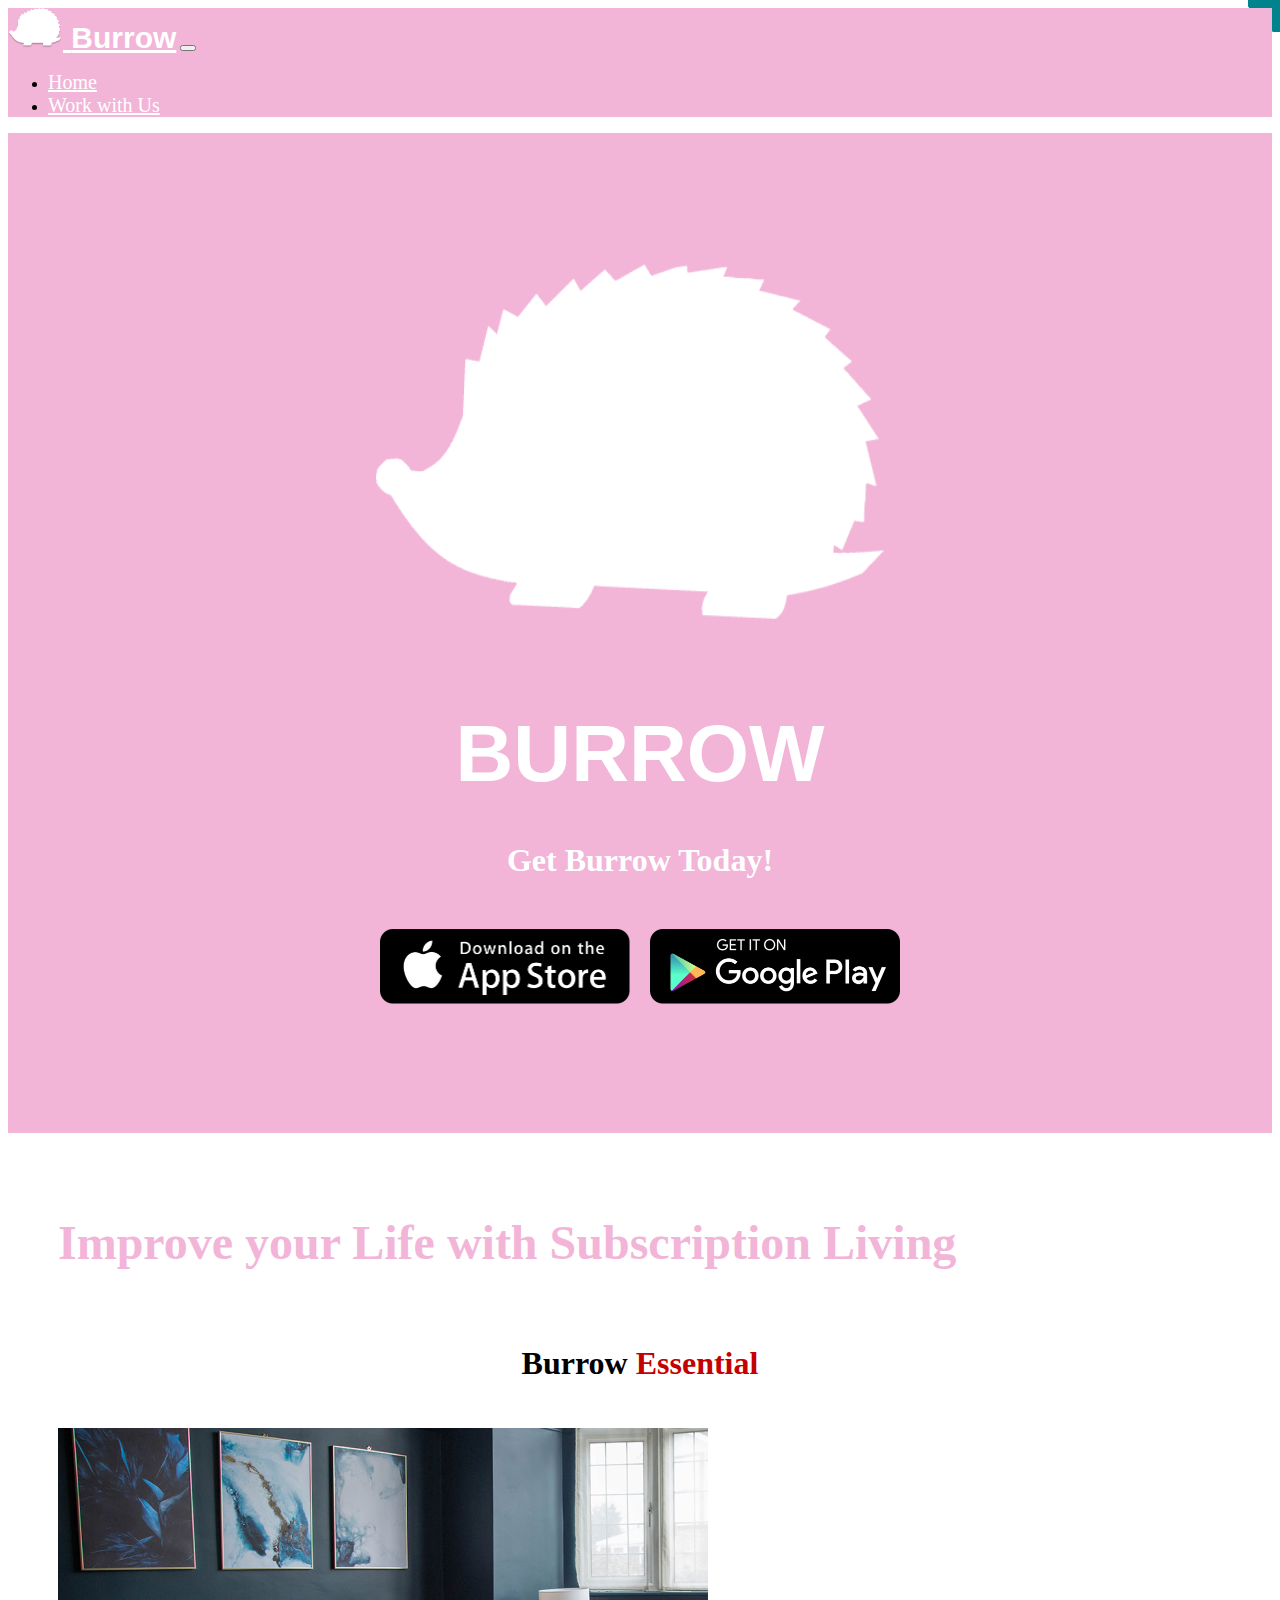
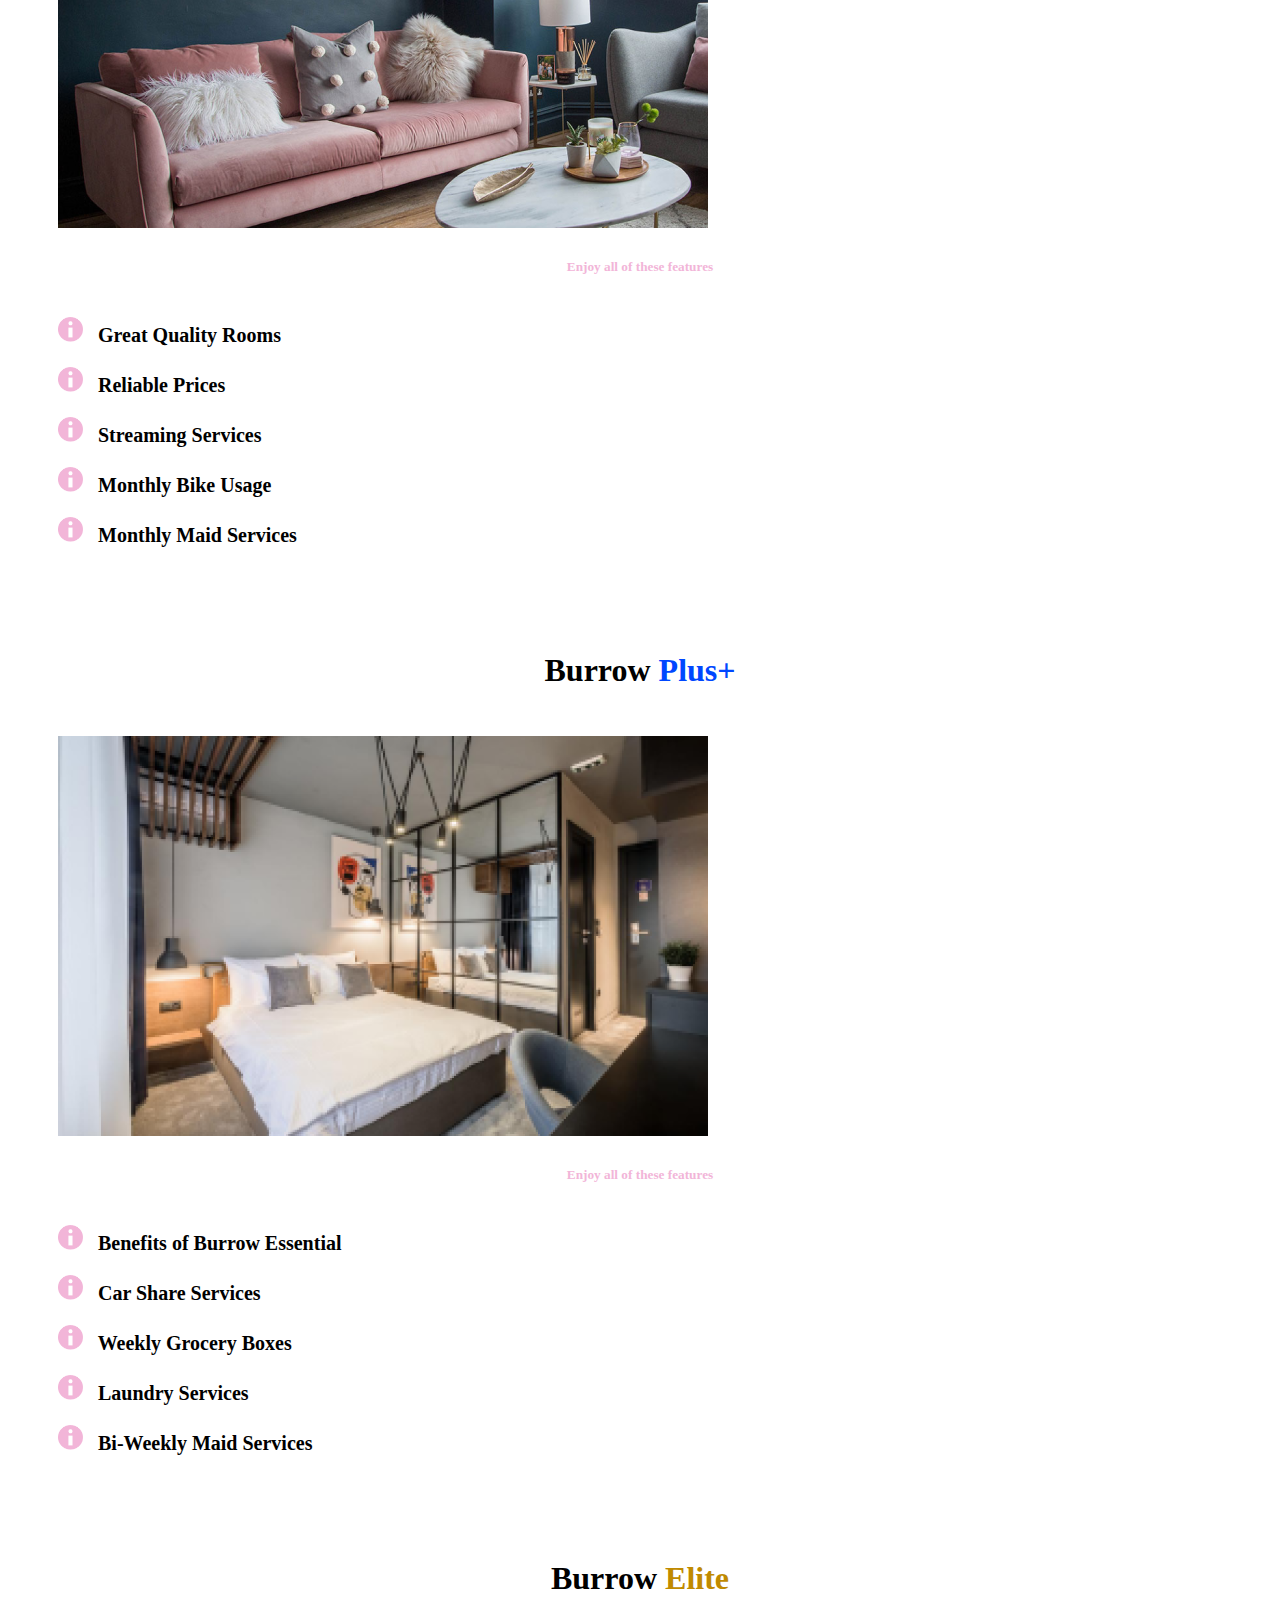
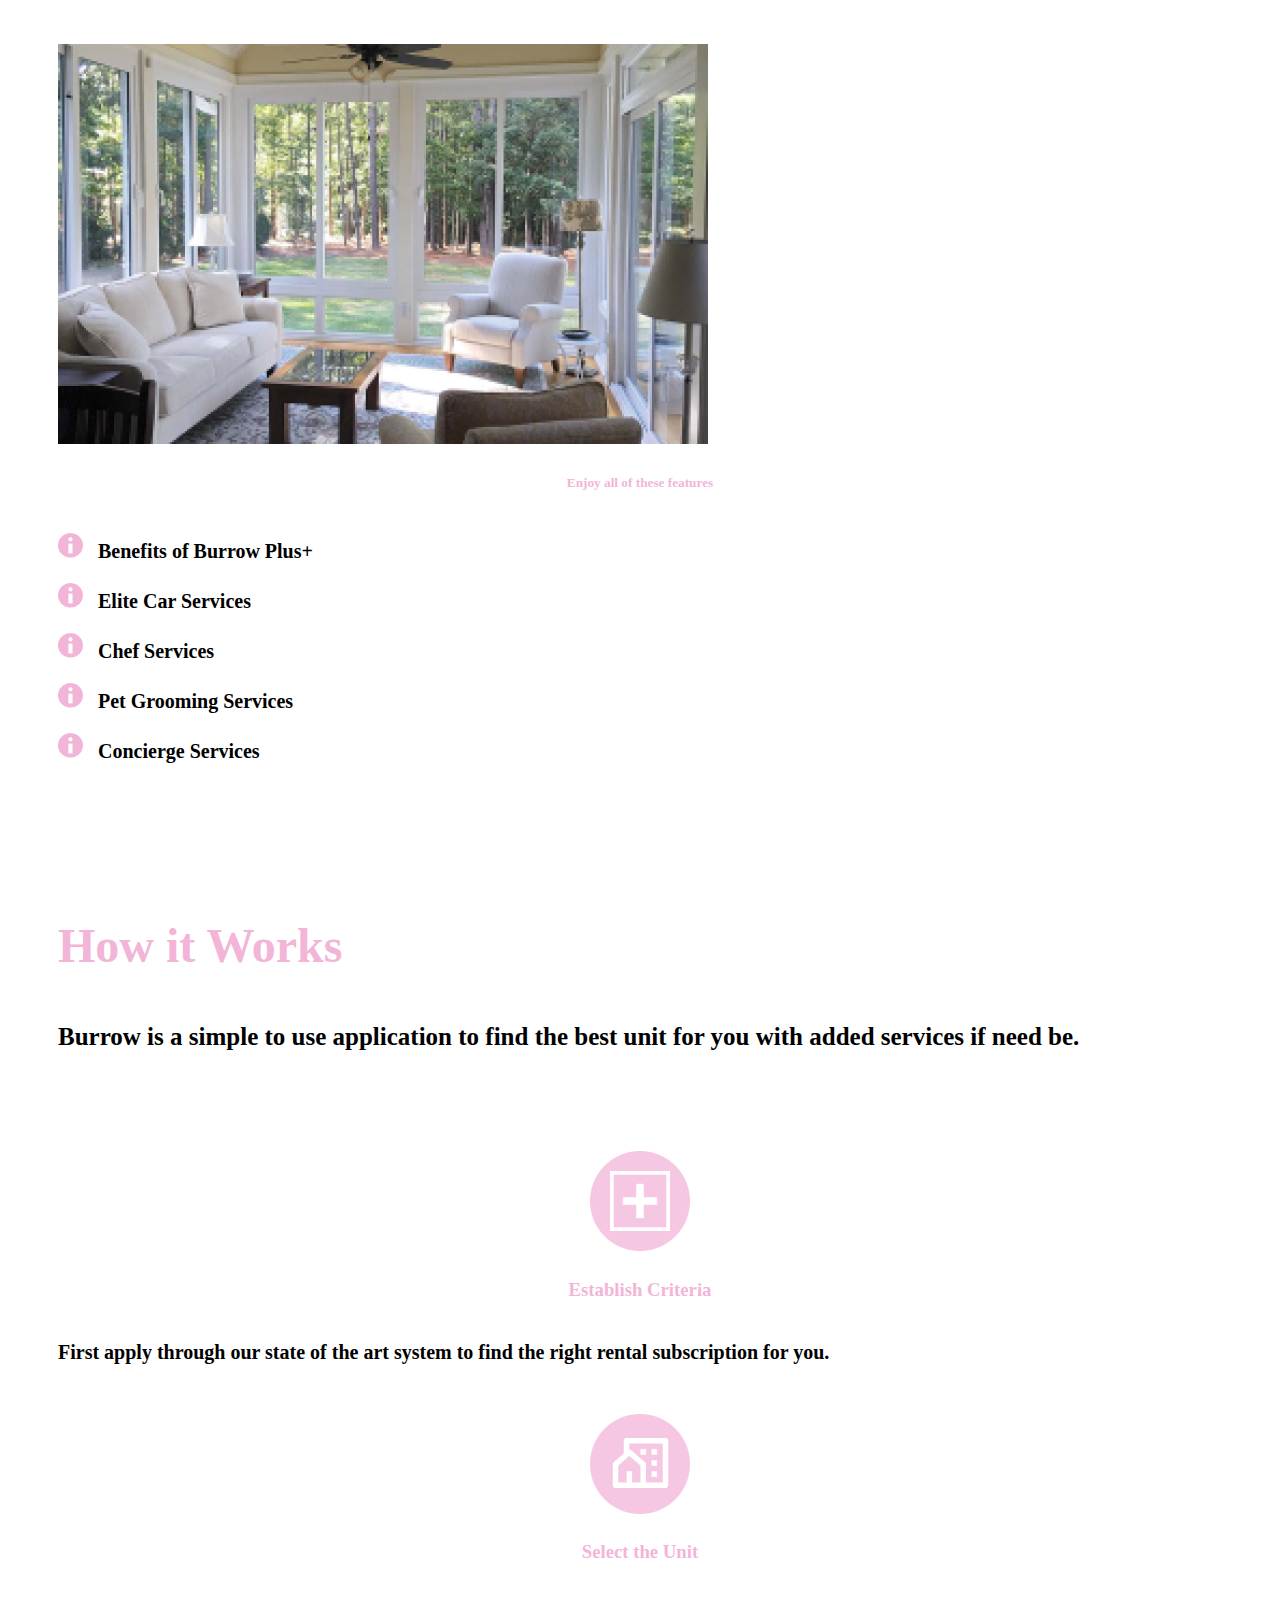
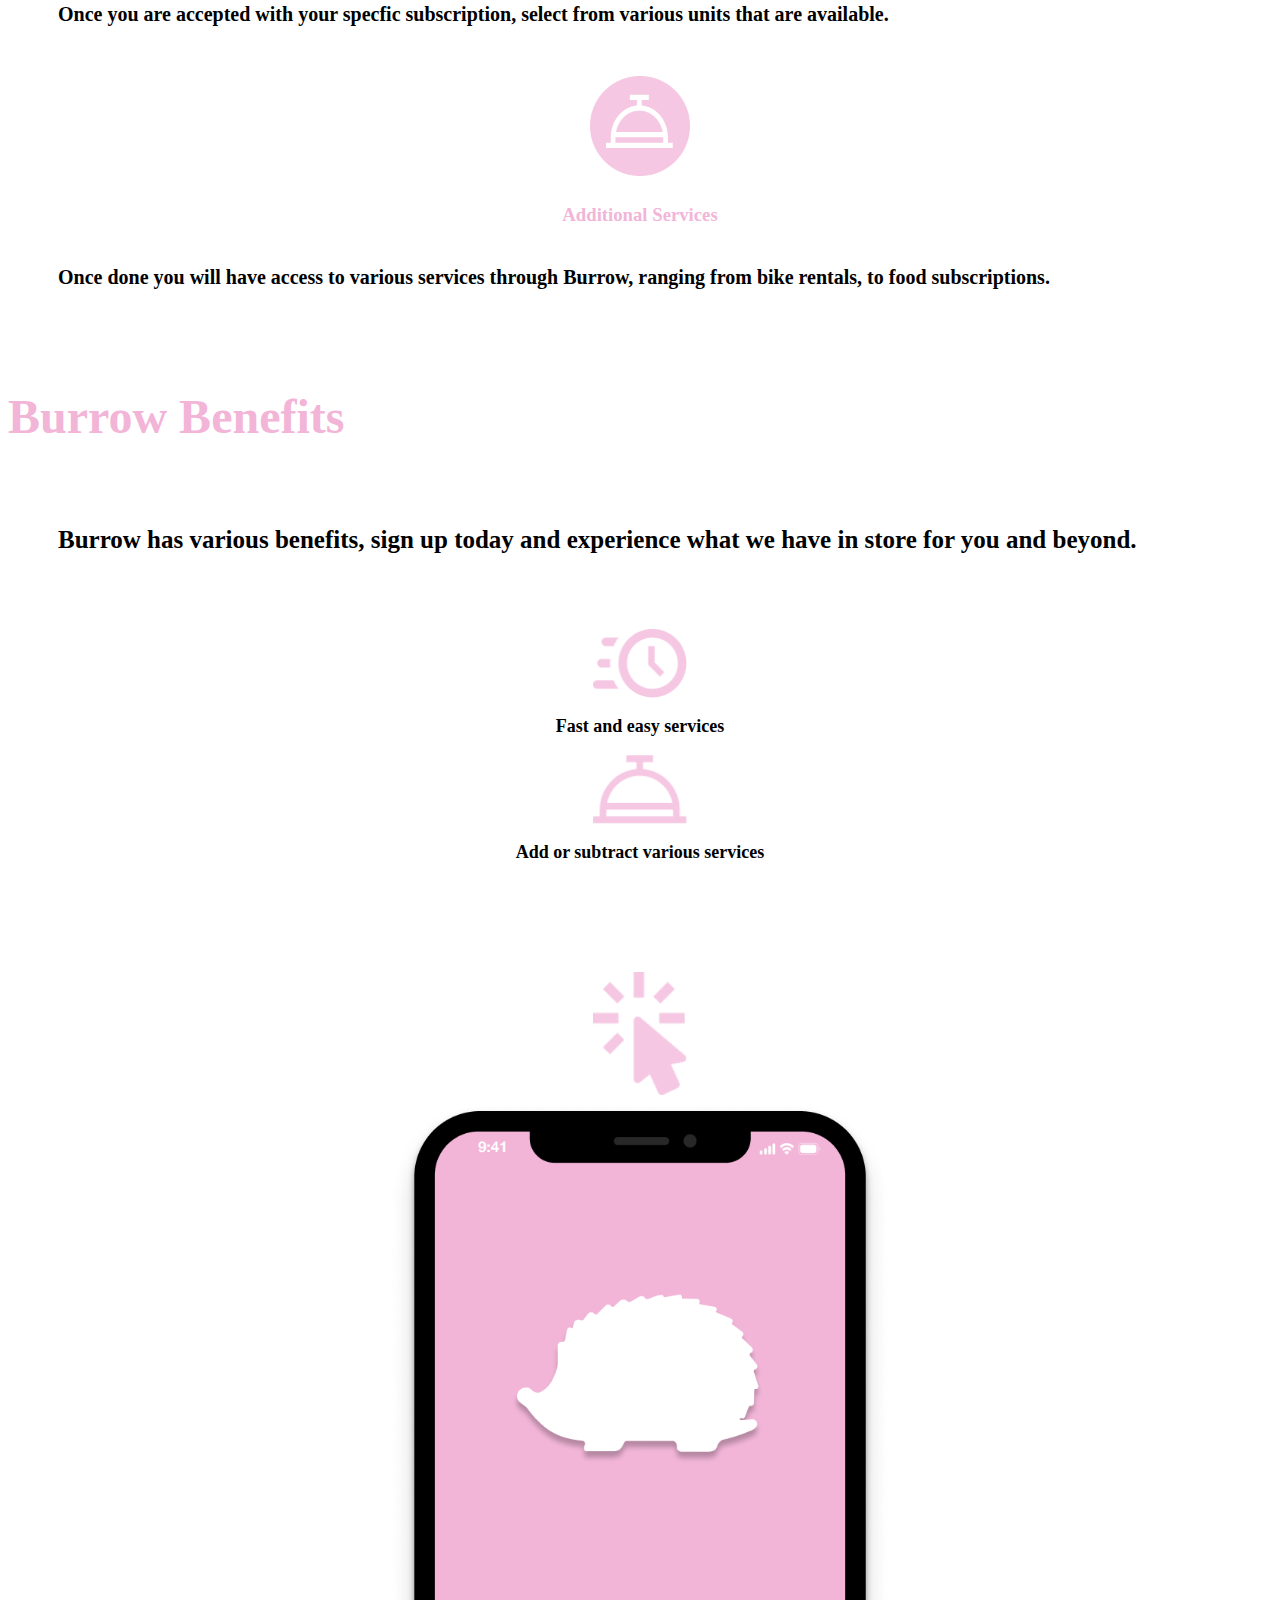
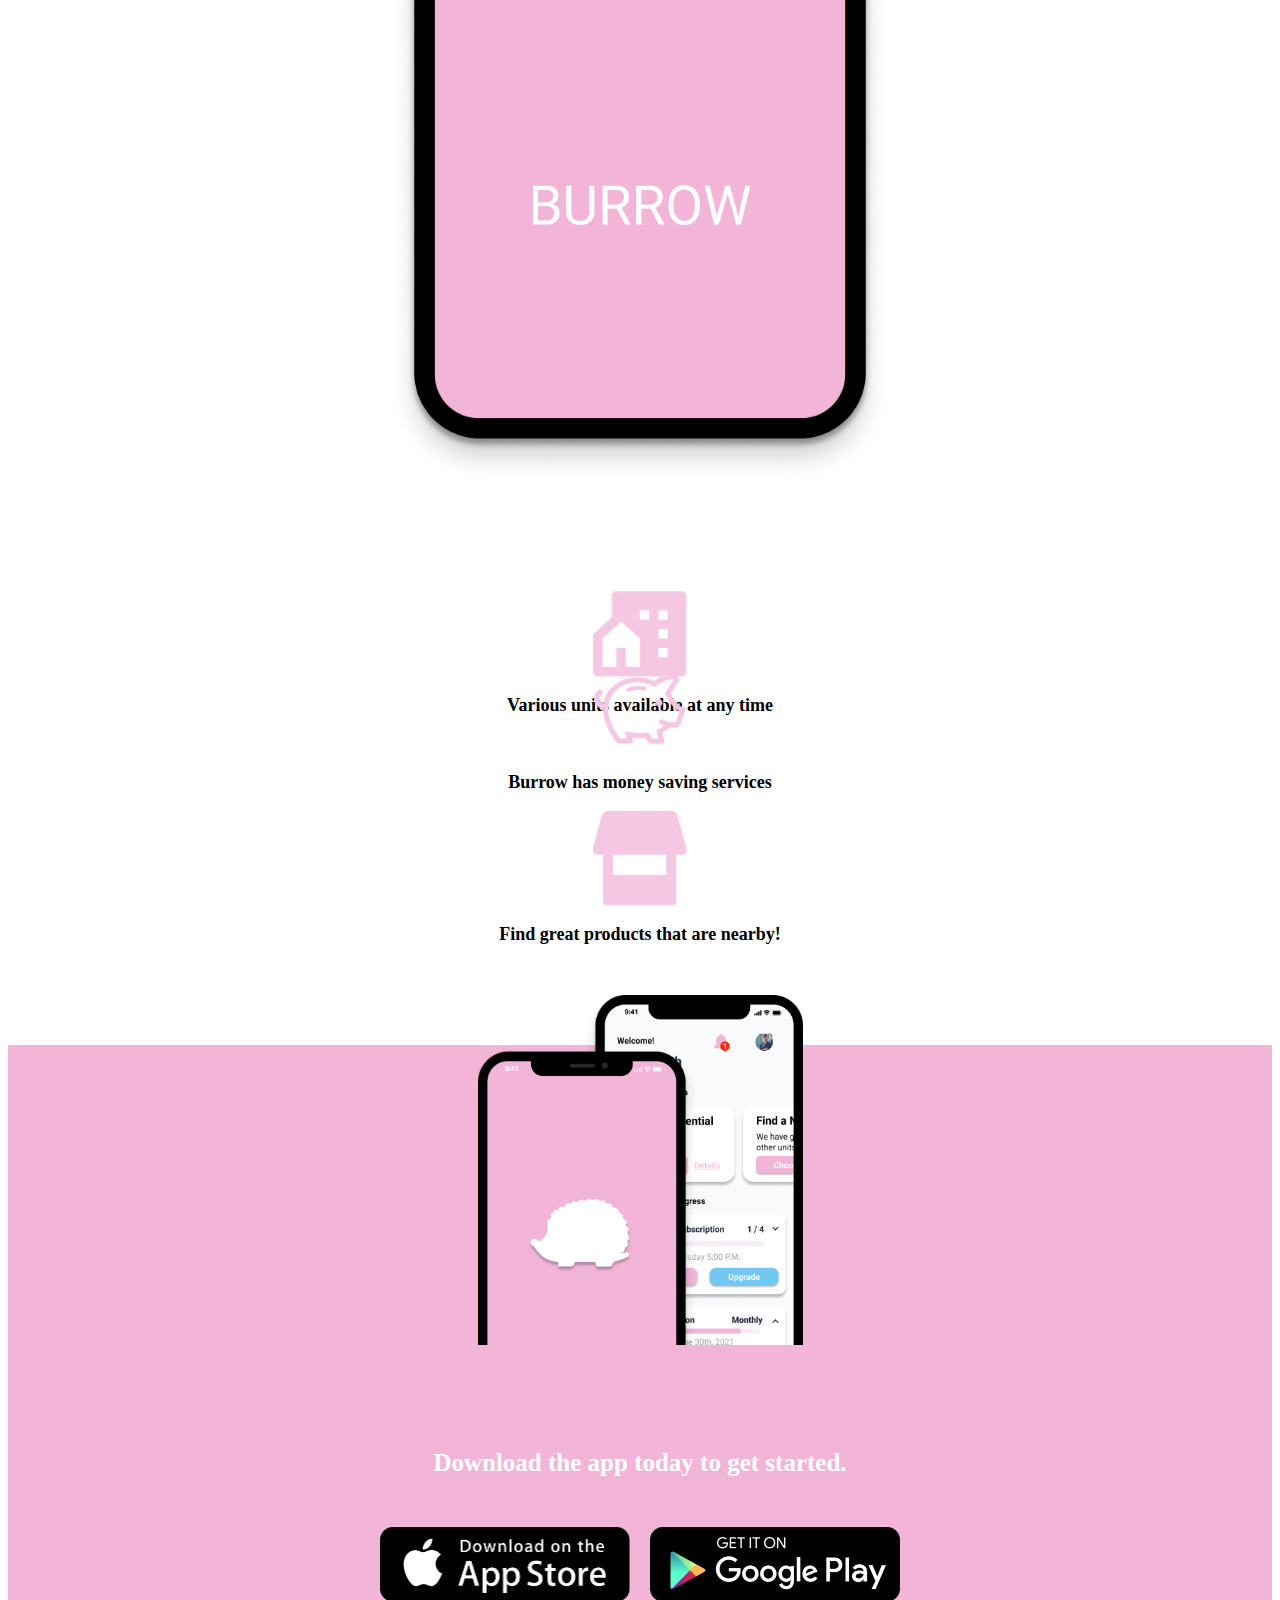
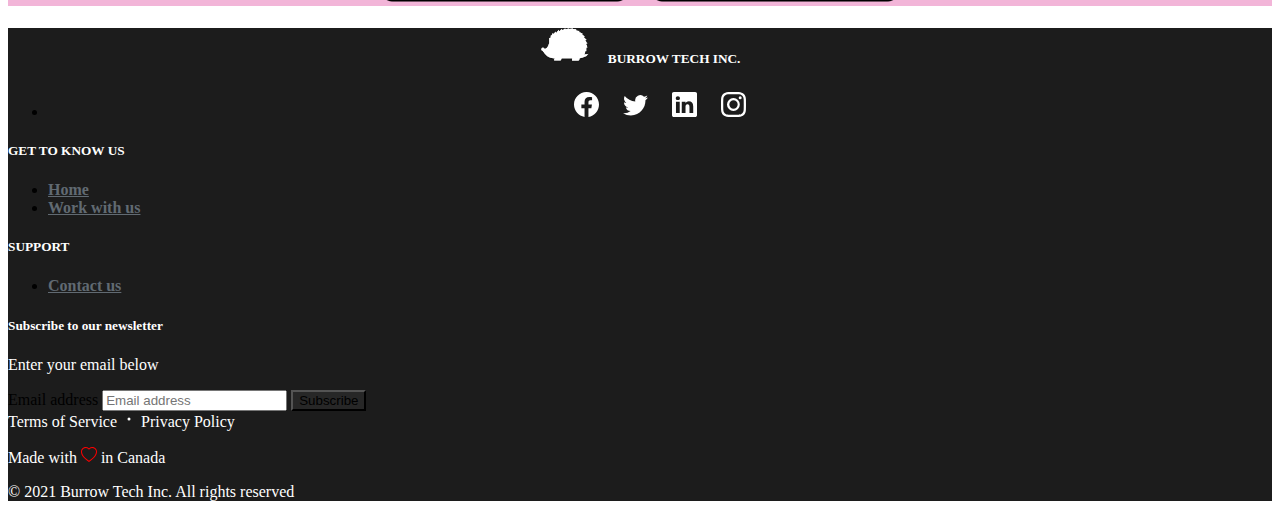
<file: index.html>
<!DOCTYPE html>
<head>
  <meta name="viewport" content="width=device-width, initial-scale=1">
	<link href="https://cdn.jsdelivr.net/npm/bootstrap@5.1.0/dist/css/bootstrap.min.css" rel="stylesheet" integrity="sha384-KyZXEAg3QhqLMpG8r+8fhAXLRk2vvoC2f3B09zVXn8CA5QIVfZOJ3BCsw2P0p/We" crossorigin="anonymous">
	<link rel="stylesheet" href="style.css">
	<script src="https://cdn.jsdelivr.net/npm/bootstrap@5.1.0/dist/js/bootstrap.bundle.min.js" integrity="sha384-U1DAWAznBHeqEIlVSCgzq+c9gqGAJn5c/t99JyeKa9xxaYpSvHU5awsuZVVFIhvj" crossorigin="anonymous"></script>
	<link rel="shortcut icon" href='favicon.ico'> 
	<script>
		window.Papercups = {
			config: {
				accountId: "a17254b0-c57b-4e19-841f-abd232359ebe",
				title: "Welcome to Burrow",
				subtitle: "Burrow office hours are 9:00 AM CT to 5:30 PM CT",
				primaryColor: "#f2b5d8",
				greeting: "Hi there! Burrow is here to help! ",
				awayMessage: "Sorry, we are away at the moment.",
				newMessagePlaceholder: "Start Typing...",
				showAgentAvailability: true,
				agentAvailableText: "We're online right now!",
				agentUnavailableText: "We're away at the moment.",
				requireEmailUpfront: true,
				iconVariant: "filled",
				baseUrl: "https://app.papercups.io",
			},
		};
	</script>
	<script type="text/javascript" async defer src="https://app.papercups.io/widget.js"></script>
</head>
<html>
	<title>Burrow</title>
	<body>
		<!--Nav Bar is setup-->
		<nav class="navcolor navbar navbar-expand-lg navbar-light fixed-top shadow">
			<div class="container-fluid">
				<a id="nav-a-link" class="navbar-brand" href="home.html">
					<img class="navbar-icon" src="img/burrowIcon.png"></img>
				</a>
				<a id="nav-a-link" class="navbar-brand" href="home.html">Burrow</a>
				<button class="navbar-toggler" type="button" data-bs-toggle="collapse" data-bs-target="#navbarText" aria-controls="navbarText" aria-expanded="false" aria-label="Toggle navigation">
					<span class="navbar-toggler-icon"></span>
				</button>
				<div class="collapse navbar-collapse" id="navbarText">
					<ul class="navbar-nav me-auto mb-2 mb-lg-0 ">
						<li class="nav-item navbar-left">
							<a id="nav-font" class="nav-link nav-hover-design" aria-current="page" href="home.html">Home</a>
						</li>
						<li class="nav-item nav-hover-design">
							<a id="nav-font" class="nav-link" href="businesshome.html">Work with Us</a>
						</li>
					</ul>
					<span class="navbar-text">
					</span>
				</div>
			</div>
		</nav>

		<div class="firstContainer">
			<img src="img/burrow.gif" alt="disco stu is on the groove" id="gif-auto" class="json-anim"/>
			<h1 class="title-color">BURROW</h1>
			<h2 class="second-title">Get Burrow Today!</h2> 
			<p class="image-collide">
				<a href="https://www.apple.com/ca/app-store/"><img src="img/apple.png" alt="Apple Store" class="apple-image-main"></a><a href="https://store.google.com/ca/?hl=en-GB"><img src="img/google.png" alt="Google Store" class="google-image-main"></a>
			</p>
		</div>

		<div class="secondContainer">
			<h1 class="header-web text-center mobile-font">Improve your Life with Subscription Living</h1>
				<div id="row-padding" class="row row-cols-1 row-cols-md-3 g-4">
					<div class="col-12 col-sm-12 col-md-12 col-lg-4">
						<div class="card222 card-burrow card h-100">
							<h1 class="card-burrow-title">Burrow <span class="span1">Essential</span></h1>
							<img src="img/room1.png" class="card-img-top" alt="...">
							<div class="card-body card-pad">
								<h5 class="card-title">Enjoy all of these features</h5>
								<p class="card-text">
									<img class="important-stuff" src="img/info.png">
									Great Quality Rooms
								</p>
								<p class="card-text">
									<img class="important-stuff" src="img/info.png">
									Reliable Prices
								</p>
								<p class="card-text">
									<img class="important-stuff" src="img/info.png">
									Streaming Services
								</p>
								<p class="card-text">
									<img class="important-stuff" src="img/info.png">
									Monthly Bike Usage
								</p>
								<p class="card-text">
									<img class="important-stuff" src="img/info.png">
									Monthly Maid Services
								</p>
							</div>
						</div>
					</div>
					<div class="col-12 col-sm-12 col-md-12 col-lg-4">
						<div class="card222 card h-100">
							<h1 class="card-burrow-title">Burrow <span class="span2">Plus+</span></h1>
							<img src="img/room2.png" class="card-img-top" alt="...">
							<div class="card-body card-pad">
								<h5 class="card-title">Enjoy all of these features</h5>
								<p class="card-text">
									<img class="important-stuff" src="img/info.png">
									Benefits of Burrow Essential
								</p>
								<p class="card-text">
									<img class="important-stuff" src="img/info.png">
									Car Share Services
								</p>
								<p class="card-text">
									<img class="important-stuff" src="img/info.png">
									Weekly Grocery Boxes
								</p>
								<p class="card-text">
									<img class="important-stuff" src="img/info.png">
									Laundry Services
								</p>
								<p class="card-text">
									<img class="important-stuff" src="img/info.png">
									Bi-Weekly Maid Services
								</p>
							</div>
						</div>
					</div>
					<div class="col-12 col-sm-12 col-md-12 col-lg-4">
						<div class="card222 card h-100">
							<h1 class="card-burrow-title">Burrow <span class="span3">Elite</span></h1>
							<img src="img/room3.png" class="card-img-top" alt="...">
							<div class="card-body card-pad">
								<h5 class="card-title">Enjoy all of these features</h5>
								<p class="card-text">
									<img class="important-stuff" src="img/info.png">
									Benefits of Burrow Plus+
								</p>
								<p class="card-text">
									<img class="important-stuff" src="img/info.png">
									Elite Car Services
								</p>
								<p class="card-text">
									<img class="important-stuff" src="img/info.png">
									Chef Services
								</p>
								<p class="card-text">
									<img class="important-stuff" src="img/info.png">
									Pet Grooming Services
								</p>
								<p class="card-text">
									<img class="important-stuff" src="img/info.png">
									Concierge Services
								</p>
							</div>
						</div>
					</div>
				</div>
			</div>
		</div>

		<div class="thirdContainer">
			<h1 class="header-web pt-15 mobile-font text-center">How it Works</h1>
			<p  class="second-title-web py-15 text-center headline">Burrow is a simple to use application to find the best unit for you with added services if need be.</p>
			<div class="card-rowing row row-cols-1 row-cols-md-3 g-4">
				<div class="col-12 col-sm-12 col-md-12 col-lg-4">
					<div class="card222 card h-100">
						<p class="center-text">
							<img src="img/plus.png" class="card-design" class="" alt="...">
						</p>
						<div class="card-body">
							<h3 class="card-title">Establish Criteria</h3>
							<p class="card-text">First apply through our state of the art system to find the right rental subscription for you.</p>
						</div>
					</div>
				</div>
				<div class="col-12 col-sm-12 col-md-12 col-lg-4">
					<div class="card222 card h-100">
						<p class="center-text">
							<img src="img/apartment.png" class="card-design" alt="...">
						</p>
						<div class="card-body">
							<h3 class="card-title">Select the Unit</h3>
							<p class="card-text">Once you are accepted with your specfic subscription, select from various units that are available.</p>
						</div>
					</div>
				</div>
				<div class="col-12 col-sm-12 col-md-12 col-lg-4">
					<div class="card222 card h-100">
						<p class="center-text">
							<img src="img/service.png" class="card-design" alt="...">
						</p>
						<div class="card-body">
							<h3 class="card-title">Additional Services</h3>
							<p class="card-text">Once done you will have access to various services through Burrow, ranging from bike rentals, to food subscriptions.</p>
						</div>
					</div>
				</div>
			</div>
		</div>

		<div class="fourthContainer">
			<h1 class="burrow-benefits pt-15 mobile-font text-center">Burrow Benefits</h1>
			<p class="second-title-web pt-15 text-center">Burrow has various benefits, sign up today and experience what we have in store for you and beyond.</p>

			<div class="row benefit-row" id="row-fix">
				<div class="col-12 col-sm-12 col-md-6">
					<p>
						<img class="benefit-img" src="img/speed.png">
					</p>
					<p class="benefit-text">Fast and easy services</p>
				</div>
				<div class="col-12 col-sm-12 col-md-6">
					<p>
						<img class="benefit-img" src="img/bell.png">
					</p>
					<p class="benefit-text">Add or subtract various services</p>
				</div>
			</div>

			<div class="row" id="row-fix">
				<div class="benefit-row2-1 benefit-row2 col-12 col-sm-12 col-md-4">
					<p>
						<img class="benefit-img" src="img/click.png">
					</p>
					<p class="benefit-text">Easy to use application</p>
				</div>
				<div class="col-12 col-sm-12 col-md-4">
					<p>
						<img class="burrow-img-benefit" src="img/iphone.png">
					</p>
				</div>
				<div class="benefit-row2-2 benefit-row2 col-12 col-sm-12 col-md-4">
					<p>
						<img class="benefit-img" src="img/unit.png">
					</p>
					<p class="benefit-text">Various units available at any time</p>
				</div>
			</div>

			<div id="benefit-bottom" class="row">
				<div class="benefit-row3-1 col-12 col-sm-12 col-md-6">
					<p>
						<img class="benefit-img" src="img/save.png">
					</p>
					<p class="benefit-text">Burrow has money saving services</p>
				</div>
				<div class="benefit-row3-2 col-12 col-sm-12 col-md-6">
					<p>
						<img class="benefit-img" src="img/product.png">
					</p>
					<p class="benefit-text">Find great products that are nearby!</p>
				</div>
			</div>
		</div>

		<div id="row-fix" class="footer-color row">
			<div class="col-6 d-none d-md-block d-xl-block d-xxl-block">
				<p class="image-footer">
					<img class="imagePhone" src="img/two.png">
				</p>
			</div>
			<div class="phone-download-text col-sm-12 col-md-6 col-lg-6">
				<p class="download-text">Download the app today to get started.</p>
				<p class="center-text">
					<a href="https://www.apple.com/ca/app-store/"><img src="img/apple.png" alt="Apple Store" class="apple-image"></a><a href="https://store.google.com/ca/?hl=en-GB"><img src="img/google.png" alt="Google Store" class="google-image">
					</a>
				</p>
			</div>
		</div>

		<div class="burrow-footer">
			<footer class="py-5">

				<div id="row-fix" class="row">

					<div class="col-sm-12 col-md-4 col-lg-4">
						<h5 class="text-white center-text">
							<img class="footer-image" src="img/burrowIcon.png">
							BURROW TECH INC.
						</h5>
						<ul class="list-setup nav flex-column">
							<li class="nav-item mb-2">
								<p class="center-text">
									<a href="https://www.facebook.com/" class="icon-link text-muted">
										<svg xmlns="http://www.w3.org/2000/svg" width="25" height="25" fill="white" class="bi bi-facebook" viewBox="0 0 16 16">
											<path d="M16 8.049c0-4.446-3.582-8.05-8-8.05C3.58 0-.002 3.603-.002 8.05c0 4.017 2.926 7.347 6.75 7.951v-5.625h-2.03V8.05H6.75V6.275c0-2.017 1.195-3.131 3.022-3.131.876 0 1.791.157 1.791.157v1.98h-1.009c-.993 0-1.303.621-1.303 1.258v1.51h2.218l-.354 2.326H9.25V16c3.824-.604 6.75-3.934 6.75-7.951z"/>
										</svg>
									</a>
									<a href="https://twitter.com/" class="icon-link text-muted">
										<svg xmlns="http://www.w3.org/2000/svg" width="25" height="25" fill="white" class="bi bi-twitter" viewBox="0 0 16 16">
											<path d="M5.026 15c6.038 0 9.341-5.003 9.341-9.334 0-.14 0-.282-.006-.422A6.685 6.685 0 0 0 16 3.542a6.658 6.658 0 0 1-1.889.518 3.301 3.301 0 0 0 1.447-1.817 6.533 6.533 0 0 1-2.087.793A3.286 3.286 0 0 0 7.875 6.03a9.325 9.325 0 0 1-6.767-3.429 3.289 3.289 0 0 0 1.018 4.382A3.323 3.323 0 0 1 .64 6.575v.045a3.288 3.288 0 0 0 2.632 3.218 3.203 3.203 0 0 1-.865.115 3.23 3.23 0 0 1-.614-.057 3.283 3.283 0 0 0 3.067 2.277A6.588 6.588 0 0 1 .78 13.58a6.32 6.32 0 0 1-.78-.045A9.344 9.344 0 0 0 5.026 15z"/>
										</svg>
									</a>
									<a href="https://ca.linkedin.com/" class="icon-link text-muted">
										<svg xmlns="http://www.w3.org/2000/svg" width="25" height="25" fill="white" class="bi bi-linkedin" viewBox="0 0 16 16">
											<path d="M0 1.146C0 .513.526 0 1.175 0h13.65C15.474 0 16 .513 16 1.146v13.708c0 .633-.526 1.146-1.175 1.146H1.175C.526 16 0 15.487 0 14.854V1.146zm4.943 12.248V6.169H2.542v7.225h2.401zm-1.2-8.212c.837 0 1.358-.554 1.358-1.248-.015-.709-.52-1.248-1.342-1.248-.822 0-1.359.54-1.359 1.248 0 .694.521 1.248 1.327 1.248h.016zm4.908 8.212V9.359c0-.216.016-.432.08-.586.173-.431.568-.878 1.232-.878.869 0 1.216.662 1.216 1.634v3.865h2.401V9.25c0-2.22-1.184-3.252-2.764-3.252-1.274 0-1.845.7-2.165 1.193v.025h-.016a5.54 5.54 0 0 1 .016-.025V6.169h-2.4c.03.678 0 7.225 0 7.225h2.4z"/>
										</svg>
									</a>
									<a href="https://www.instagram.com/" class="icon-link text-muted">
										<svg xmlns="http://www.w3.org/2000/svg" width="25" height="25" fill="white" class="bi bi-instagram" viewBox="0 0 16 16">
											<path d="M8 0C5.829 0 5.556.01 4.703.048 3.85.088 3.269.222 2.76.42a3.917 3.917 0 0 0-1.417.923A3.927 3.927 0 0 0 .42 2.76C.222 3.268.087 3.85.048 4.7.01 5.555 0 5.827 0 8.001c0 2.172.01 2.444.048 3.297.04.852.174 1.433.372 1.942.205.526.478.972.923 1.417.444.445.89.719 1.416.923.51.198 1.09.333 1.942.372C5.555 15.99 5.827 16 8 16s2.444-.01 3.298-.048c.851-.04 1.434-.174 1.943-.372a3.916 3.916 0 0 0 1.416-.923c.445-.445.718-.891.923-1.417.197-.509.332-1.09.372-1.942C15.99 10.445 16 10.173 16 8s-.01-2.445-.048-3.299c-.04-.851-.175-1.433-.372-1.941a3.926 3.926 0 0 0-.923-1.417A3.911 3.911 0 0 0 13.24.42c-.51-.198-1.092-.333-1.943-.372C10.443.01 10.172 0 7.998 0h.003zm-.717 1.442h.718c2.136 0 2.389.007 3.232.046.78.035 1.204.166 1.486.275.373.145.64.319.92.599.28.28.453.546.598.92.11.281.24.705.275 1.485.039.843.047 1.096.047 3.231s-.008 2.389-.047 3.232c-.035.78-.166 1.203-.275 1.485a2.47 2.47 0 0 1-.599.919c-.28.28-.546.453-.92.598-.28.11-.704.24-1.485.276-.843.038-1.096.047-3.232.047s-2.39-.009-3.233-.047c-.78-.036-1.203-.166-1.485-.276a2.478 2.478 0 0 1-.92-.598 2.48 2.48 0 0 1-.6-.92c-.109-.281-.24-.705-.275-1.485-.038-.843-.046-1.096-.046-3.233 0-2.136.008-2.388.046-3.231.036-.78.166-1.204.276-1.486.145-.373.319-.64.599-.92.28-.28.546-.453.92-.598.282-.11.705-.24 1.485-.276.738-.034 1.024-.044 2.515-.045v.002zm4.988 1.328a.96.96 0 1 0 0 1.92.96.96 0 0 0 0-1.92zm-4.27 1.122a4.109 4.109 0 1 0 0 8.217 4.109 4.109 0 0 0 0-8.217zm0 1.441a2.667 2.667 0 1 1 0 5.334 2.667 2.667 0 0 1 0-5.334z"/>
										</svg>
									</a>
								</p>
							</li>
						</ul>
					</div>

					<div class="col-sm-12 col-md-2 col-lg-2">
						<h5 class="text-white">GET TO KNOW US</h5>
						<ul class="nav flex-column">
							<li class="nav-item mb-2">
								<a href="home.html" class="nav-link p-0 footer-hover-opp">Home</a>
							</li>
							<li class="nav-item mb-2">
								<a href="businesshome.html" class="nav-link p-0 footer-hover-opp">Work with us</a>
							</li>
						</ul>
					</div>

					<div class="col-sm-12 col-md-2 col-lg-2">
						<h5 class="text-white">SUPPORT</h5>
						<ul class="nav flex-column">
							<li class="nav-item mb-2">
								<a href="mailto: info@goburrow.ca?subject=Welcome To Burrow" class="nav-link p-0 footer-hover-opp">Contact us</a>
							</li>
						</ul>
					</div>

					<div class="col-sm-12 col-md-3 col-lg-3">
						<form>
							<h5 class="text-white">Subscribe to our newsletter</h5>
							<p class="text-white">Enter your email below</p>
							<div class="d-flex w-100 gap-2">
								<label for="newsletter1" class="visually-hidden">Email address</label>
								<input id="newsletter1" type="text" class="form-control" placeholder="Email address">
								<button class="button-color-design btn btn-primary" type="button">Subscribe</button>
							</div>
						</form>
					</div>

				</div>

				<div class="d-flex justify-content-between py-4 my-4 border-top">

				<div class="container">
					<div class="row align-items-start">
						<div class="foot-pad-mini col-sm-12 col-md-4">
							<a class="footer-coloring footer-hover" href="terms.html">Terms of Service</a>
							<svg xmlns="http://www.w3.org/2000/svg" width="16" height="16" fill="white" class="bi bi-dot" viewBox="0 0 16 16">
								<path d="M8 9.5a1.5 1.5 0 1 0 0-3 1.5 1.5 0 0 0 0 3z"/>
							</svg>
							<a class="footer-coloring footer-hover" href="policy.html">Privacy Policy</a>
						</div>
						<div class="col-sm-12 col-md-4">
							<p class="footer-coloring">
								Made with
								<svg xmlns="http://www.w3.org/2000/svg" width="16" height="16" fill="red" class="bi bi-heart" viewBox="0 0 16 16">
									<path d="m8 2.748-.717-.737C5.6.281 2.514.878 1.4 3.053c-.523 1.023-.641 2.5.314 4.385.92 1.815 2.834 3.989 6.286 6.357 3.452-2.368 5.365-4.542 6.286-6.357.955-1.886.838-3.362.314-4.385C13.486.878 10.4.28 8.717 2.01L8 2.748zM8 15C-7.333 4.868 3.279-3.04 7.824 1.143c.06.055.119.112.176.171a3.12 3.12 0 0 1 .176-.17C12.72-3.042 23.333 4.867 8 15z"/>
								</svg>
								in Canada
							</p>
						</div>
						<div class="col-sm-12 col-md-4">
							<p class="footer-coloring">&#169; 2021 Burrow Tech Inc. All rights reserved</p>
						</div>
					</div>
				</div>

			</footer>
		</div>
	<body>
<html>
</file>
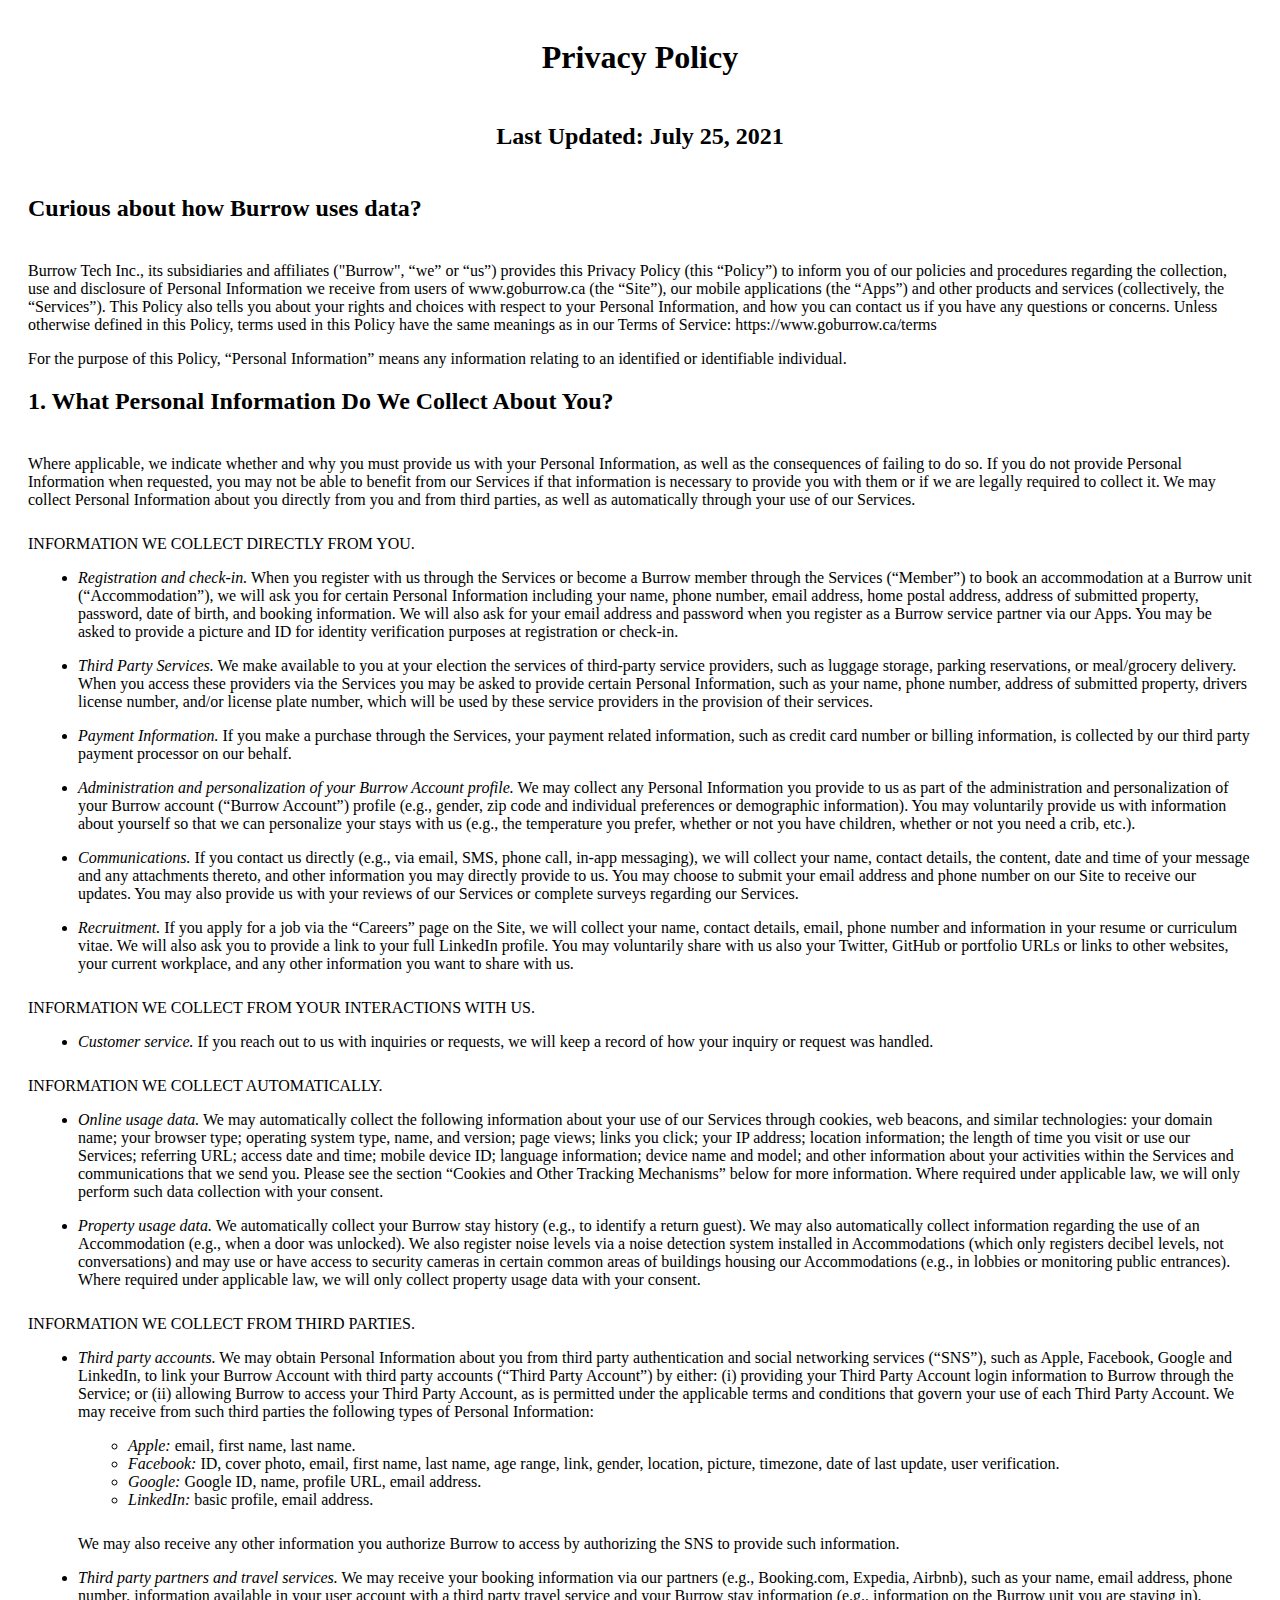
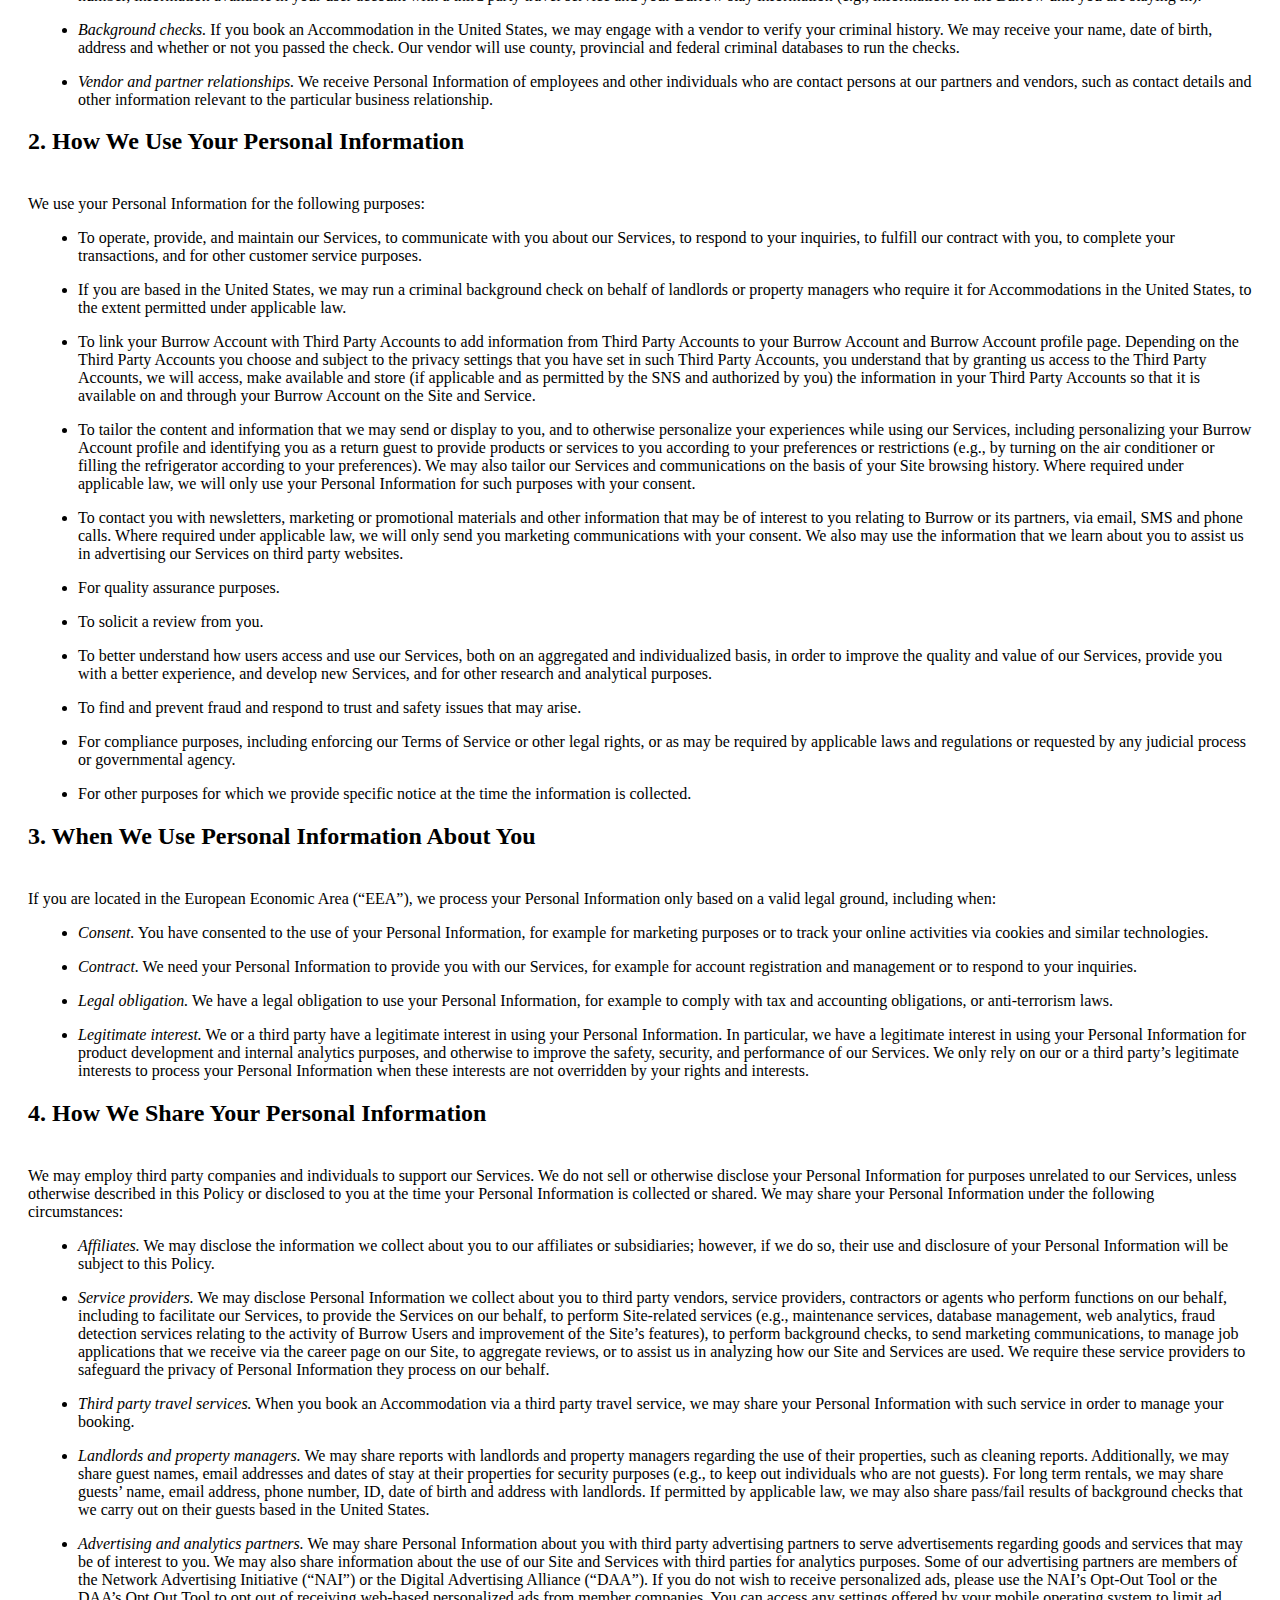
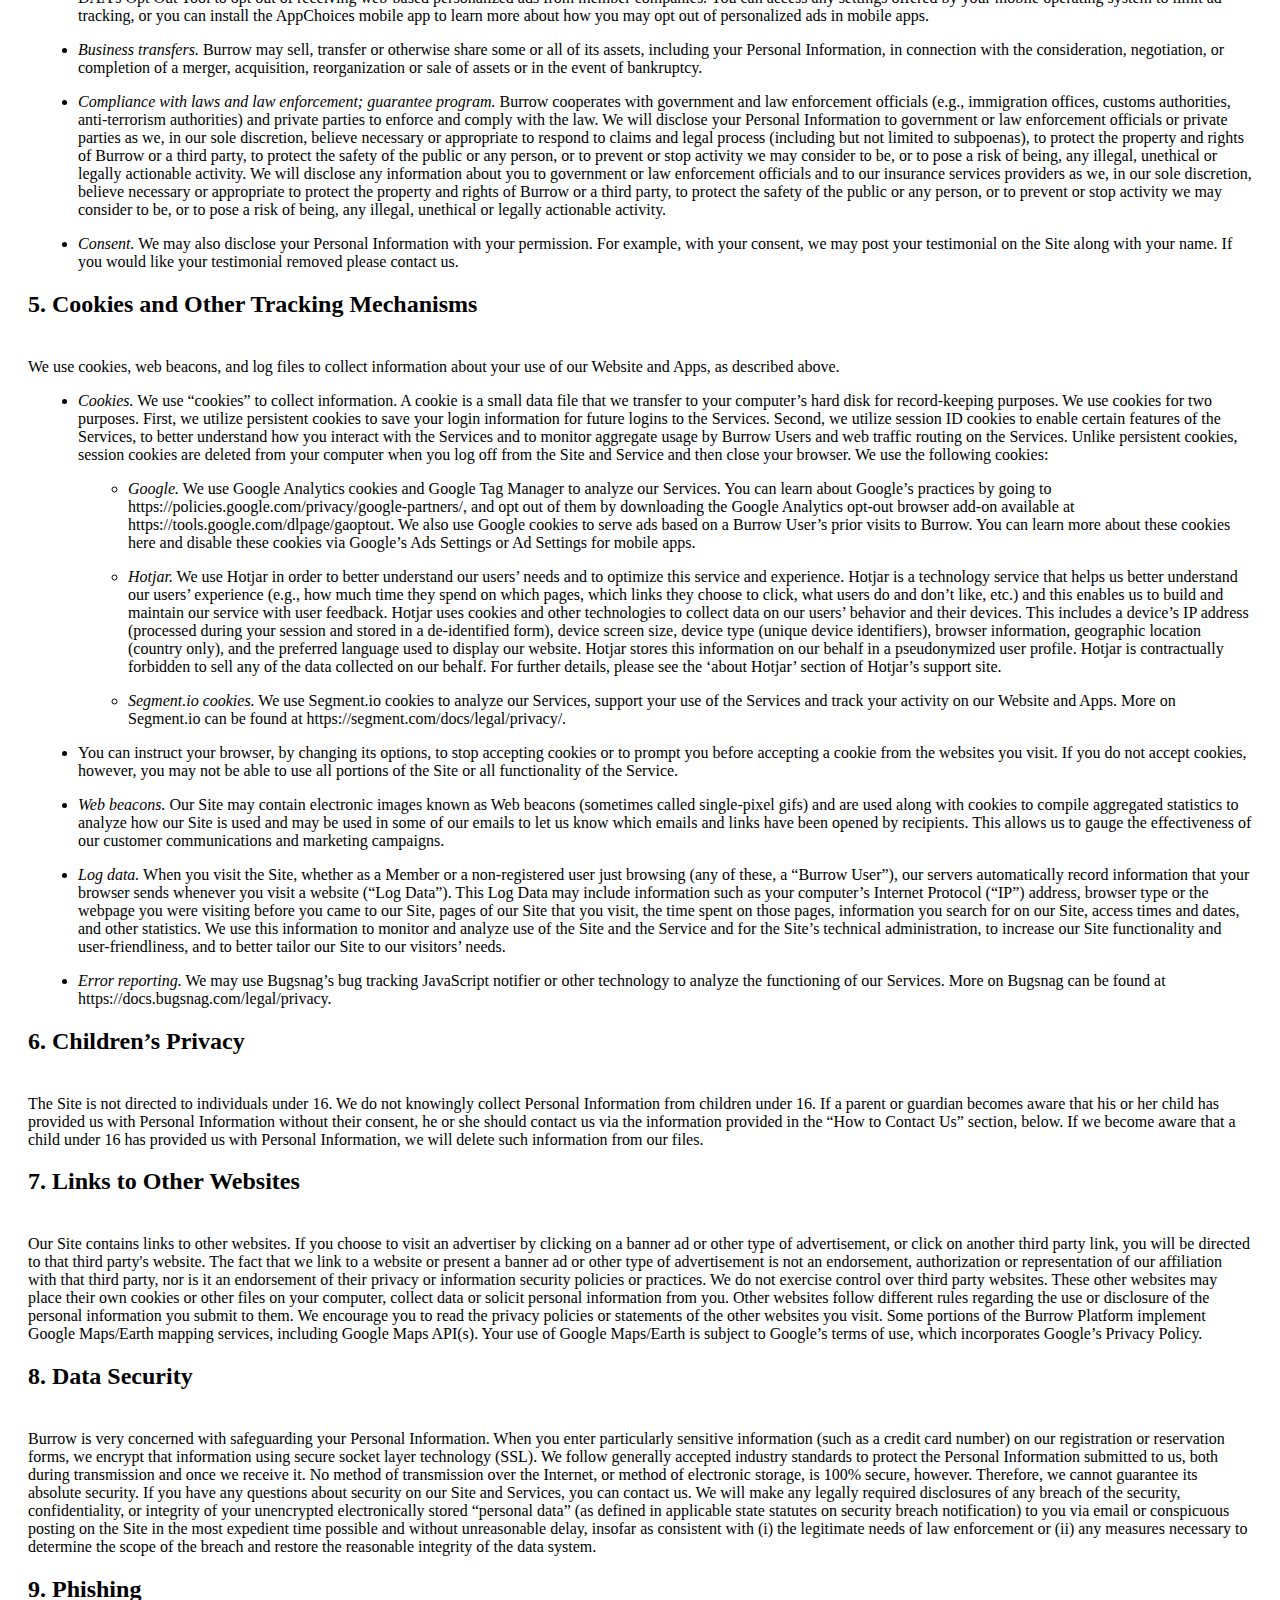
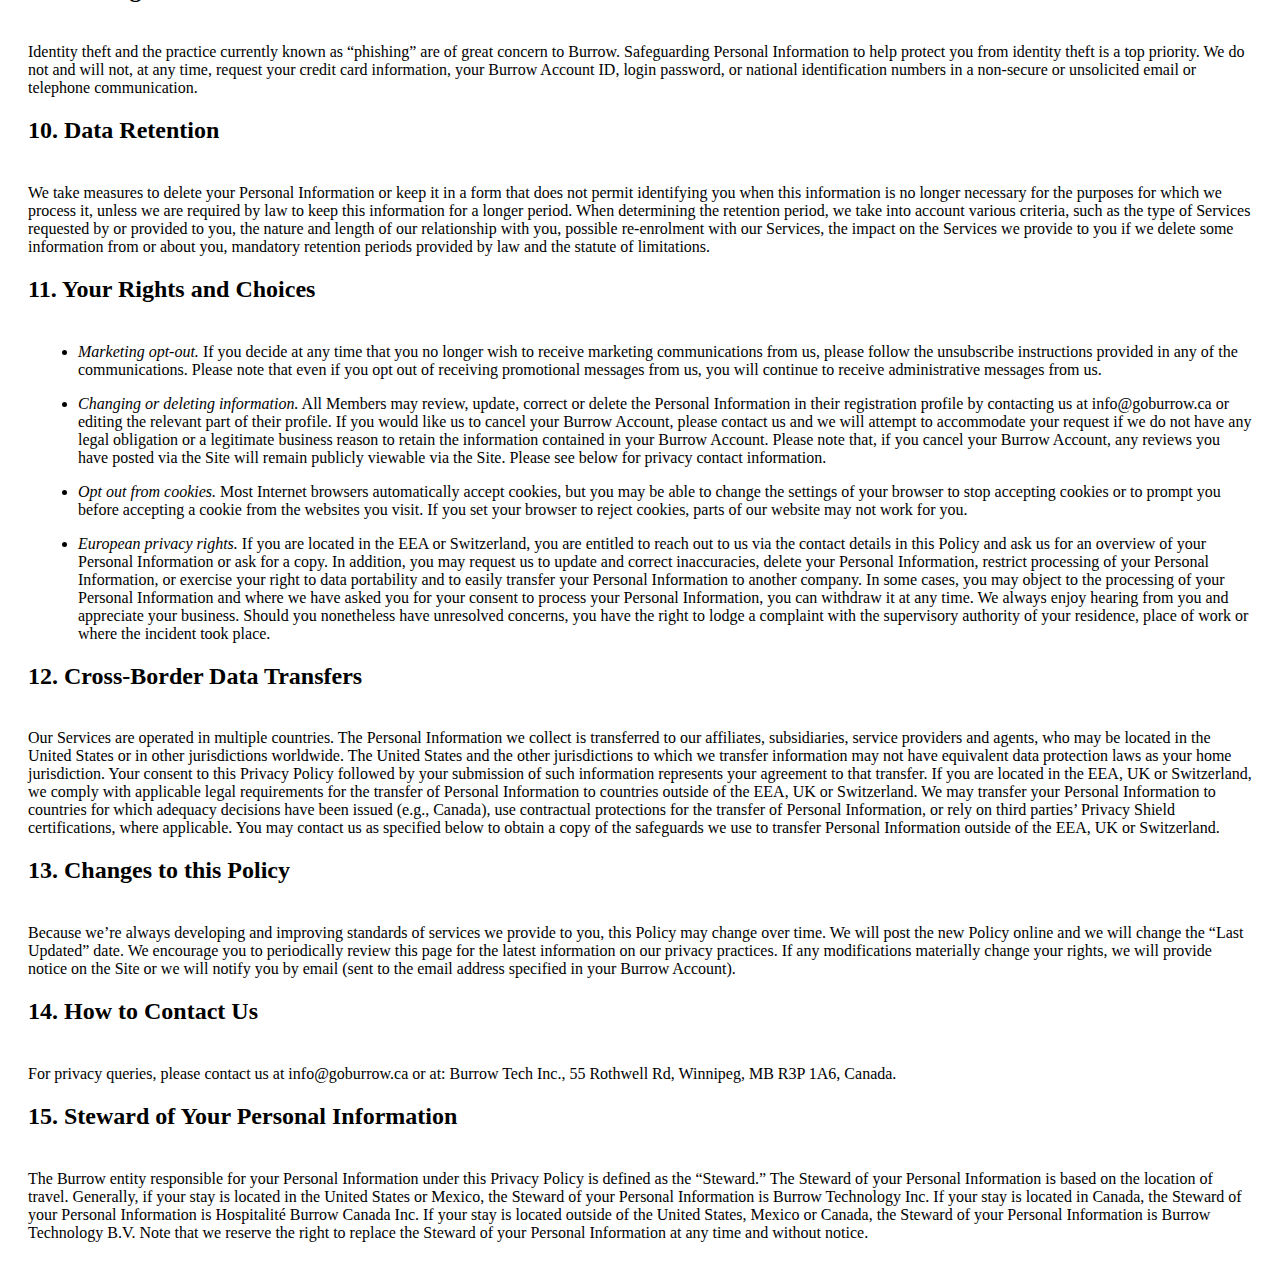
<file: policy.html>
<!DOCTYPE html>
<head>
	<link rel="shortcut icon" href='favicon.ico'> 
</head>
<html>
	<title>Burrow</title>
	<body>
		<div class="terms">
			<h1 class="centerS">Privacy Policy</h1>
			<h2 class="centerS">Last Updated: July 25, 2021</h2>

			<h2 class="headingStyle">
				Curious about how Burrow uses data?
			</h2>

			<p>
				Burrow Tech Inc., its subsidiaries and affiliates ("Burrow", “we” or “us”) provides this Privacy Policy (this “Policy”) to inform you of our policies and procedures regarding the collection, use and disclosure of Personal Information we receive from users of www.goburrow.ca (the “Site”), our mobile applications (the “Apps”) and other products and services (collectively, the “Services”). This Policy also tells you about your rights and choices with respect to your Personal Information, and how you can contact us if you have any questions or concerns. Unless otherwise defined in this Policy, terms used in this Policy have the same meanings as in our Terms of Service: https://www.goburrow.ca/terms
			</p>

			<p>
				For the purpose of this Policy, “Personal Information” means any information relating to an identified or identifiable individual.
			</p>

			<h2 class="headingStyle">
				1. What Personal Information Do We Collect About You?
			</h2>

			<p>
				Where applicable, we indicate whether and why you must provide us with your Personal Information, as well as the consequences of failing to do so. If you do not provide Personal Information when requested, you may not be able to benefit from our Services if that information is necessary to provide you with them or if we are legally required to collect it. We may collect Personal Information about you directly from you and from third parties, as well as automatically through your use of our Services.
			</p>

			<p class="subText">
				INFORMATION WE COLLECT DIRECTLY FROM YOU.
			</p>

			<ul id="listindent">
				<li>
					<p>
						<i>Registration and check-in.</i> When you register with us through the Services or become a Burrow member through the Services (“Member”) to book an accommodation at a Burrow unit (“Accommodation”), we will ask you for certain Personal Information including your name, phone number, email address, home postal address, address of submitted property, password, date of birth, and booking information. We will also ask for your email address and password when you register as a Burrow service partner via our Apps. You may be asked to provide a picture and ID for identity verification purposes at registration or check-in.
					</p>
				</li>

				<li>
					<p>
						<i>Third Party Services.</i> We make available to you at your election the services of third-party service providers, such as luggage storage, parking reservations, or meal/grocery delivery. When you access these providers via the Services you may be asked to provide certain Personal Information, such as your name, phone number, address of submitted property, drivers license number, and/or license plate number, which will be used by these service providers in the provision of their services.
					</p>
				</li>

				<li>
					<p>
						<i>Payment Information.</i> If you make a purchase through the Services, your payment related information, such as credit card number or billing information, is collected by our third party payment processor on our behalf.
					</p>
				</li>

				<li>
					<p>
						<i>Administration and personalization of your Burrow Account profile.</i> We may collect any Personal Information you provide to us as part of the administration and personalization of your Burrow account (“Burrow Account”) profile (e.g., gender, zip code and individual preferences or demographic information). You may voluntarily provide us with information about yourself so that we can personalize your stays with us (e.g., the temperature you prefer, whether or not you have children, whether or not you need a crib, etc.).
					</p>
				</li>

				<li>
					<p>
						<i>Communications.</i> If you contact us directly (e.g., via email, SMS, phone call, in-app messaging), we will collect your name, contact details, the content, date and time of your message and any attachments thereto, and other information you may directly provide to us. You may choose to submit your email address and phone number on our Site to receive our updates. You may also provide us with your reviews of our Services or complete surveys regarding our Services.
					</p>
				</li>

				<li>
					<p>
						<i>Recruitment.</i> If you apply for a job via the “Careers” page on the Site, we will collect your name, contact details, email, phone number and information in your resume or curriculum vitae. We will also ask you to provide a link to your full LinkedIn profile. You may voluntarily share with us also your Twitter, GitHub or portfolio URLs or links to other websites, your current workplace, and any other information you want to share with us.
					</p>
				</li>
			</ul>

			<p class="subText">
				INFORMATION WE COLLECT FROM YOUR INTERACTIONS WITH US.
			</p>

			<ul id="listindent">
				<li>
					<p>
						<i>Customer service.</i> If you reach out to us with inquiries or requests, we will keep a record of how your inquiry or request was handled.
					</p>
				</li>
			</ul>

			<p class="subText">
				INFORMATION WE COLLECT AUTOMATICALLY.
			</p>

			<ul id="listindent">
				<li>
					<p>
						<i>Online usage data.</i> We may automatically collect the following information about your use of our Services through cookies, web beacons, and similar technologies: your domain name; your browser type; operating system type, name, and version; page views; links you click; your IP address; location information; the length of time you visit or use our Services; referring URL; access date and time; mobile device ID; language information; device name and model; and other information about your activities within the Services and communications that we send you. Please see the section “Cookies and Other Tracking Mechanisms” below for more information. Where required under applicable law, we will only perform such data collection with your consent.
					</p>
				</li>

				<li>
					<p>
						<i>Property usage data.</i> We automatically collect your Burrow stay history (e.g., to identify a return guest). We may also automatically collect information regarding the use of an Accommodation (e.g., when a door was unlocked). We also register noise levels via a noise detection system installed in Accommodations (which only registers decibel levels, not conversations) and may use or have access to security cameras in certain common areas of buildings housing our Accommodations (e.g., in lobbies or monitoring public entrances). Where required under applicable law, we will only collect property usage data with your consent.
					</p>
				</li>
			</ul>

			<p class="subText">
				INFORMATION WE COLLECT FROM THIRD PARTIES.
			</p>

			<ul id="listindent">
				<li>
					<p>
						<i>Third party accounts.</i> We may obtain Personal Information about you from third party authentication and social networking services (“SNS”), such as Apple, Facebook, Google and LinkedIn, to link your Burrow Account with third party accounts (“Third Party Account”) by either: (i) providing your Third Party Account login information to Burrow through the Service; or (ii) allowing Burrow to access your Third Party Account, as is permitted under the applicable terms and conditions that govern your use of each Third Party Account. We may receive from such third parties the following types of Personal Information:
					</p>
					<ul id="listindent">
						<li>
							<i>Apple:</i> email, first name, last name.
						</li>
						<li>
							<i>Facebook:</i> ID, cover photo, email, first name, last name, age range, link, gender, location, picture, timezone, date of last update, user verification.
						</li>
						<li>
							<i>Google:</i> Google ID, name, profile URL, email address.
						</li>
						<li>
							<i>LinkedIn:</i> basic profile, email address.
						</li>
					</ul>
					<p class="subText">
						We may also receive any other information you authorize Burrow to access by authorizing the SNS to provide such information.
					</p>
				</li>

				<li>
					<p>
						<i>Third party partners and travel services.</i> We may receive your booking information via our partners (e.g., Booking.com, Expedia, Airbnb), such as your name, email address, phone number, information available in your user account with a third party travel service and your Burrow stay information (e.g., information on the Burrow unit you are staying in).
					</p>
				</li>

				<li>
					<p>
						<i>Background checks.</i> If you book an Accommodation in the United States, we may engage with a vendor to verify your criminal history. We may receive your name, date of birth, address and whether or not you passed the check. Our vendor will use county, provincial and federal criminal databases to run the checks.
					</p>
				</li>

				<li>
					<p>
						<i>Vendor and partner relationships.</i> We receive Personal Information of employees and other individuals who are contact persons at our partners and vendors, such as contact details and other information relevant to the particular business relationship.
					</p>
				</li>
			</ul>
			

			<h2 class="headingStyle">
				2. How We Use Your Personal Information
			</h2>

			<p>
				We use your Personal Information for the following purposes:
			</p>

			<ul id="listindent">
				<li>
					<p>
						To operate, provide, and maintain our Services, to communicate with you about our Services, to respond to your inquiries, to fulfill our contract with you, to complete your transactions, and for other customer service purposes.
					</p>
				</li>
				<li>
					<p>
						If you are based in the United States, we may run a criminal background check on behalf of landlords or property managers who require it for Accommodations in the United States, to the extent permitted under applicable law.
					</p>
				</li>
				<li>
					<p>
						To link your Burrow Account with Third Party Accounts to add information from Third Party Accounts to your Burrow Account and Burrow Account profile page. Depending on the Third Party Accounts you choose and subject to the privacy settings that you have set in such Third Party Accounts, you understand that by granting us access to the Third Party Accounts, we will access, make available and store (if applicable and as permitted by the SNS and authorized by you) the information in your Third Party Accounts so that it is available on and through your Burrow Account on the Site and Service.
					</p>
				</li>
				<li>
					<p>
						To tailor the content and information that we may send or display to you, and to otherwise personalize your experiences while using our Services, including personalizing your Burrow Account profile and identifying you as a return guest to provide products or services to you according to your preferences or restrictions (e.g., by turning on the air conditioner or filling the refrigerator according to your preferences). We may also tailor our Services and communications on the basis of your Site browsing history. Where required under applicable law, we will only use your Personal Information for such purposes with your consent.
					</p>
				</li>
				<li>
					<p>
						To contact you with newsletters, marketing or promotional materials and other information that may be of interest to you relating to Burrow or its partners, via email, SMS and phone calls. Where required under applicable law, we will only send you marketing communications with your consent. We also may use the information that we learn about you to assist us in advertising our Services on third party websites.
					</p>
				</li>
				<li>
					<p>
						For quality assurance purposes.
					</p>
				</li>
				<li>
					<p>
						To solicit a review from you.
					</p>
				</li>
				<li>
					<p>
						To better understand how users access and use our Services, both on an aggregated and individualized basis, in order to improve the quality and value of our Services, provide you with a better experience, and develop new Services, and for other research and analytical purposes.
					</p>
				</li>
				<li>
					<p>
						To find and prevent fraud and respond to trust and safety issues that may arise.
					</p>
				</li>
				<li>
					<p>
						For compliance purposes, including enforcing our Terms of Service or other legal rights, or as may be required by applicable laws and regulations or requested by any judicial process or governmental agency.
					</p>
				</li>
				<li>
					<p>
						For other purposes for which we provide specific notice at the time the information is collected.
					</p>
				</li>
			</ul>

			<h2 class="headingStyle">
				3. When We Use Personal Information About You
			</h2>

			<p>
				If you are located in the European Economic Area (“EEA”), we process your Personal Information only based on a valid legal ground, including when:
			</p>

			<ul id="listindent">
				<li>
					<p>
						<i>Consent.</i> You have consented to the use of your Personal Information, for example for marketing purposes or to track your online activities via cookies and similar technologies.
					</p>
				</li>

				<li>
					<p>
						<i>Contract.</i> We need your Personal Information to provide you with our Services, for example for account registration and management or to respond to your inquiries.
					</p>
				</li>

				<li>
					<p>
						<i>Legal obligation.</i> We have a legal obligation to use your Personal Information, for example to comply with tax and accounting obligations, or anti-terrorism laws.
					</p>
				</li>

				<li>
					<p>
						<i>Legitimate interest.</i> We or a third party have a legitimate interest in using your Personal Information. In particular, we have a legitimate interest in using your Personal Information for product development and internal analytics purposes, and otherwise to improve the safety, security, and performance of our Services. We only rely on our or a third party’s legitimate interests to process your Personal Information when these interests are not overridden by your rights and interests.
					</p>
				</li>
			</ul>

			<h2 class="headingStyle">
				4. How We Share Your Personal Information
			</h2>

			<p>
				We may employ third party companies and individuals to support our Services. We do not sell or otherwise disclose your Personal Information for purposes unrelated to our Services, unless otherwise described in this Policy or disclosed to you at the time your Personal Information is collected or shared. We may share your Personal Information under the following circumstances:
			</p>

			<ul id="listindent">
				<li>
					<p>
						<i>Affiliates.</i> We may disclose the information we collect about you to our affiliates or subsidiaries; however, if we do so, their use and disclosure of your Personal Information will be subject to this Policy.
					</p>
				</li>
				<li>
					<p>
						<i>Service providers.</i> We may disclose Personal Information we collect about you to third party vendors, service providers, contractors or agents who perform functions on our behalf, including to facilitate our Services, to provide the Services on our behalf, to perform Site-related services (e.g., maintenance services, database management, web analytics, fraud detection services relating to the activity of Burrow Users and improvement of the Site’s features), to perform background checks, to send marketing communications, to manage job applications that we receive via the career page on our Site, to aggregate reviews, or to assist us in analyzing how our Site and Services are used. We require these service providers to safeguard the privacy of Personal Information they process on our behalf.
					</p>
				</li>
				<li>
					<p>
						<i>Third party travel services.</i> When you book an Accommodation via a third party travel service, we may share your Personal Information with such service in order to manage your booking.
					</p>
				</li>
				<li>
					<p>
						<i>Landlords and property managers.</i> We may share reports with landlords and property managers regarding the use of their properties, such as cleaning reports. Additionally, we may share guest names, email addresses and dates of stay at their properties for security purposes (e.g., to keep out individuals who are not guests). For long term rentals, we may share guests’ name, email address, phone number, ID, date of birth and address with landlords. If permitted by applicable law, we may also share pass/fail results of background checks that we carry out on their guests based in the United States.
					</p>
				</li>
				<li>
					<p>
						<i>Advertising and analytics partners.</i> We may share Personal Information about you with third party advertising partners to serve advertisements regarding goods and services that may be of interest to you. We may also share information about the use of our Site and Services with third parties for analytics purposes. Some of our advertising partners are members of the Network Advertising Initiative (“NAI”) or the Digital Advertising Alliance (“DAA”). If you do not wish to receive personalized ads, please use the NAI’s Opt-Out Tool or the DAA’s Opt Out Tool to opt out of receiving web-based personalized ads from member companies. You can access any settings offered by your mobile operating system to limit ad tracking, or you can install the AppChoices mobile app to learn more about how you may opt out of personalized ads in mobile apps.
					</p>
				</li>
				<li>
					<p>
						<i>Business transfers.</i> Burrow may sell, transfer or otherwise share some or all of its assets, including your Personal Information, in connection with the consideration, negotiation, or completion of a merger, acquisition, reorganization or sale of assets or in the event of bankruptcy.
					</p>
				</li>
				<li>
					<p>
						<i>Compliance with laws and law enforcement; guarantee program.</i> Burrow cooperates with government and law enforcement officials (e.g., immigration offices, customs authorities, anti-terrorism authorities) and private parties to enforce and comply with the law. We will disclose your Personal Information to government or law enforcement officials or private parties as we, in our sole discretion, believe necessary or appropriate to respond to claims and legal process (including but not limited to subpoenas), to protect the property and rights of Burrow or a third party, to protect the safety of the public or any person, or to prevent or stop activity we may consider to be, or to pose a risk of being, any illegal, unethical or legally actionable activity. We will disclose any information about you to government or law enforcement officials and to our insurance services providers as we, in our sole discretion, believe necessary or appropriate to protect the property and rights of Burrow or a third party, to protect the safety of the public or any person, or to prevent or stop activity we may consider to be, or to pose a risk of being, any illegal, unethical or legally actionable activity.
					</p>
				</li>
				<li>
					<p>
						<i>Consent.</i> We may also disclose your Personal Information with your permission. For example, with your consent, we may post your testimonial on the Site along with your name. If you would like your testimonial removed please contact us.
					</p>
				</li>
			</ul>
			<h2 class="headingStyle">
				5. Cookies and Other Tracking Mechanisms
			</h2>

			<p>
				We use cookies, web beacons, and log files to collect information about your use of our Website and Apps, as described above.
			</p>

			<ul id="listindent">
				<li>
					<p>
						<i>Cookies.</i> We use “cookies” to collect information. A cookie is a small data file that we transfer to your computer’s hard disk for record-keeping purposes. We use cookies for two purposes. First, we utilize persistent cookies to save your login information for future logins to the Services. Second, we utilize session ID cookies to enable certain features of the Services, to better understand how you interact with the Services and to monitor aggregate usage by Burrow Users and web traffic routing on the Services. Unlike persistent cookies, session cookies are deleted from your computer when you log off from the Site and Service and then close your browser. We use the following cookies:
					</p>

					<ul id="listindent">
						<li>
							<p>
								<i>Google.</i> We use Google Analytics cookies and Google Tag Manager to analyze our Services. You can learn about Google’s practices by going to https://policies.google.com/privacy/google-partners/, and opt out of them by downloading the Google Analytics opt-out browser add-on available at https://tools.google.com/dlpage/gaoptout. We also use Google cookies to serve ads based on a Burrow User’s prior visits to Burrow. You can learn more about these cookies here and disable these cookies via Google’s Ads Settings or Ad Settings for mobile apps.
							</p>
						</li>
						<li>
							<p>
								<i>Hotjar.</i> We use Hotjar in order to better understand our users’ needs and to optimize this service and experience. Hotjar is a technology service that helps us better understand our users’ experience (e.g., how much time they spend on which pages, which links they choose to click, what users do and don’t like, etc.) and this enables us to build and maintain our service with user feedback. Hotjar uses cookies and other technologies to collect data on our users’ behavior and their devices. This includes a device’s IP address (processed during your session and stored in a de-identified form), device screen size, device type (unique device identifiers), browser information, geographic location (country only), and the preferred language used to display our website. Hotjar stores this information on our behalf in a pseudonymized user profile. Hotjar is contractually forbidden to sell any of the data collected on our behalf. For further details, please see the ‘about Hotjar’ section of Hotjar’s support site.
							</p>
						</li>
						<li>
							<p>
								<i>Segment.io cookies.</i> We use Segment.io cookies to analyze our Services, support your use of the Services and track your activity on our Website and Apps. More on Segment.io can be found at https://segment.com/docs/legal/privacy/.
							</p>
						</li>
					</ul>
				</li>
				<li>
					<p>
						You can instruct your browser, by changing its options, to stop accepting cookies or to prompt you before accepting a cookie from the websites you visit. If you do not accept cookies, however, you may not be able to use all portions of the Site or all functionality of the Service.
					</p>
				</li>

				<li>
					<p>
						<i>Web beacons.</i> Our Site may contain electronic images known as Web beacons (sometimes called single-pixel gifs) and are used along with cookies to compile aggregated statistics to analyze how our Site is used and may be used in some of our emails to let us know which emails and links have been opened by recipients. This allows us to gauge the effectiveness of our customer communications and marketing campaigns.
					</p>
				</li>
				<li>
					<p>
						<i>Log data.</i> When you visit the Site, whether as a Member or a non-registered user just browsing (any of these, a “Burrow User”), our servers automatically record information that your browser sends whenever you visit a website (“Log Data”). This Log Data may include information such as your computer’s Internet Protocol (“IP”) address, browser type or the webpage you were visiting before you came to our Site, pages of our Site that you visit, the time spent on those pages, information you search for on our Site, access times and dates, and other statistics. We use this information to monitor and analyze use of the Site and the Service and for the Site’s technical administration, to increase our Site functionality and user-friendliness, and to better tailor our Site to our visitors’ needs.
					</p>
				</li>
				<li>
					<p>
						<i>Error reporting.</i> We may use Bugsnag’s bug tracking JavaScript notifier or other technology to analyze the functioning of our Services. More on Bugsnag can be found at https://docs.bugsnag.com/legal/privacy.
					</p>
				</li>
			</ul>

			<h2 class="headingStyle">
				6. Children’s Privacy
			</h2>

			<p>
				The Site is not directed to individuals under 16. We do not knowingly collect Personal Information from children under 16. If a parent or guardian becomes aware that his or her child has provided us with Personal Information without their consent, he or she should contact us via the information provided in the “How to Contact Us” section, below. If we become aware that a child under 16 has provided us with Personal Information, we will delete such information from our files.
			</p>

			<h2 class="headingStyle">
				7. Links to Other Websites
			</h2>

			<p>
				Our Site contains links to other websites. If you choose to visit an advertiser by clicking on a banner ad or other type of advertisement, or click on another third party link, you will be directed to that third party's website. The fact that we link to a website or present a banner ad or other type of advertisement is not an endorsement, authorization or representation of our affiliation with that third party, nor is it an endorsement of their privacy or information security policies or practices. We do not exercise control over third party websites. These other websites may place their own cookies or other files on your computer, collect data or solicit personal information from you. Other websites follow different rules regarding the use or disclosure of the personal information you submit to them. We encourage you to read the privacy policies or statements of the other websites you visit. Some portions of the Burrow Platform implement Google Maps/Earth mapping services, including Google Maps API(s). Your use of Google Maps/Earth is subject to Google’s terms of use, which incorporates Google’s Privacy Policy.
			</p>

			<h2 class="headingStyle">
				8. Data Security
			</h2>

			<p>
				Burrow is very concerned with safeguarding your Personal Information. When you enter particularly sensitive information (such as a credit card number) on our registration or reservation forms, we encrypt that information using secure socket layer technology (SSL). We follow generally accepted industry standards to protect the Personal Information submitted to us, both during transmission and once we receive it. No method of transmission over the Internet, or method of electronic storage, is 100% secure, however. Therefore, we cannot guarantee its absolute security. If you have any questions about security on our Site and Services, you can contact us. We will make any legally required disclosures of any breach of the security, confidentiality, or integrity of your unencrypted electronically stored “personal data” (as defined in applicable state statutes on security breach notification) to you via email or conspicuous posting on the Site in the most expedient time possible and without unreasonable delay, insofar as consistent with (i) the legitimate needs of law enforcement or (ii) any measures necessary to determine the scope of the breach and restore the reasonable integrity of the data system.
			</p>

			<h2 class="headingStyle">
				9. Phishing
			</h2>

			<p>
				Identity theft and the practice currently known as “phishing” are of great concern to Burrow. Safeguarding Personal Information to help protect you from identity theft is a top priority. We do not and will not, at any time, request your credit card information, your Burrow Account ID, login password, or national identification numbers in a non-secure or unsolicited email or telephone communication.
			</p>

			<h2 class="headingStyle">
				10. Data Retention
			</h2>

			<p>
				We take measures to delete your Personal Information or keep it in a form that does not permit identifying you when this information is no longer necessary for the purposes for which we process it, unless we are required by law to keep this information for a longer period. When determining the retention period, we take into account various criteria, such as the type of Services requested by or provided to you, the nature and length of our relationship with you, possible re-enrolment with our Services, the impact on the Services we provide to you if we delete some information from or about you, mandatory retention periods provided by law and the statute of limitations.
			</p>

			<h2 class="headingStyle">
				11. Your Rights and Choices
			</h2>

			<ul id="listindent">
				<li>
					<p>
						<i>Marketing opt-out.</i> If you decide at any time that you no longer wish to receive marketing communications from us, please follow the unsubscribe instructions provided in any of the communications. Please note that even if you opt out of receiving promotional messages from us, you will continue to receive administrative messages from us.
					</p>
				</li>

				<li>
					<p>
						<i>Changing or deleting information.</i> All Members may review, update, correct or delete the Personal Information in their registration profile by contacting us at info@goburrow.ca or editing the relevant part of their profile. If you would like us to cancel your Burrow Account, please contact us and we will attempt to accommodate your request if we do not have any legal obligation or a legitimate business reason to retain the information contained in your Burrow Account. Please note that, if you cancel your Burrow Account, any reviews you have posted via the Site will remain publicly viewable via the Site. Please see below for privacy contact information.
					</p>
				</li>

				<li>
					<p>
						<i>Opt out from cookies.</i> Most Internet browsers automatically accept cookies, but you may be able to change the settings of your browser to stop accepting cookies or to prompt you before accepting a cookie from the websites you visit. If you set your browser to reject cookies, parts of our website may not work for you.
					</p>
				</li>

				<li>
					<p>
						<i>European privacy rights.</i> If you are located in the EEA or Switzerland, you are entitled to reach out to us via the contact details in this Policy and ask us for an overview of your Personal Information or ask for a copy. In addition, you may request us to update and correct inaccuracies, delete your Personal Information, restrict processing of your Personal Information, or exercise your right to data portability and to easily transfer your Personal Information to another company. In some cases, you may object to the processing of your Personal Information and where we have asked you for your consent to process your Personal Information, you can withdraw it at any time. We always enjoy hearing from you and appreciate your business. Should you nonetheless have unresolved concerns, you have the right to lodge a complaint with the supervisory authority of your residence, place of work or where the incident took place.
					</p>
				</li>
			</ul>

			<h2 class="headingStyle">
				12. Cross-Border Data Transfers
			</h2>

			<p>
				Our Services are operated in multiple countries. The Personal Information we collect is transferred to our affiliates, subsidiaries, service providers and agents, who may be located in the United States or in other jurisdictions worldwide. The United States and the other jurisdictions to which we transfer information may not have equivalent data protection laws as your home jurisdiction. Your consent to this Privacy Policy followed by your submission of such information represents your agreement to that transfer. If you are located in the EEA, UK or Switzerland, we comply with applicable legal requirements for the transfer of Personal Information to countries outside of the EEA, UK or Switzerland. We may transfer your Personal Information to countries for which adequacy decisions have been issued (e.g., Canada), use contractual protections for the transfer of Personal Information, or rely on third parties’ Privacy Shield certifications, where applicable. You may contact us as specified below to obtain a copy of the safeguards we use to transfer Personal Information outside of the EEA, UK or Switzerland.
			</p>

			<h2 class="headingStyle">
				13. Changes to this Policy
			</h2>

			<p>
				Because we’re always developing and improving standards of services we provide to you, this Policy may change over time. We will post the new Policy online and we will change the “Last Updated” date. We encourage you to periodically review this page for the latest information on our privacy practices. If any modifications materially change your rights, we will provide notice on the Site or we will notify you by email (sent to the email address specified in your Burrow Account).
			</p>

			<h2 class="headingStyle">
				14. How to Contact Us
			</h2>

			<p>
				For privacy queries, please contact us at info@goburrow.ca or at: Burrow Tech Inc., 55 Rothwell Rd, Winnipeg, MB R3P 1A6, Canada.
			</p>

			<h2 class="headingStyle">
				15. Steward of Your Personal Information
			</h2>

			<p>
				The Burrow entity responsible for your Personal Information under this Privacy Policy is defined as the “Steward.” The Steward of your Personal Information is based on the location of travel. Generally, if your stay is located in the United States or Mexico, the Steward of your Personal Information is Burrow Technology Inc. If your stay is located in Canada, the Steward of your Personal Information is Hospitalité Burrow Canada Inc. If your stay is located outside of the United States, Mexico or Canada, the Steward of your Personal Information is Burrow Technology B.V. Note that we reserve the right to replace the Steward of your Personal Information at any time and without notice.
			</p>
		</div>
	</body>
</html>

<style>
	.headingStyle {
		padding-bottom: 20px;
	}
	.terms {
		padding: 10px 20px 10px 20px;
	}
	#listindent {
		padding-left: 50px;
	}
	.centerS {
		text-align: center;
		padding-bottom: 25px;
	}
	.subText {
		padding-top: 10px;
	}
</style>
</file>
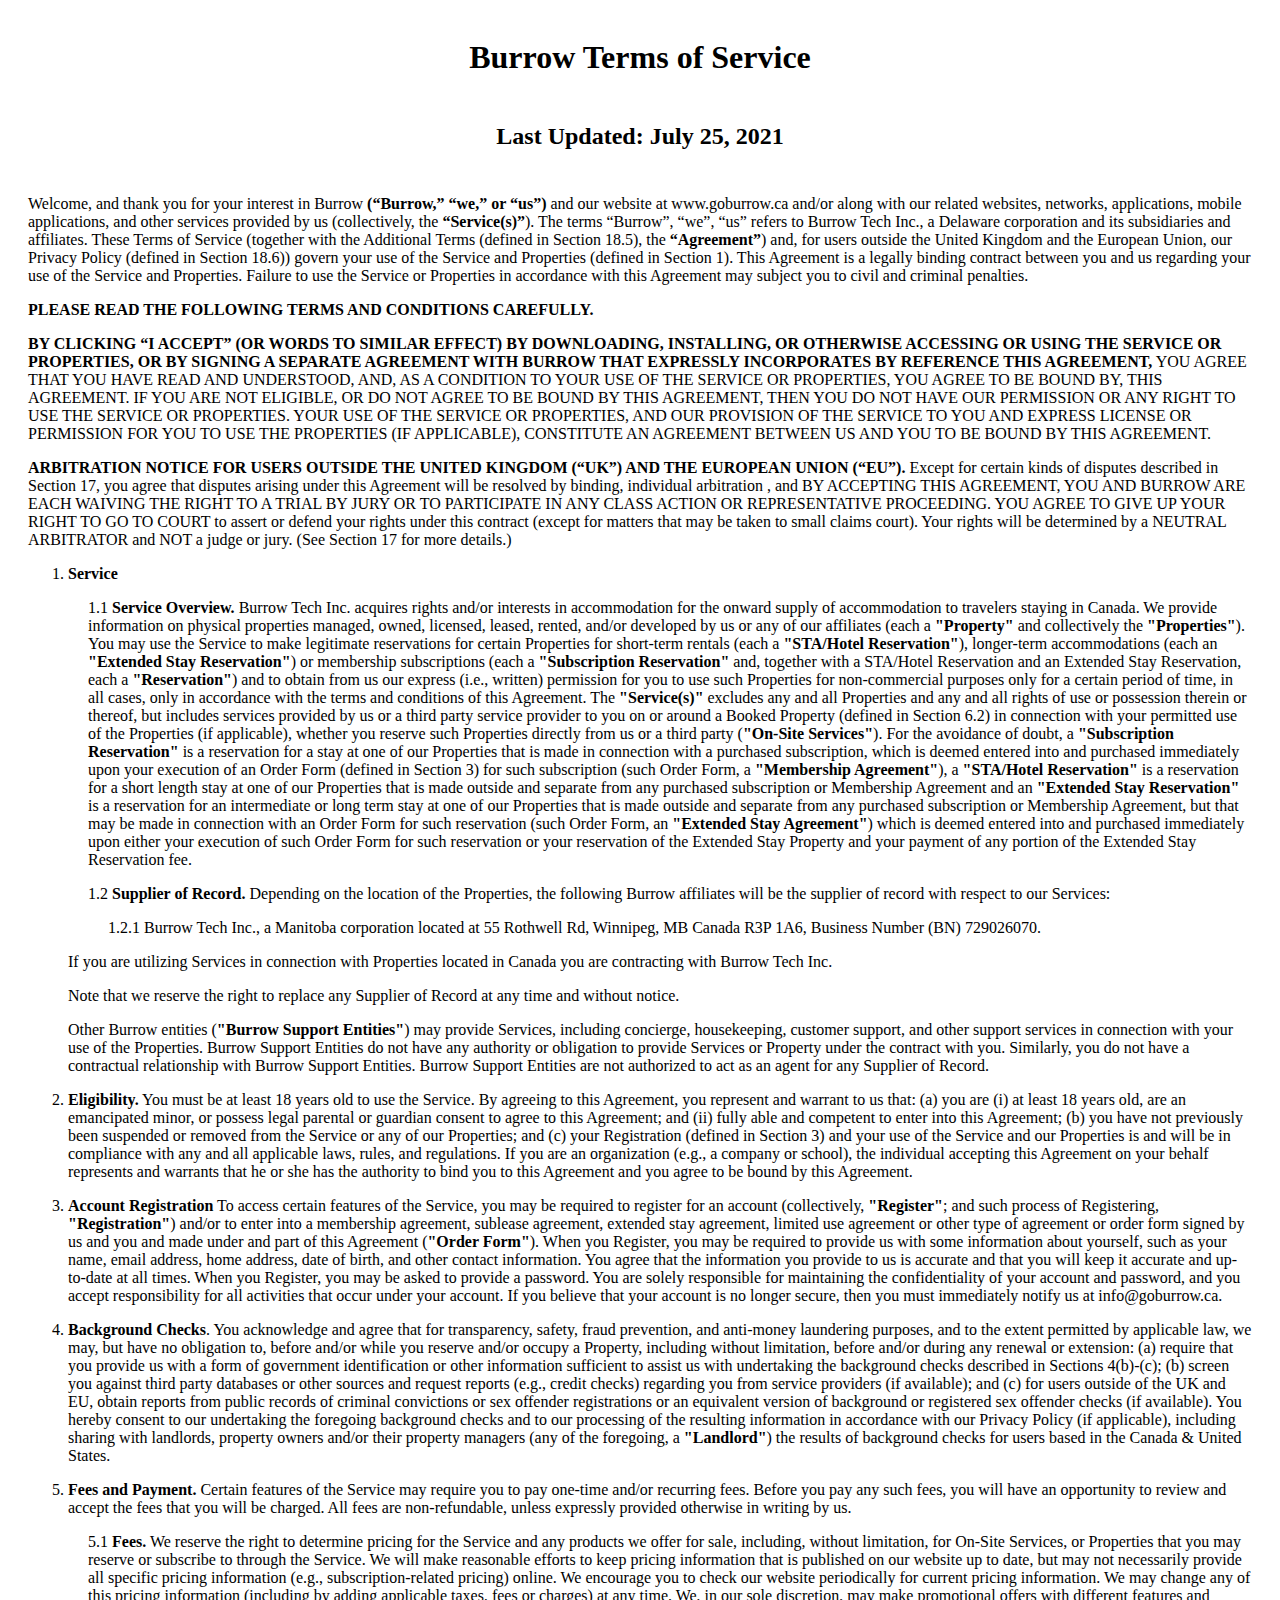
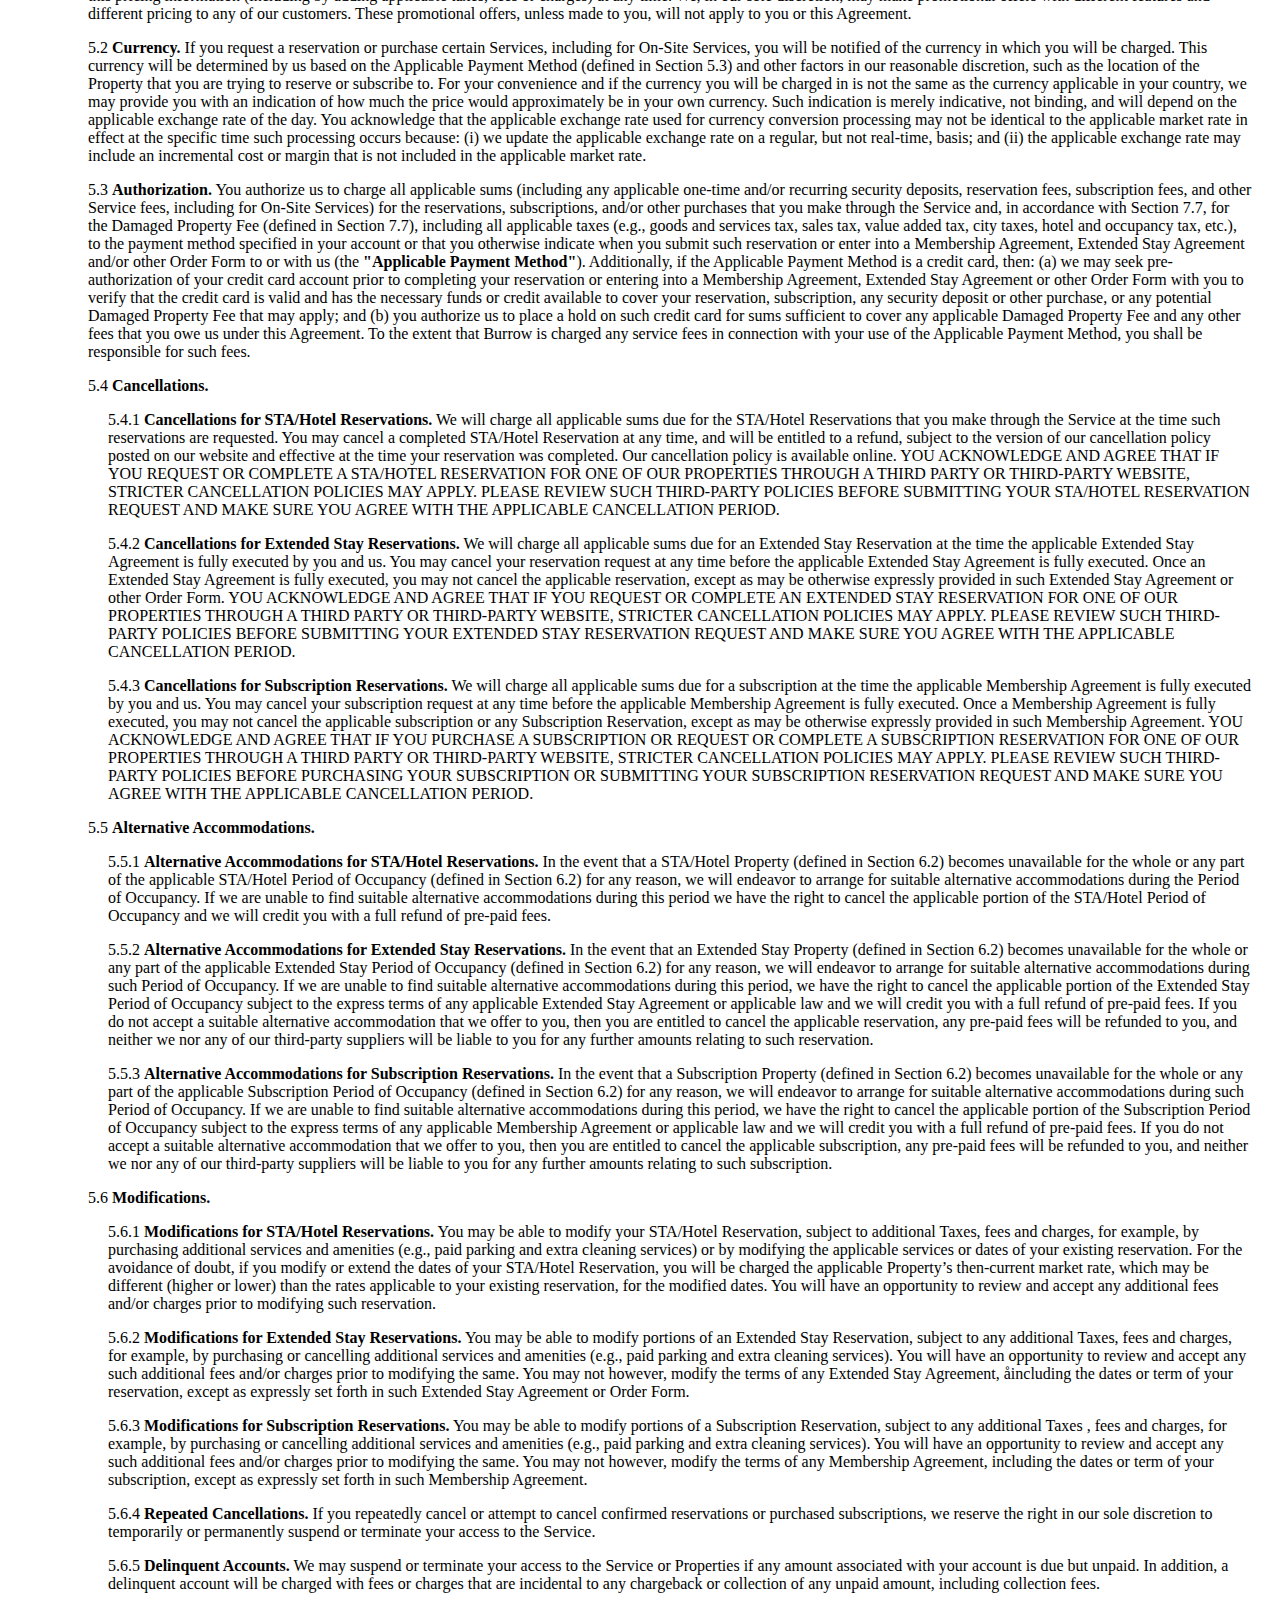
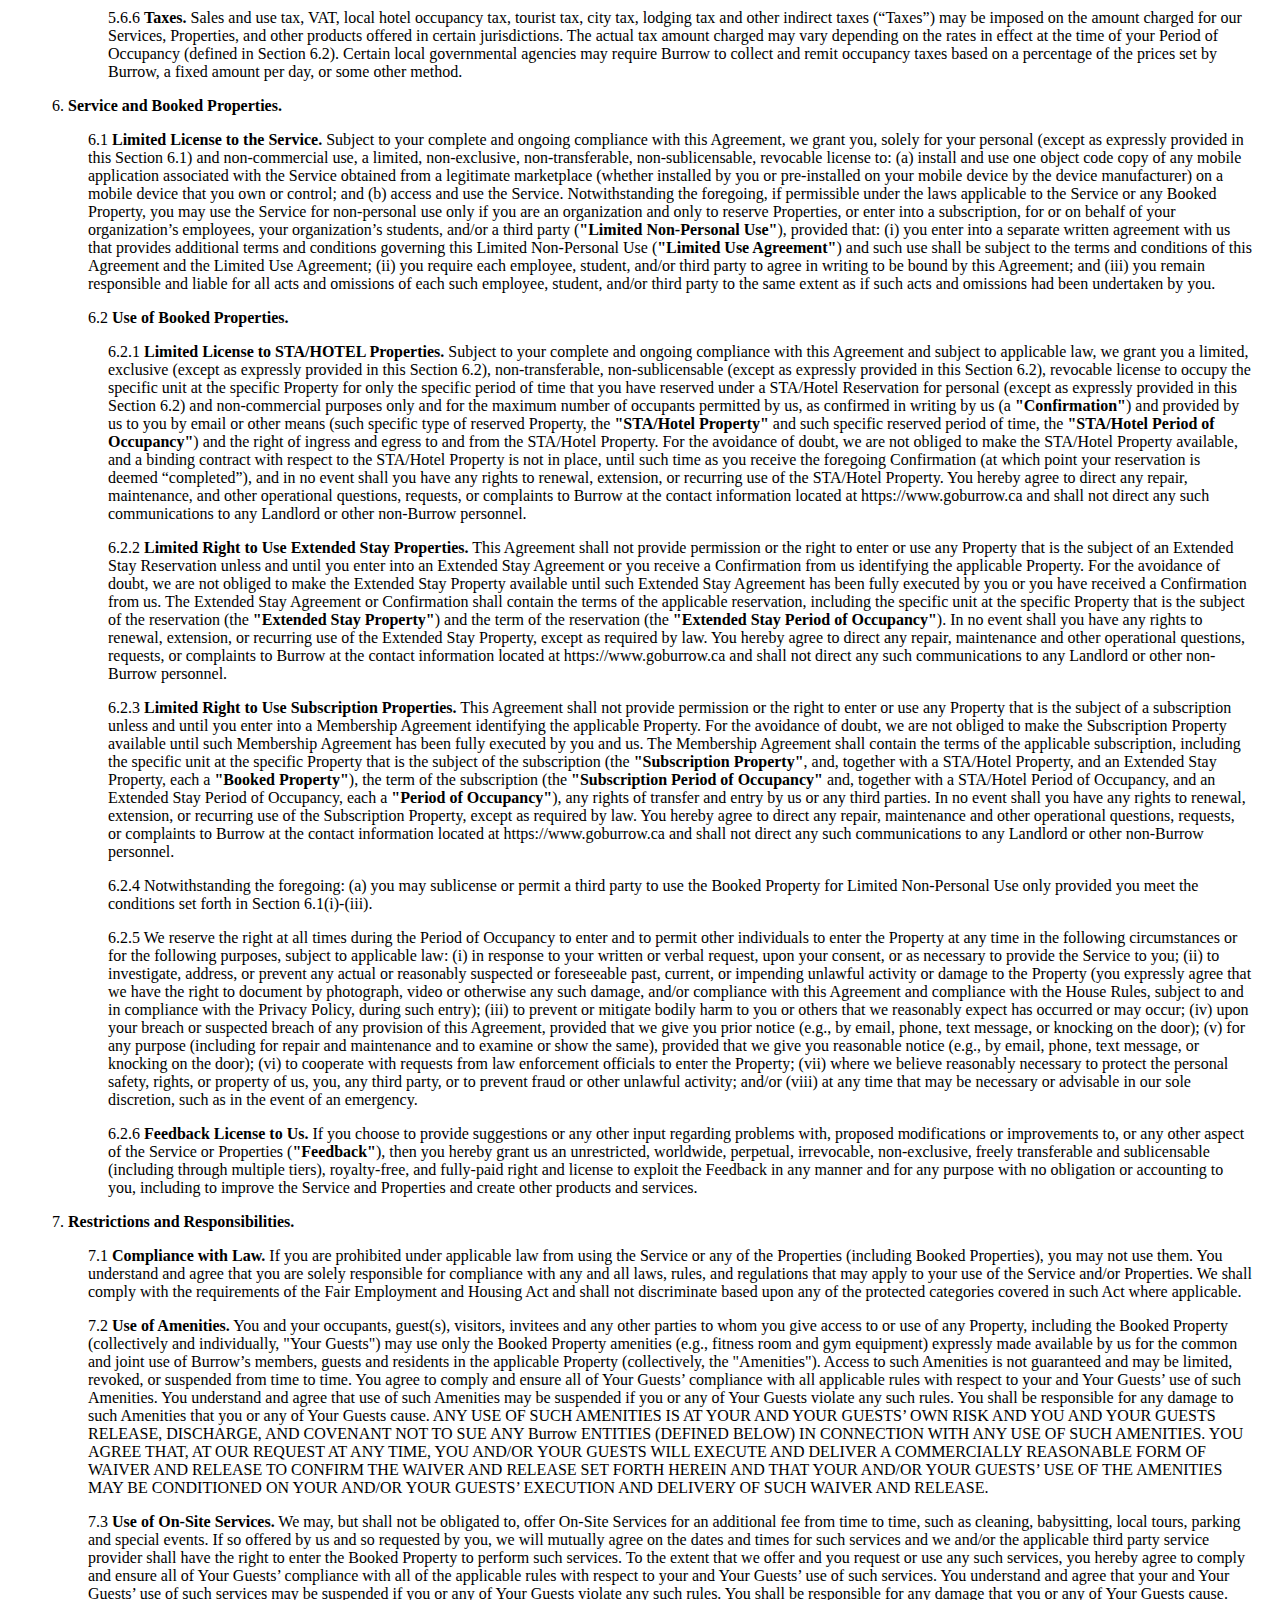
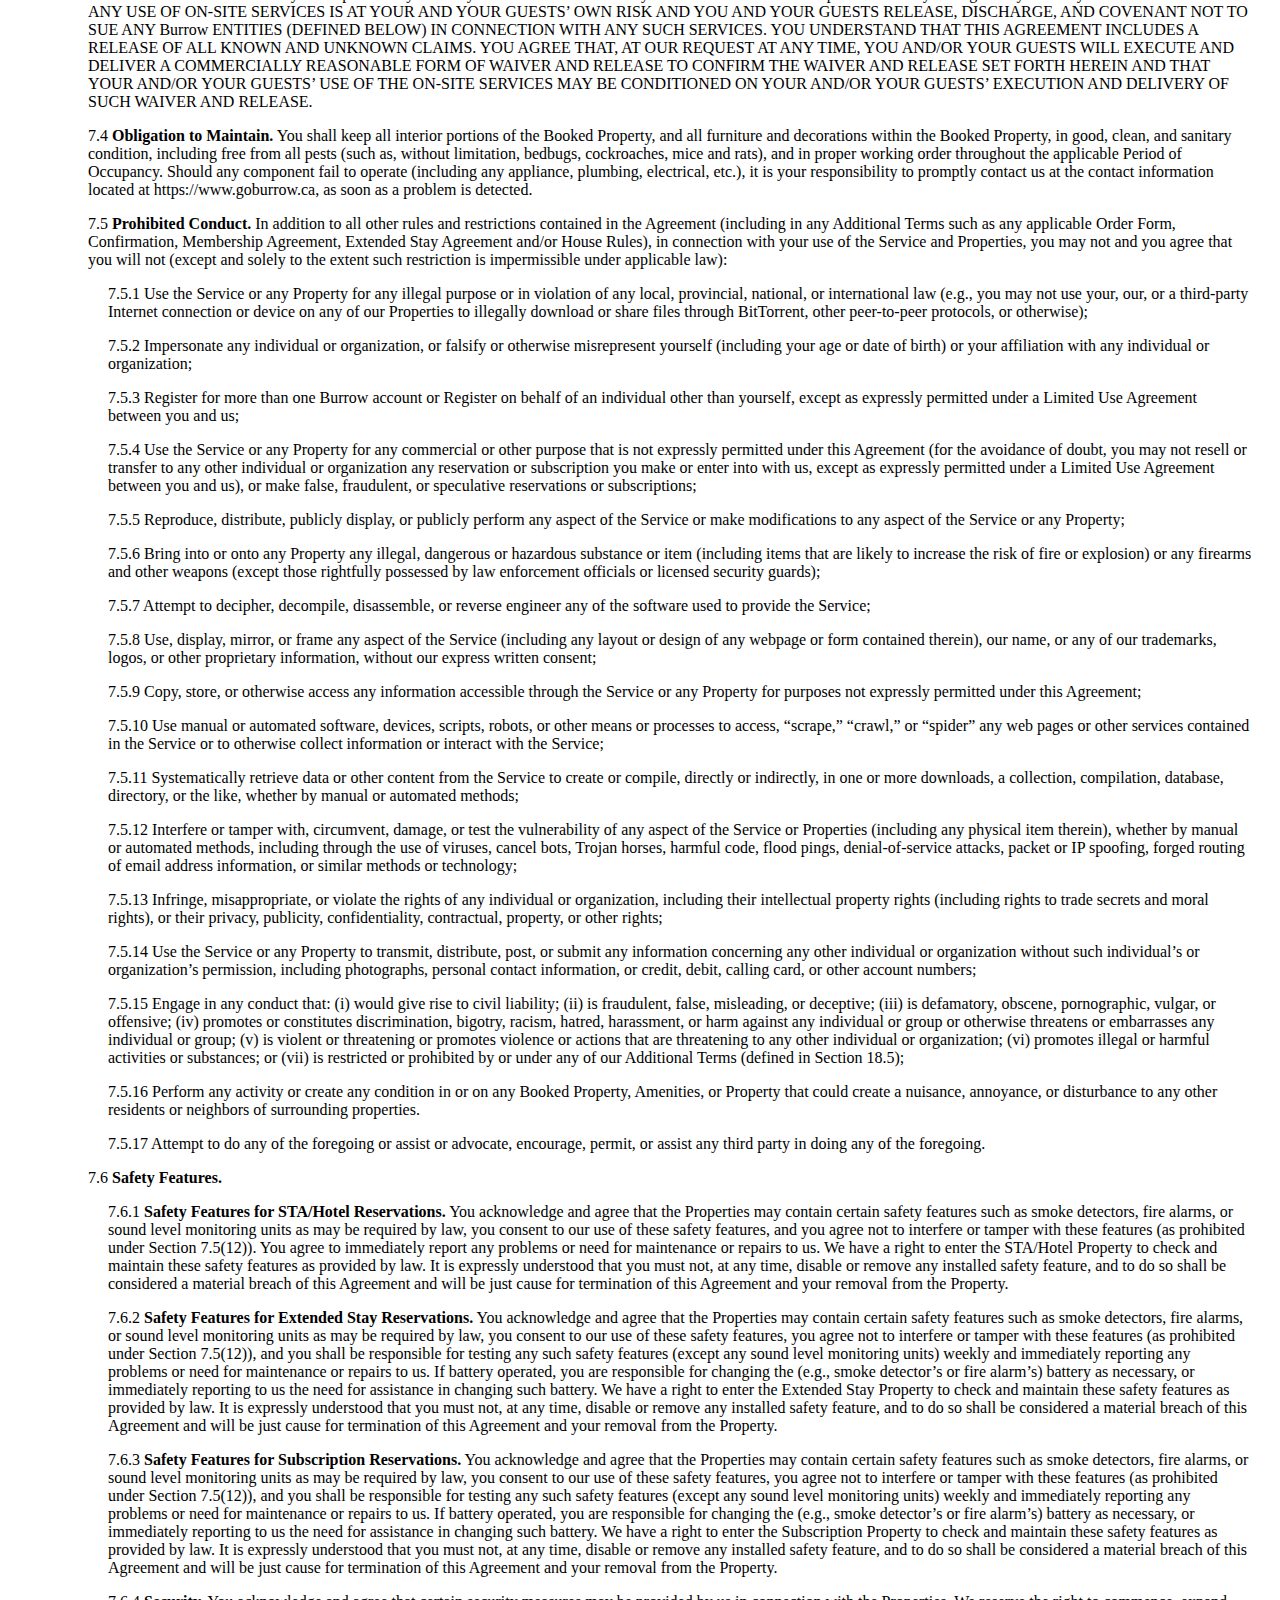
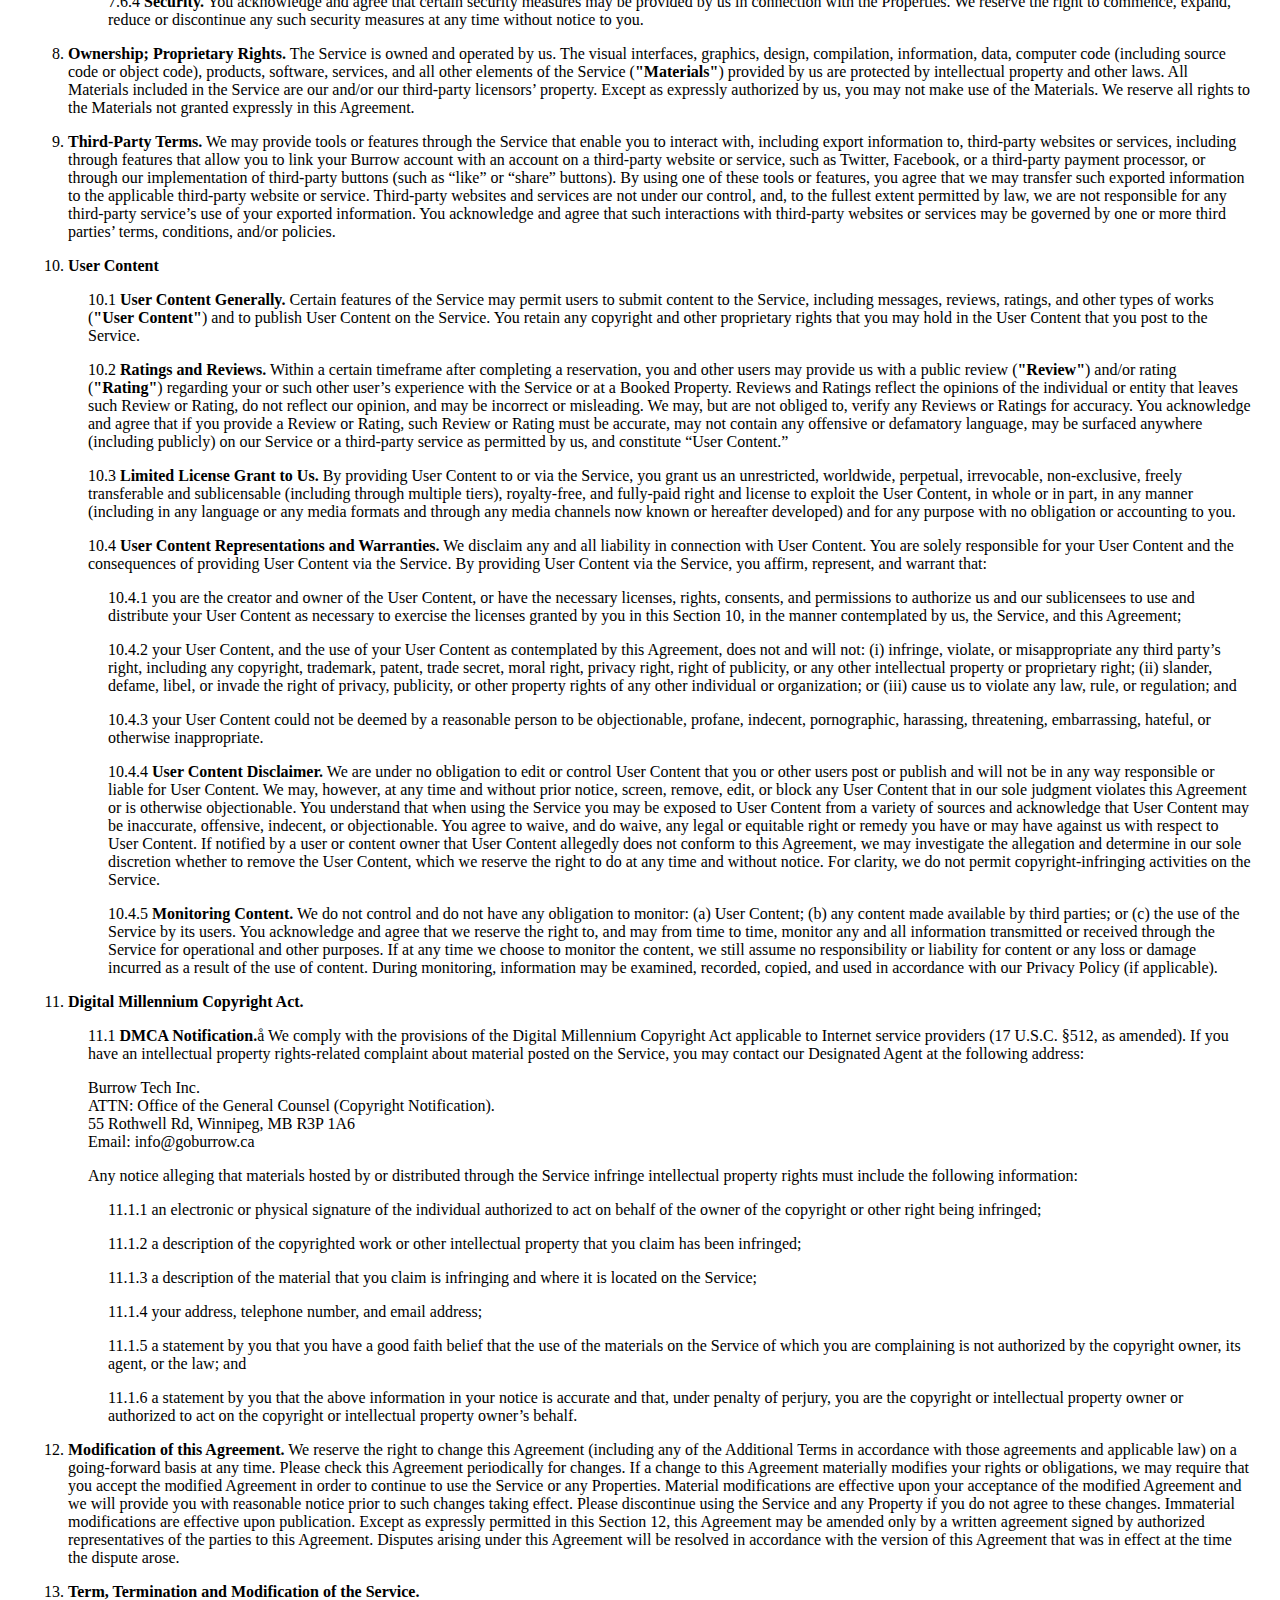
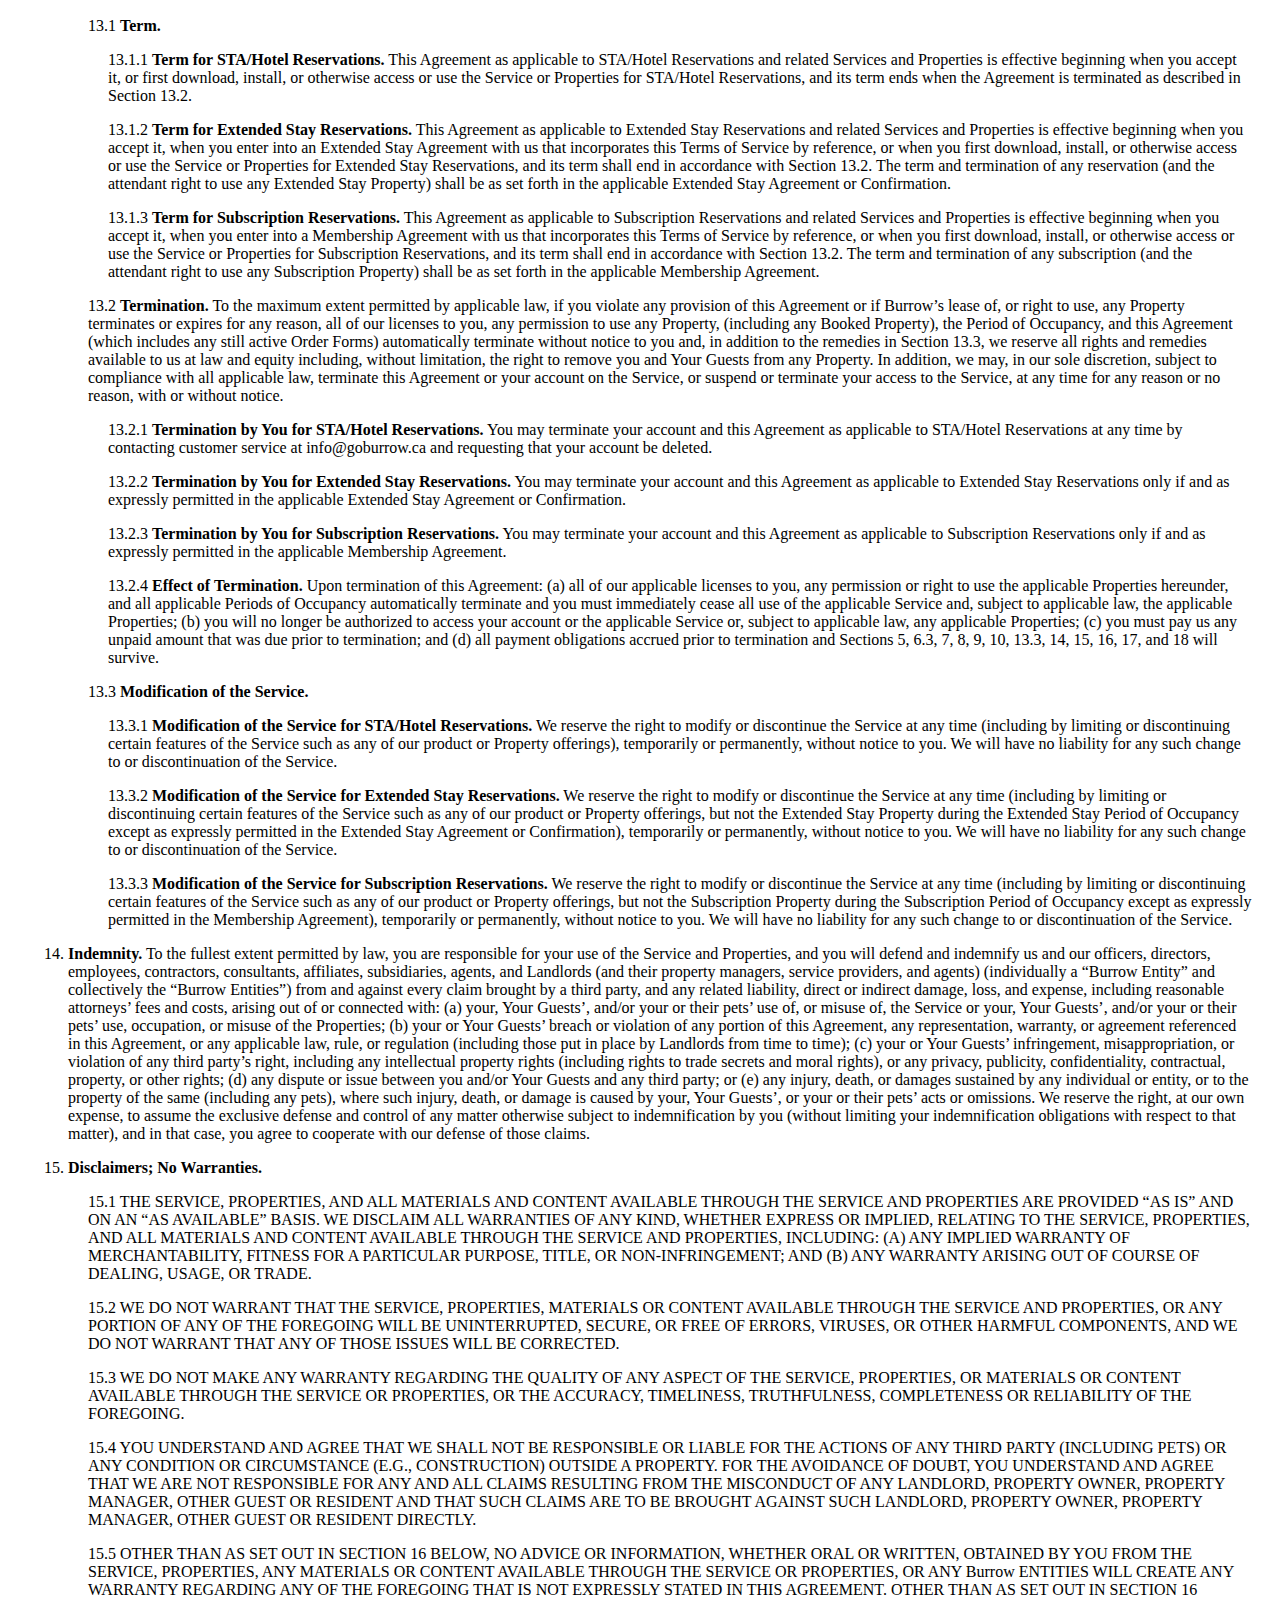
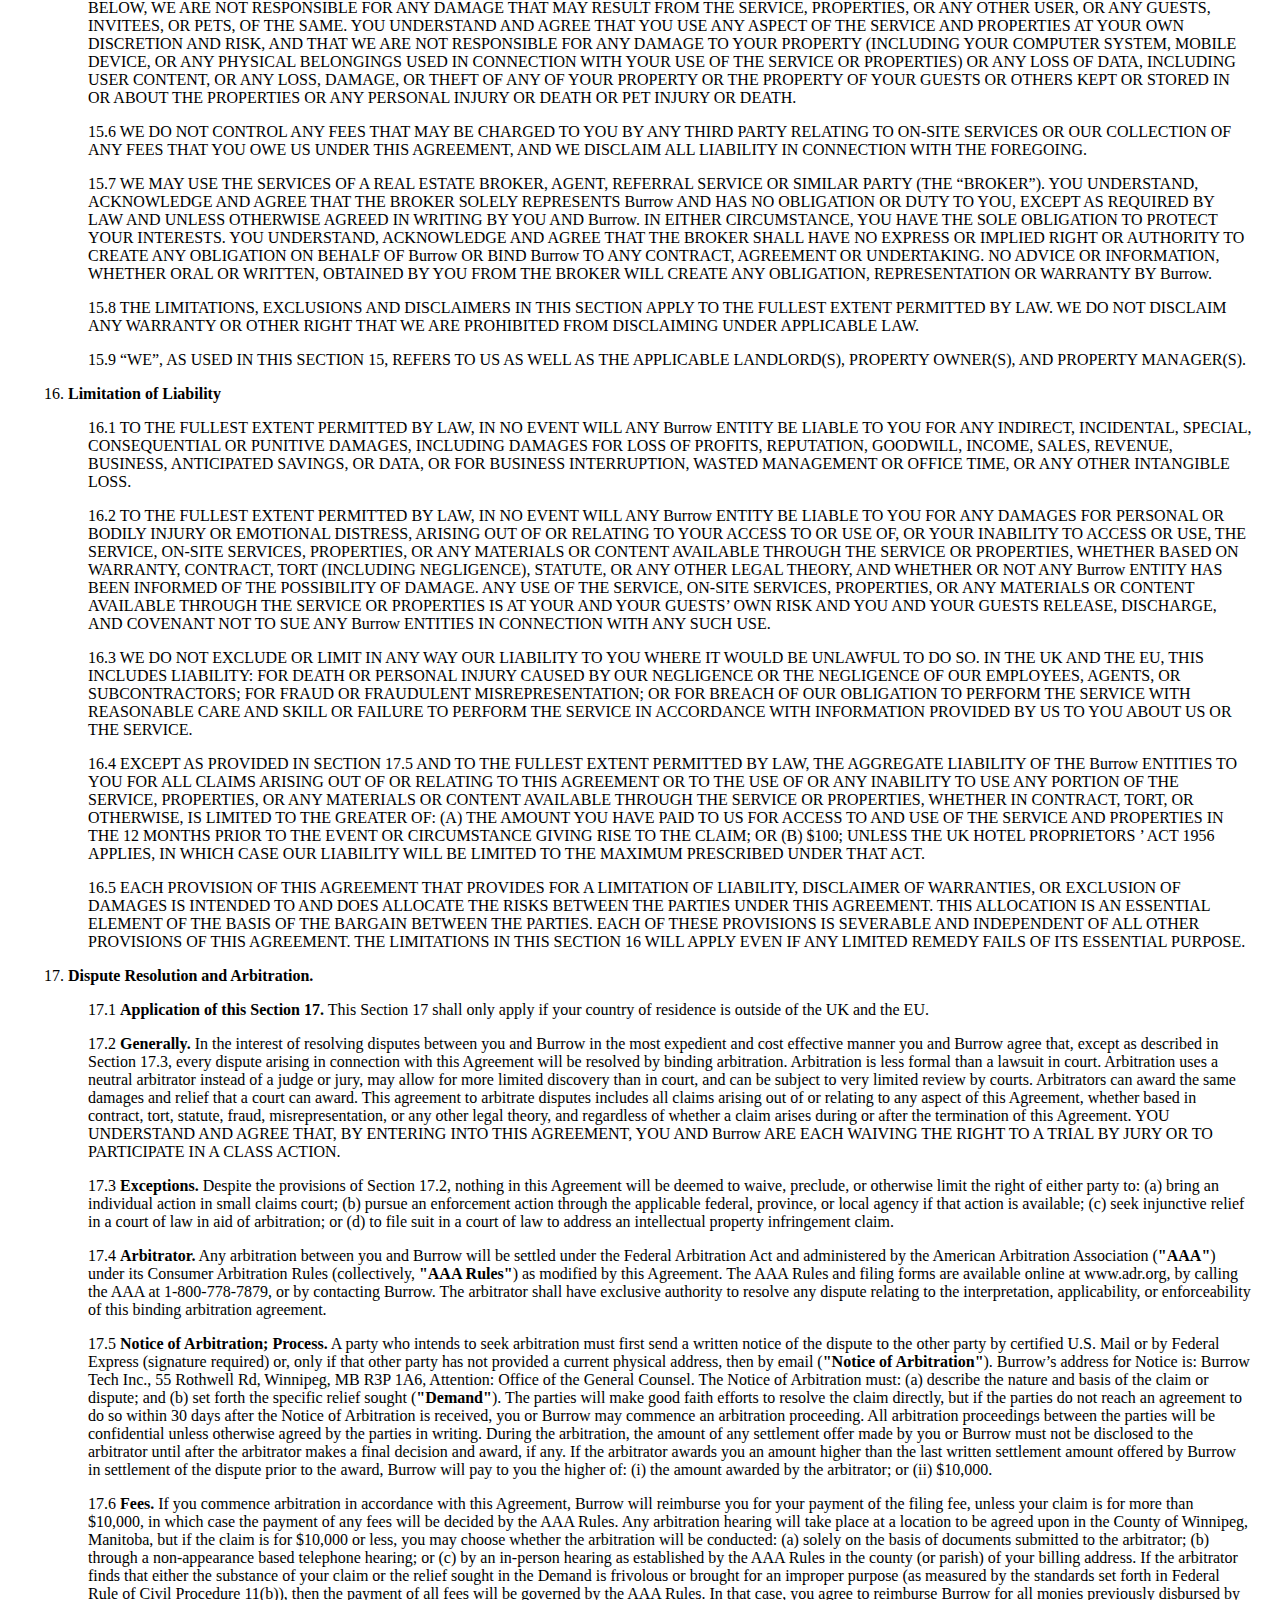
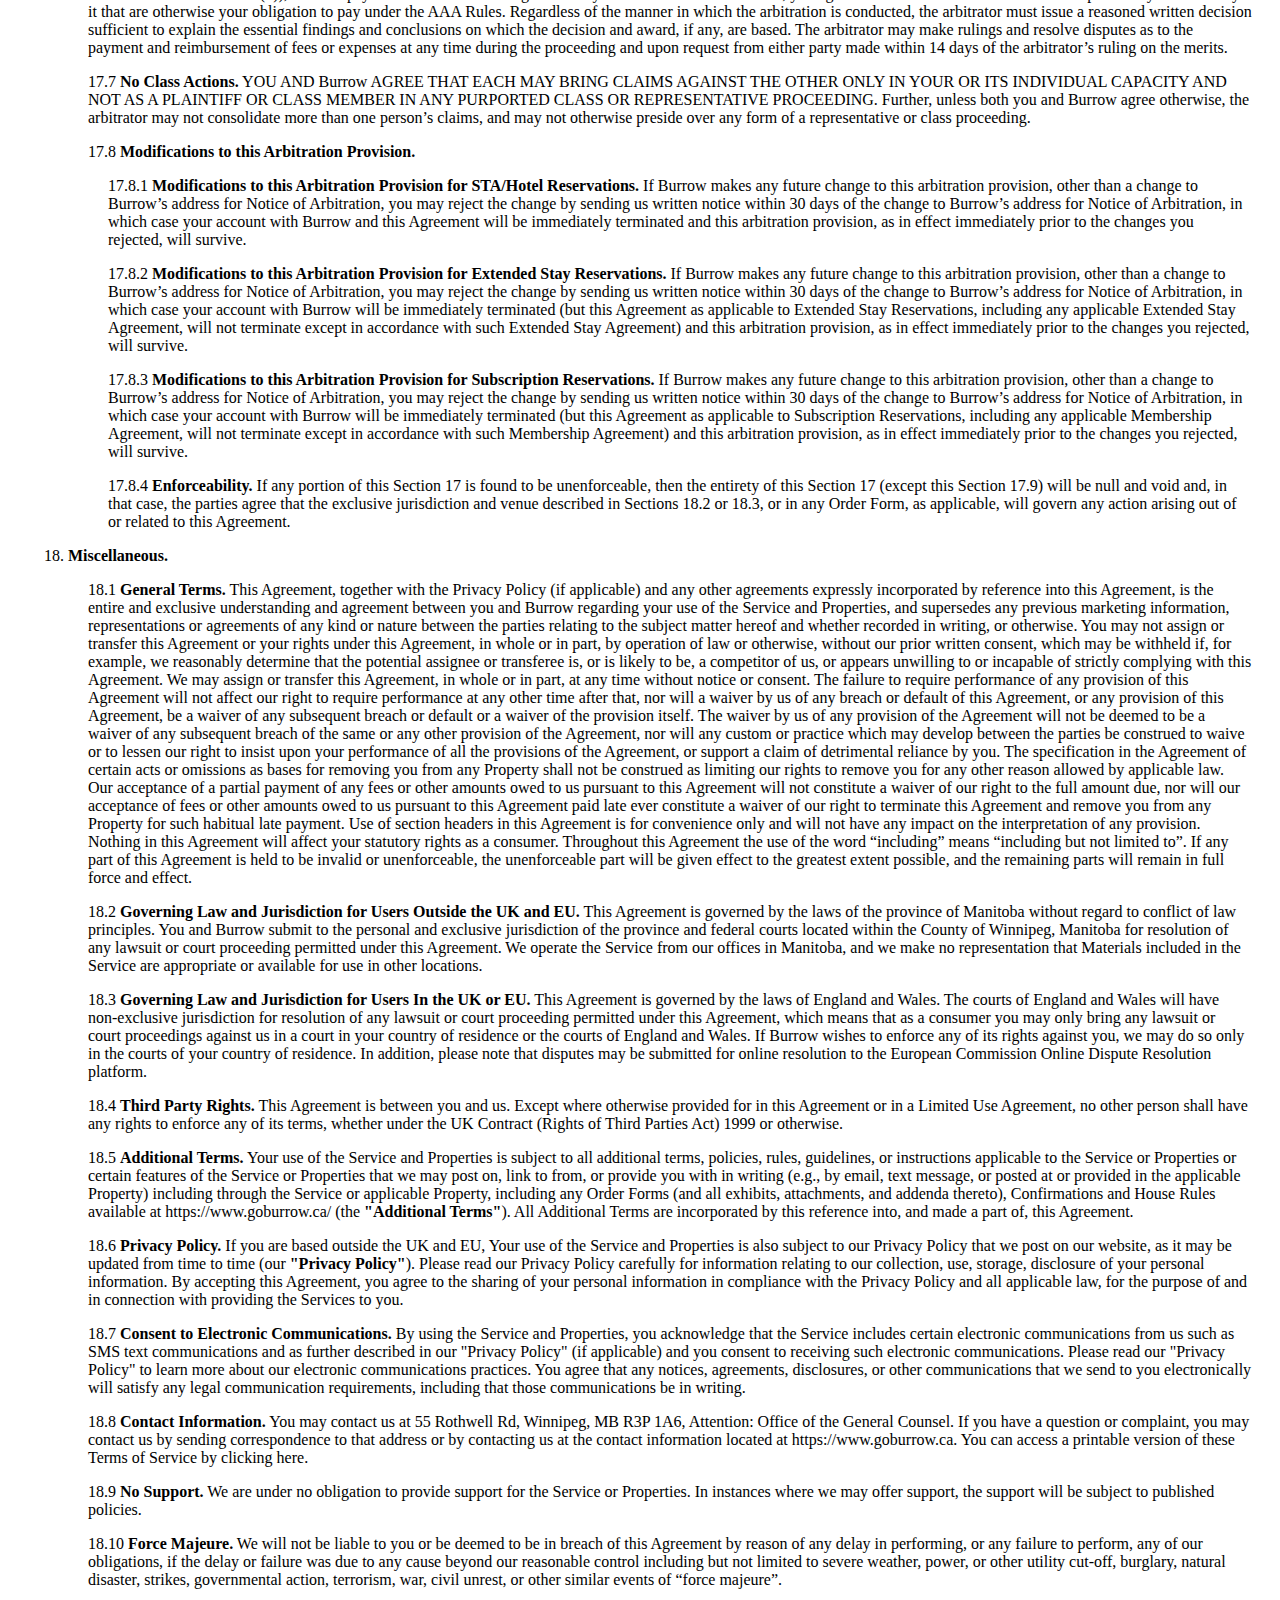
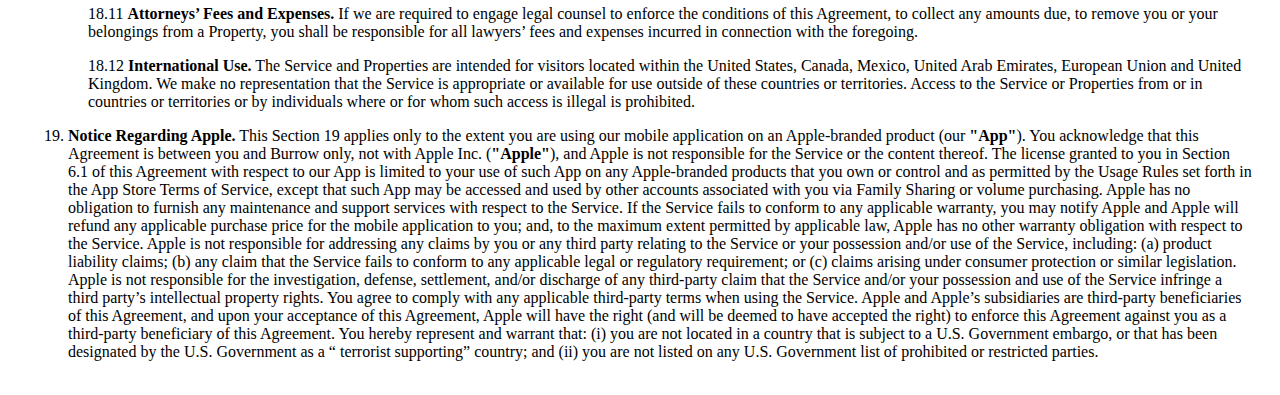
<file: terms.html>
<!DOCTYPE html>
<head>
	<link rel="shortcut icon" href='favicon.ico'> 
</head>
<html>
	<title>Burrow</title>
	<body>
		<div class="terms">
			<h1 class="centerS">Burrow Terms of Service</h1>
			<h2 class="centerS">Last Updated: July 25, 2021</h2>

			<p>
				Welcome, and thank you for your interest in Burrow <b>(“Burrow,” “we,” or “us”)</b> and our website at www.goburrow.ca and/or along with our related websites, networks, applications, mobile applications, and other services provided by us (collectively, the <b>“Service(s)”</b>). The terms “Burrow”, “we”, “us” refers to Burrow Tech Inc., a Delaware corporation and its subsidiaries and affiliates. These Terms of Service (together with the Additional Terms (defined in Section 18.5), the <b>“Agreement”</b>) and, for users outside the United Kingdom and the European Union, our Privacy Policy (defined in Section 18.6)) govern your use of the Service and Properties (defined in Section 1). This Agreement is a legally binding contract between you and us regarding your use of the Service and Properties. Failure to use the Service or Properties in accordance with this Agreement may subject you to civil and criminal penalties.
			</p>

			<p>
				<b>PLEASE READ THE FOLLOWING TERMS AND CONDITIONS CAREFULLY.</b>
			</p>

			<p>
				<b>BY CLICKING “I ACCEPT” (OR WORDS TO SIMILAR EFFECT) BY DOWNLOADING, INSTALLING, OR OTHERWISE ACCESSING OR USING THE SERVICE OR PROPERTIES, OR BY SIGNING A SEPARATE AGREEMENT WITH BURROW THAT EXPRESSLY INCORPORATES BY REFERENCE THIS AGREEMENT,</b> YOU AGREE THAT YOU HAVE READ AND UNDERSTOOD, AND, AS A CONDITION TO YOUR USE OF THE SERVICE OR PROPERTIES, YOU AGREE TO BE BOUND BY, THIS AGREEMENT. IF YOU ARE NOT ELIGIBLE, OR DO NOT AGREE TO BE BOUND BY THIS AGREEMENT, THEN YOU DO NOT HAVE OUR PERMISSION OR ANY RIGHT TO USE THE SERVICE OR PROPERTIES. YOUR USE OF THE SERVICE OR PROPERTIES, AND OUR PROVISION OF THE SERVICE TO YOU AND EXPRESS LICENSE OR PERMISSION FOR YOU TO USE THE PROPERTIES (IF APPLICABLE), CONSTITUTE AN AGREEMENT BETWEEN US AND YOU TO BE BOUND BY THIS AGREEMENT.
			</p>

			<p>
				<b>ARBITRATION NOTICE FOR USERS OUTSIDE THE UNITED KINGDOM (“UK”) AND THE EUROPEAN UNION (“EU”).</b> Except for certain kinds of disputes described in Section 17, you agree that disputes arising under this Agreement will be resolved by binding, individual arbitration , and BY ACCEPTING THIS AGREEMENT, YOU AND BURROW ARE EACH WAIVING THE RIGHT TO A TRIAL BY JURY OR TO PARTICIPATE IN ANY CLASS ACTION OR REPRESENTATIVE PROCEEDING. YOU AGREE TO GIVE UP YOUR RIGHT TO GO TO COURT to assert or defend your rights under this contract (except for matters that may be taken to small claims court). Your rights will be determined by a NEUTRAL ARBITRATOR and NOT a judge or jury. (See Section 17 for more details.)
			</p>

			<ol>
				<li>
					<p>
						<b>Service</b>
					</p>
						<p class="termsSide">
							1.1 <b>Service Overview.</b> Burrow Tech Inc. acquires rights and/or interests in accommodation for the onward supply of accommodation to travelers staying in Canada. We provide information on physical properties managed, owned, licensed, leased, rented, and/or developed by us or any of our affiliates (each a <b>"Property"</b> and collectively the <b>"Properties"</b>). You may use the Service to make legitimate reservations for certain Properties for short-term rentals (each a <b>"STA/Hotel Reservation"</b>), longer-term accommodations (each an <b>"Extended Stay Reservation"</b>) or membership subscriptions (each a <b>"Subscription Reservation"</b> and, together with a STA/Hotel Reservation and an Extended Stay Reservation, each a <b>"Reservation"</b>) and to obtain from us our express (i.e., written) permission for you to use such Properties for non-commercial purposes only for a certain period of time, in all cases, only in accordance with the terms and conditions of this Agreement. The <b>"Service(s)"</b> excludes any and all Properties and any and all rights of use or possession therein or thereof, but includes services provided by us or a third party service provider to you on or around a Booked Property (defined in Section 6.2) in connection with your permitted use of the Properties (if applicable), whether you reserve such Properties directly from us or a third party (<b>"On-Site Services"</b>). For the avoidance of doubt, a <b>"Subscription Reservation"</b> is a reservation for a stay at one of our Properties that is made in connection with a purchased subscription, which is deemed entered into and purchased immediately upon your execution of an Order Form (defined in Section 3) for such subscription (such Order Form, a <b>"Membership Agreement"</b>), a <b>"STA/Hotel Reservation"</b> is a reservation for a short length stay at one of our Properties that is made outside and separate from any purchased subscription or Membership Agreement and an <b>"Extended Stay Reservation"</b> is a reservation for an intermediate or long term stay at one of our Properties that is made outside and separate from any purchased subscription or Membership Agreement, but that may be made in connection with an Order Form for such reservation (such Order Form, an <b>"Extended Stay Agreement"</b>) which is deemed entered into and purchased immediately upon either your execution of such Order Form for such reservation or your reservation of the Extended Stay Property and your payment of any portion of the Extended Stay Reservation fee.
						</p>

						<p class="termsSide">
							1.2 <b>Supplier of Record.</b> Depending on the location of the Properties, the following Burrow affiliates will be the supplier of record with respect to our Services:
						</p>

						<p class="termsSide2">
							1.2.1 Burrow Tech Inc., a Manitoba corporation located at 55 Rothwell Rd, Winnipeg, MB Canada R3P 1A6, Business Number (BN) 729026070.
						</p>

						<p>
							If you are utilizing Services in connection with Properties located in Canada you are contracting with Burrow Tech Inc.
						</p>

						<p>
							Note that we reserve the right to replace any Supplier of Record at any time and without notice.
						</p>

						<p>
							Other Burrow entities (<b>"Burrow Support Entities"</b>) may provide Services, including concierge, housekeeping, customer support, and other support services in connection with your use of the Properties. Burrow Support Entities do not have any authority or obligation to provide Services or Property under the contract with you. Similarly, you do not have a contractual relationship with Burrow Support Entities. Burrow Support Entities are not authorized to act as an agent for any Supplier of Record.
						</p>
				</li>

				<li>
					<p>
						<b>Eligibility.</b> You must be at least 18 years old to use the Service. By agreeing to this Agreement, you represent and warrant to us that: (a) you are (i) at least 18 years old, are an emancipated minor, or possess legal parental or guardian consent to agree to this Agreement; and (ii) fully able and competent to enter into this Agreement; (b) you have not previously been suspended or removed from the Service or any of our Properties; and (c) your Registration (defined in Section 3) and your use of the Service and our Properties is and will be in compliance with any and all applicable laws, rules, and regulations. If you are an organization (e.g., a company or school), the individual accepting this Agreement on your behalf represents and warrants that he or she has the authority to bind you to this Agreement and you agree to be bound by this Agreement.
					</p>
				</li>

				<li>
					<p>
						<b>Account Registration</b> To access certain features of the Service, you may be required to register for an account (collectively, <b>"Register"</b>; and such process of Registering, <b>"Registration"</b>) and/or to enter into a membership agreement, sublease agreement, extended stay agreement, limited use agreement or other type of agreement or order form signed by us and you and made under and part of this Agreement (<b>"Order Form"</b>). When you Register, you may be required to provide us with some information about yourself, such as your name, email address, home address, date of birth, and other contact information. You agree that the information you provide to us is accurate and that you will keep it accurate and up-to-date at all times. When you Register, you may be asked to provide a password. You are solely responsible for maintaining the confidentiality of your account and password, and you accept responsibility for all activities that occur under your account. If you believe that your account is no longer secure, then you must immediately notify us at info@goburrow.ca.
					</p>
				</li>

				<li>
					<p>
						<b>Background Checks</b>. You acknowledge and agree that for transparency, safety, fraud prevention, and anti-money laundering purposes, and to the extent permitted by applicable law, we may, but have no obligation to, before and/or while you reserve and/or occupy a Property, including without limitation, before and/or during any renewal or extension: (a) require that you provide us with a form of government identification or other information sufficient to assist us with undertaking the background checks described in Sections 4(b)-(c); (b) screen you against third party databases or other sources and request reports (e.g., credit checks) regarding you from service providers (if available); and (c) for users outside of the UK and EU, obtain reports from public records of criminal convictions or sex offender registrations or an equivalent version of background or registered sex offender checks (if available). You hereby consent to our undertaking the foregoing background checks and to our processing of the resulting information in accordance with our Privacy Policy (if applicable), including sharing with landlords, property owners and/or their property managers (any of the foregoing, a <b>"Landlord"</b>) the results of background checks for users based in the Canada & United States.
					</p>
				</li>

				<li>
					<p>
						<b>Fees and Payment.</b> Certain features of the Service may require you to pay one-time and/or recurring fees. Before you pay any such fees, you will have an opportunity to review and accept the fees that you will be charged. All fees are non-refundable, unless expressly provided otherwise in writing by us.
					</p>

					<p class="termsSide">
						5.1 <b>Fees.</b> We reserve the right to determine pricing for the Service and any products we offer for sale, including, without limitation, for On-Site Services, or Properties that you may reserve or subscribe to through the Service. We will make reasonable efforts to keep pricing information that is published on our website up to date, but may not necessarily provide all specific pricing information (e.g., subscription-related pricing) online. We encourage you to check our website periodically for current pricing information. We may change any of this pricing information (including by adding applicable taxes, fees or charges) at any time. We, in our sole discretion, may make promotional offers with different features and different pricing to any of our customers. These promotional offers, unless made to you, will not apply to you or this Agreement.
					</p>

					<p class="termsSide">
						5.2 <b>Currency.</b> If you request a reservation or purchase certain Services, including for On-Site Services, you will be notified of the currency in which you will be charged. This currency will be determined by us based on the Applicable Payment Method (defined in Section 5.3) and other factors in our reasonable discretion, such as the location of the Property that you are trying to reserve or subscribe to. For your convenience and if the currency you will be charged in is not the same as the currency applicable in your country, we may provide you with an indication of how much the price would approximately be in your own currency. Such indication is merely indicative, not binding, and will depend on the applicable exchange rate of the day. You acknowledge that the applicable exchange rate used for currency conversion processing may not be identical to the applicable market rate in effect at the specific time such processing occurs because: (i) we update the applicable exchange rate on a regular, but not real-time, basis; and (ii) the applicable exchange rate may include an incremental cost or margin that is not included in the applicable market rate.
					</p>
					
					<p class="termsSide">
						5.3 <b>Authorization.</b> You authorize us to charge all applicable sums (including any applicable one-time and/or recurring security deposits, reservation fees, subscription fees, and other Service fees, including for On-Site Services) for the reservations, subscriptions, and/or other purchases that you make through the Service and, in accordance with Section 7.7, for the Damaged Property Fee (defined in Section 7.7), including all applicable taxes (e.g., goods and services tax, sales tax, value added tax, city taxes, hotel and occupancy tax, etc.), to the payment method specified in your account or that you otherwise indicate when you submit such reservation or enter into a Membership Agreement, Extended Stay Agreement and/or other Order Form to or with us (the <b>"Applicable Payment Method"</b>). Additionally, if the Applicable Payment Method is a credit card, then: (a) we may seek pre-authorization of your credit card account prior to completing your reservation or entering into a Membership Agreement, Extended Stay Agreement or other Order Form with you to verify that the credit card is valid and has the necessary funds or credit available to cover your reservation, subscription, any security deposit or other purchase, or any potential Damaged Property Fee that may apply; and (b) you authorize us to place a hold on such credit card for sums sufficient to cover any applicable Damaged Property Fee and any other fees that you owe us under this Agreement. To the extent that Burrow is charged any service fees in connection with your use of the Applicable Payment Method, you shall be responsible for such fees.
					</p>

					<p class="termsSide">
						5.4 <b>Cancellations.</b>
					</p>

						<p class="termsSide2">
							5.4.1 <b>Cancellations for STA/Hotel Reservations.</b> We will charge all applicable sums due for the STA/Hotel Reservations that you make through the Service at the time such reservations are requested. You may cancel a completed STA/Hotel Reservation at any time, and will be entitled to a refund, subject to the version of our cancellation policy posted on our website and effective at the time your reservation was completed. Our cancellation policy is available online. YOU ACKNOWLEDGE AND AGREE THAT IF YOU REQUEST OR COMPLETE A STA/HOTEL RESERVATION FOR ONE OF OUR PROPERTIES THROUGH A THIRD PARTY OR THIRD-PARTY WEBSITE, STRICTER CANCELLATION POLICIES MAY APPLY. PLEASE REVIEW SUCH THIRD-PARTY POLICIES BEFORE SUBMITTING YOUR STA/HOTEL RESERVATION REQUEST AND MAKE SURE YOU AGREE WITH THE APPLICABLE CANCELLATION PERIOD.
						</p>

						<p class="termsSide2">
							5.4.2 <b>Cancellations for Extended Stay Reservations.</b> We will charge all applicable sums due for an Extended Stay Reservation at the time the applicable Extended Stay Agreement is fully executed by you and us. You may cancel your reservation request at any time before the applicable Extended Stay Agreement is fully executed. Once an Extended Stay Agreement is fully executed, you may not cancel the applicable reservation, except as may be otherwise expressly provided in such Extended Stay Agreement or other Order Form. YOU ACKNOWLEDGE AND AGREE THAT IF YOU REQUEST OR COMPLETE AN EXTENDED STAY RESERVATION FOR ONE OF OUR PROPERTIES THROUGH A THIRD PARTY OR THIRD-PARTY WEBSITE, STRICTER CANCELLATION POLICIES MAY APPLY. PLEASE REVIEW SUCH THIRD-PARTY POLICIES BEFORE SUBMITTING YOUR EXTENDED STAY RESERVATION REQUEST AND MAKE SURE YOU AGREE WITH THE APPLICABLE CANCELLATION PERIOD.
						</p>

						<p class="termsSide2">
							5.4.3 <b>Cancellations for Subscription Reservations.</b> We will charge all applicable sums due for a subscription at the time the applicable Membership Agreement is fully executed by you and us. You may cancel your subscription request at any time before the applicable Membership Agreement is fully executed. Once a Membership Agreement is fully executed, you may not cancel the applicable subscription or any Subscription Reservation, except as may be otherwise expressly provided in such Membership Agreement. YOU ACKNOWLEDGE AND AGREE THAT IF YOU PURCHASE A SUBSCRIPTION OR REQUEST OR COMPLETE A SUBSCRIPTION RESERVATION FOR ONE OF OUR PROPERTIES THROUGH A THIRD PARTY OR THIRD-PARTY WEBSITE, STRICTER CANCELLATION POLICIES MAY APPLY. PLEASE REVIEW SUCH THIRD-PARTY POLICIES BEFORE PURCHASING YOUR SUBSCRIPTION OR SUBMITTING YOUR SUBSCRIPTION RESERVATION REQUEST AND MAKE SURE YOU AGREE WITH THE APPLICABLE CANCELLATION PERIOD.
						</p>

					<p class="termsSide">
						5.5 <b>Alternative Accommodations.</b>
					</p>

						<p class="termsSide2">
							5.5.1 <b>Alternative Accommodations for STA/Hotel Reservations.</b> In the event that a STA/Hotel Property (defined in Section 6.2) becomes unavailable for the whole or any part of the applicable STA/Hotel Period of Occupancy (defined in Section 6.2) for any reason, we will endeavor to arrange for suitable alternative accommodations during the Period of Occupancy. If we are unable to find suitable alternative accommodations during this period we have the right to cancel the applicable portion of the STA/Hotel Period of Occupancy and we will credit you with a full refund of pre-paid fees.
						</p>

						<p class="termsSide2">
							5.5.2 <b>Alternative Accommodations for Extended Stay Reservations.</b> In the event that an Extended Stay Property (defined in Section 6.2) becomes unavailable for the whole or any part of the applicable Extended Stay Period of Occupancy (defined in Section 6.2) for any reason, we will endeavor to arrange for suitable alternative accommodations during such Period of Occupancy. If we are unable to find suitable alternative accommodations during this period, we have the right to cancel the applicable portion of the Extended Stay Period of Occupancy subject to the express terms of any applicable Extended Stay Agreement or applicable law and we will credit you with a full refund of pre-paid fees. If you do not accept a suitable alternative accommodation that we offer to you, then you are entitled to cancel the applicable reservation, any pre-paid fees will be refunded to you, and neither we nor any of our third-party suppliers will be liable to you for any further amounts relating to such reservation.
						</p>

						<p class="termsSide2">
							5.5.3 <b>Alternative Accommodations for Subscription Reservations.</b> In the event that a Subscription Property (defined in Section 6.2) becomes unavailable for the whole or any part of the applicable Subscription Period of Occupancy (defined in Section 6.2) for any reason, we will endeavor to arrange for suitable alternative accommodations during such Period of Occupancy. If we are unable to find suitable alternative accommodations during this period, we have the right to cancel the applicable portion of the Subscription Period of Occupancy subject to the express terms of any applicable Membership Agreement or applicable law and we will credit you with a full refund of pre-paid fees. If you do not accept a suitable alternative accommodation that we offer to you, then you are entitled to cancel the applicable subscription, any pre-paid fees will be refunded to you, and neither we nor any of our third-party suppliers will be liable to you for any further amounts relating to such subscription.
						</p>

					<p class="termsSide">
						5.6 <b>Modifications.</b>
					</p>

						<p class="termsSide2">
							5.6.1 <b>Modifications for STA/Hotel Reservations.</b> You may be able to modify your STA/Hotel Reservation, subject to additional Taxes, fees and charges, for example, by purchasing additional services and amenities (e.g., paid parking and extra cleaning services) or by modifying the applicable services or dates of your existing reservation. For the avoidance of doubt, if you modify or extend the dates of your STA/Hotel Reservation, you will be charged the applicable Property’s then-current market rate, which may be different (higher or lower) than the rates applicable to your existing reservation, for the modified dates. You will have an opportunity to review and accept any additional fees and/or charges prior to modifying such reservation.
						</p>

						<p class="termsSide2">
							5.6.2 <b>Modifications for Extended Stay Reservations.</b> You may be able to modify portions of an Extended Stay Reservation, subject to any additional Taxes, fees and charges, for example, by purchasing or cancelling additional services and amenities (e.g., paid parking and extra cleaning services). You will have an opportunity to review and accept any such additional fees and/or charges prior to modifying the same. You may not however, modify the terms of any Extended Stay Agreement, åincluding the dates or term of your reservation, except as expressly set forth in such Extended Stay Agreement or Order Form.
						</p>

						<p class="termsSide2">
							5.6.3 <b>Modifications for Subscription Reservations.</b> You may be able to modify portions of a Subscription Reservation, subject to any additional Taxes , fees and charges, for example, by purchasing or cancelling additional services and amenities (e.g., paid parking and extra cleaning services). You will have an opportunity to review and accept any such additional fees and/or charges prior to modifying the same. You may not however, modify the terms of any Membership Agreement, including the dates or term of your subscription, except as expressly set forth in such Membership Agreement.
						</p>

						<p class="termsSide2">
							5.6.4 <b>Repeated Cancellations.</b> If you repeatedly cancel or attempt to cancel confirmed reservations or purchased subscriptions, we reserve the right in our sole discretion to temporarily or permanently suspend or terminate your access to the Service.
						</p>

						<p class="termsSide2">
							5.6.5 <b>Delinquent Accounts.</b> We may suspend or terminate your access to the Service or Properties if any amount associated with your account is due but unpaid. In addition, a delinquent account will be charged with fees or charges that are incidental to any chargeback or collection of any unpaid amount, including collection fees.
						</p>

						<p class="termsSide2">
							5.6.6 <b>Taxes.</b> Sales and use tax, VAT, local hotel occupancy tax, tourist tax, city tax, lodging tax and other indirect taxes (“Taxes”) may be imposed on the amount charged for our Services, Properties, and other products offered in certain jurisdictions. The actual tax amount charged may vary depending on the rates in effect at the time of your Period of Occupancy (defined in Section 6.2). Certain local governmental agencies may require Burrow to collect and remit occupancy taxes based on a percentage of the prices set by Burrow, a fixed amount per day, or some other method.
						</p>	
				</li>

				<li>
					<p>
						<b>Service and Booked Properties.</b>
					</p>

						<p class="termsSide">
							6.1 <b>Limited License to the Service.</b> Subject to your complete and ongoing compliance with this Agreement, we grant you, solely for your personal (except as expressly provided in this Section 6.1) and non-commercial use, a limited, non-exclusive, non-transferable, non-sublicensable, revocable license to: (a) install and use one object code copy of any mobile application associated with the Service obtained from a legitimate marketplace (whether installed by you or pre-installed on your mobile device by the device manufacturer) on a mobile device that you own or control; and (b) access and use the Service. Notwithstanding the foregoing, if permissible under the laws applicable to the Service or any Booked Property, you may use the Service for non-personal use only if you are an organization and only to reserve Properties, or enter into a subscription, for or on behalf of your organization’s employees, your organization’s students, and/or a third party (<b>"Limited Non-Personal Use"</b>), provided that: (i) you enter into a separate written agreement with us that provides additional terms and conditions governing this Limited Non-Personal Use (<b>"Limited Use Agreement"</b>) and such use shall be subject to the terms and conditions of this Agreement and the Limited Use Agreement; (ii) you require each employee, student, and/or third party to agree in writing to be bound by this Agreement; and (iii) you remain responsible and liable for all acts and omissions of each such employee, student, and/or third party to the same extent as if such acts and omissions had been undertaken by you.
						</p>

						<p class="termsSide">
							6.2 <b>Use of Booked Properties.</b>
						</p>

							<p class="termsSide2">
								6.2.1 <b>Limited License to STA/HOTEL Properties.</b> Subject to your complete and ongoing compliance with this Agreement and subject to applicable law, we grant you a limited, exclusive (except as expressly provided in this Section 6.2), non-transferable, non-sublicensable (except as expressly provided in this Section 6.2), revocable license to occupy the specific unit at the specific Property for only the specific period of time that you have reserved under a STA/Hotel Reservation for personal (except as expressly provided in this Section 6.2) and non-commercial purposes only and for the maximum number of occupants permitted by us, as confirmed in writing by us (a <b>"Confirmation"</b>) and provided by us to you by email or other means (such specific type of reserved Property, the <b>"STA/Hotel Property"</b> and such specific reserved period of time, the <b>"STA/Hotel Period of Occupancy"</b>) and the right of ingress and egress to and from the STA/Hotel Property. For the avoidance of doubt, we are not obliged to make the STA/Hotel Property available, and a binding contract with respect to the STA/Hotel Property is not in place, until such time as you receive the foregoing Confirmation (at which point your reservation is deemed “completed”), and in no event shall you have any rights to renewal, extension, or recurring use of the STA/Hotel Property. You hereby agree to direct any repair, maintenance, and other operational questions, requests, or complaints to Burrow at the contact information located at https://www.goburrow.ca and shall not direct any such communications to any Landlord or other non-Burrow personnel.
							</p>

							<p class="termsSide2">
								6.2.2 <b>Limited Right to Use Extended Stay Properties.</b> This Agreement shall not provide permission or the right to enter or use any Property that is the subject of an Extended Stay Reservation unless and until you enter into an Extended Stay Agreement or you receive a Confirmation from us identifying the applicable Property. For the avoidance of doubt, we are not obliged to make the Extended Stay Property available until such Extended Stay Agreement has been fully executed by you or you have received a Confirmation from us. The Extended Stay Agreement or Confirmation shall contain the terms of the applicable reservation, including the specific unit at the specific Property that is the subject of the reservation (the <b>"Extended Stay Property"</b>) and the term of the reservation (the <b>"Extended Stay Period of Occupancy"</b>). In no event shall you have any rights to renewal, extension, or recurring use of the Extended Stay Property, except as required by law. You hereby agree to direct any repair, maintenance and other operational questions, requests, or complaints to Burrow at the contact information located at https://www.goburrow.ca and shall not direct any such communications to any Landlord or other non-Burrow personnel.
							</p>

							<p class="termsSide2">
								6.2.3 <b>Limited Right to Use Subscription Properties.</b> This Agreement shall not provide permission or the right to enter or use any Property that is the subject of a subscription unless and until you enter into a Membership Agreement identifying the applicable Property. For the avoidance of doubt, we are not obliged to make the Subscription Property available until such Membership Agreement has been fully executed by you and us. The Membership Agreement shall contain the terms of the applicable subscription, including the specific unit at the specific Property that is the subject of the subscription (the <b>"Subscription Property"</b>, and, together with a STA/Hotel Property, and an Extended Stay Property, each a <b>"Booked Property"</b>), the term of the subscription (the <b>"Subscription Period of Occupancy"</b> and, together with a STA/Hotel Period of Occupancy, and an Extended Stay Period of Occupancy, each a <b>"Period of Occupancy"</b>), any rights of transfer and entry by us or any third parties. In no event shall you have any rights to renewal, extension, or recurring use of the Subscription Property, except as required by law. You hereby agree to direct any repair, maintenance and other operational questions, requests, or complaints to Burrow at the contact information located at https://www.goburrow.ca and shall not direct any such communications to any Landlord or other non-Burrow personnel.
							</p>

							<p class="termsSide2">
								6.2.4 Notwithstanding the foregoing: (a) you may sublicense or permit a third party to use the Booked Property for Limited Non-Personal Use only provided you meet the conditions set forth in Section 6.1(i)-(iii).
							</p>

							<p class="termsSide2">
								6.2.5 We reserve the right at all times during the Period of Occupancy to enter and to permit other individuals to enter the Property at any time in the following circumstances or for the following purposes, subject to applicable law: (i) in response to your written or verbal request, upon your consent, or as necessary to provide the Service to you; (ii) to investigate, address, or prevent any actual or reasonably suspected or foreseeable past, current, or impending unlawful activity or damage to the Property (you expressly agree that we have the right to document by photograph, video or otherwise any such damage, and/or compliance with this Agreement and compliance with the House Rules, subject to and in compliance with the Privacy Policy, during such entry); (iii) to prevent or mitigate bodily harm to you or others that we reasonably expect has occurred or may occur; (iv) upon your breach or suspected breach of any provision of this Agreement, provided that we give you prior notice (e.g., by email, phone, text message, or knocking on the door); (v) for any purpose (including for repair and maintenance and to examine or show the same), provided that we give you reasonable notice (e.g., by email, phone, text message, or knocking on the door); (vi) to cooperate with requests from law enforcement officials to enter the Property; (vii) where we believe reasonably necessary to protect the personal safety, rights, or property of us, you, any third party, or to prevent fraud or other unlawful activity; and/or (viii) at any time that may be necessary or advisable in our sole discretion, such as in the event of an emergency.
							</p>

							<p class="termsSide2">
								6.2.6 <b>Feedback License to Us.</b> If you choose to provide suggestions or any other input regarding problems with, proposed modifications or improvements to, or any other aspect of the Service or Properties (<b>"Feedback"</b>), then you hereby grant us an unrestricted, worldwide, perpetual, irrevocable, non-exclusive, freely transferable and sublicensable (including through multiple tiers), royalty-free, and fully-paid right and license to exploit the Feedback in any manner and for any purpose with no obligation or accounting to you, including to improve the Service and Properties and create other products and services.
							</p>
				</li>

				<li>
					<p>
						<b>Restrictions and Responsibilities.</b>
					</p>

						<p class="termsSide">
							7.1 <b>Compliance with Law.</b> If you are prohibited under applicable law from using the Service or any of the Properties (including Booked Properties), you may not use them. You understand and agree that you are solely responsible for compliance with any and all laws, rules, and regulations that may apply to your use of the Service and/or Properties. We shall comply with the requirements of the Fair Employment and Housing Act and shall not discriminate based upon any of the protected categories covered in such Act where applicable.
						</p>

						<p class="termsSide">
							7.2 <b>Use of Amenities.</b> You and your occupants, guest(s), visitors, invitees and any other parties to whom you give access to or use of any Property, including the Booked Property (collectively and individually, "Your Guests") may use only the Booked Property amenities (e.g., fitness room and gym equipment) expressly made available by us for the common and joint use of Burrow’s members, guests and residents in the applicable Property (collectively, the "Amenities"). Access to such Amenities is not guaranteed and may be limited, revoked, or suspended from time to time. You agree to comply and ensure all of Your Guests’ compliance with all applicable rules with respect to your and Your Guests’ use of such Amenities. You understand and agree that use of such Amenities may be suspended if you or any of Your Guests violate any such rules. You shall be responsible for any damage to such Amenities that you or any of Your Guests cause. ANY USE OF SUCH AMENITIES IS AT YOUR AND YOUR GUESTS’ OWN RISK AND YOU AND YOUR GUESTS RELEASE, DISCHARGE, AND COVENANT NOT TO SUE ANY Burrow ENTITIES (DEFINED BELOW) IN CONNECTION WITH ANY USE OF SUCH AMENITIES. YOU AGREE THAT, AT OUR REQUEST AT ANY TIME, YOU AND/OR YOUR GUESTS WILL EXECUTE AND DELIVER A COMMERCIALLY REASONABLE FORM OF WAIVER AND RELEASE TO CONFIRM THE WAIVER AND RELEASE SET FORTH HEREIN AND THAT YOUR AND/OR YOUR GUESTS’ USE OF THE AMENITIES MAY BE CONDITIONED ON YOUR AND/OR YOUR GUESTS’ EXECUTION AND DELIVERY OF SUCH WAIVER AND RELEASE.
						</p>

						<p class="termsSide">
							7.3 <b>Use of On-Site Services.</b> We may, but shall not be obligated to, offer On-Site Services for an additional fee from time to time, such as cleaning, babysitting, local tours, parking and special events. If so offered by us and so requested by you, we will mutually agree on the dates and times for such services and we and/or the applicable third party service provider shall have the right to enter the Booked Property to perform such services. To the extent that we offer and you request or use any such services, you hereby agree to comply and ensure all of Your Guests’ compliance with all of the applicable rules with respect to your and Your Guests’ use of such services. You understand and agree that your and Your Guests’ use of such services may be suspended if you or any of Your Guests violate any such rules. You shall be responsible for any damage that you or any of Your Guests cause. ANY USE OF ON-SITE SERVICES IS AT YOUR AND YOUR GUESTS’ OWN RISK AND YOU AND YOUR GUESTS RELEASE, DISCHARGE, AND COVENANT NOT TO SUE ANY Burrow ENTITIES (DEFINED BELOW) IN CONNECTION WITH ANY SUCH SERVICES. YOU UNDERSTAND THAT THIS AGREEMENT INCLUDES A RELEASE OF ALL KNOWN AND UNKNOWN CLAIMS. YOU AGREE THAT, AT OUR REQUEST AT ANY TIME, YOU AND/OR YOUR GUESTS WILL EXECUTE AND DELIVER A COMMERCIALLY REASONABLE FORM OF WAIVER AND RELEASE TO CONFIRM THE WAIVER AND RELEASE SET FORTH HEREIN AND THAT YOUR AND/OR YOUR GUESTS’ USE OF THE ON-SITE SERVICES MAY BE CONDITIONED ON YOUR AND/OR YOUR GUESTS’ EXECUTION AND DELIVERY OF SUCH WAIVER AND RELEASE.
						</p>

						<p class="termsSide">
							7.4 <b>Obligation to Maintain.</b> You shall keep all interior portions of the Booked Property, and all furniture and decorations within the Booked Property, in good, clean, and sanitary condition, including free from all pests (such as, without limitation, bedbugs, cockroaches, mice and rats), and in proper working order throughout the applicable Period of Occupancy. Should any component fail to operate (including any appliance, plumbing, electrical, etc.), it is your responsibility to promptly contact us at the contact information located at https://www.goburrow.ca, as soon as a problem is detected.
						</p>

						<p class="termsSide">
							7.5 <b>Prohibited Conduct.</b> In addition to all other rules and restrictions contained in the Agreement (including in any Additional Terms such as any applicable Order Form, Confirmation, Membership Agreement, Extended Stay Agreement and/or House Rules), in connection with your use of the Service and Properties, you may not and you agree that you will not (except and solely to the extent such restriction is impermissible under applicable law):
						</p>

							<p class="termsSide2">
								7.5.1 Use the Service or any Property for any illegal purpose or in violation of any local, provincial, national, or international law (e.g., you may not use your, our, or a third-party Internet connection or device on any of our Properties to illegally download or share files through BitTorrent, other peer-to-peer protocols, or otherwise);
							</p>

							<p class="termsSide2">
								7.5.2 Impersonate any individual or organization, or falsify or otherwise misrepresent yourself (including your age or date of birth) or your affiliation with any individual or organization;
							</p>

							<p class="termsSide2">
								7.5.3 Register for more than one Burrow account or Register on behalf of an individual other than yourself, except as expressly permitted under a Limited Use Agreement between you and us;
							</p>

							<p class="termsSide2">
								7.5.4 Use the Service or any Property for any commercial or other purpose that is not expressly permitted under this Agreement (for the avoidance of doubt, you may not resell or transfer to any other individual or organization any reservation or subscription you make or enter into with us, except as expressly permitted under a Limited Use Agreement between you and us), or make false, fraudulent, or speculative reservations or subscriptions;
							</p>

							<p class="termsSide2">
								7.5.5 Reproduce, distribute, publicly display, or publicly perform any aspect of the Service or make modifications to any aspect of the Service or any Property;
							</p>

							<p class="termsSide2">
								7.5.6 Bring into or onto any Property any illegal, dangerous or hazardous substance or item (including items that are likely to increase the risk of fire or explosion) or any firearms and other weapons (except those rightfully possessed by law enforcement officials or licensed security guards);
							</p>

							<p class="termsSide2">
								7.5.7 Attempt to decipher, decompile, disassemble, or reverse engineer any of the software used to provide the Service;
							</p>

							<p class="termsSide2">
								7.5.8 Use, display, mirror, or frame any aspect of the Service (including any layout or design of any webpage or form contained therein), our name, or any of our trademarks, logos, or other proprietary information, without our express written consent;
							</p>

							<p class="termsSide2">
								7.5.9 Copy, store, or otherwise access any information accessible through the Service or any Property for purposes not expressly permitted under this Agreement;
							</p>

							<p class="termsSide2">
								7.5.10 Use manual or automated software, devices, scripts, robots, or other means or processes to access, “scrape,” “crawl,” or “spider” any web pages or other services contained in the Service or to otherwise collect information or interact with the Service;
							</p>

							<p class="termsSide2">
								7.5.11 Systematically retrieve data or other content from the Service to create or compile, directly or indirectly, in one or more downloads, a collection, compilation, database, directory, or the like, whether by manual or automated methods;
							</p>

							<p class="termsSide2">
								7.5.12 Interfere or tamper with, circumvent, damage, or test the vulnerability of any aspect of the Service or Properties (including any physical item therein), whether by manual or automated methods, including through the use of viruses, cancel bots, Trojan horses, harmful code, flood pings, denial-of-service attacks, packet or IP spoofing, forged routing of email address information, or similar methods or technology;
							</p>

							<p class="termsSide2">
								7.5.13 Infringe, misappropriate, or violate the rights of any individual or organization, including their intellectual property rights (including rights to trade secrets and moral rights), or their privacy, publicity, confidentiality, contractual, property, or other rights;
							</p>

							<p class="termsSide2">
								7.5.14 Use the Service or any Property to transmit, distribute, post, or submit any information concerning any other individual or organization without such individual’s or organization’s permission, including photographs, personal contact information, or credit, debit, calling card, or other account numbers;
							</p>

							<p class="termsSide2">
								7.5.15 Engage in any conduct that: (i) would give rise to civil liability; (ii) is fraudulent, false, misleading, or deceptive; (iii) is defamatory, obscene, pornographic, vulgar, or offensive; (iv) promotes or constitutes discrimination, bigotry, racism, hatred, harassment, or harm against any individual or group or otherwise threatens or embarrasses any individual or group; (v) is violent or threatening or promotes violence or actions that are threatening to any other individual or organization; (vi) promotes illegal or harmful activities or substances; or (vii) is restricted or prohibited by or under any of our Additional Terms (defined in Section 18.5);
							</p>

							<p class="termsSide2">
								7.5.16 Perform any activity or create any condition in or on any Booked Property, Amenities, or Property that could create a nuisance, annoyance, or disturbance to any other residents or neighbors of surrounding properties.
							</p>

							<p class="termsSide2">
								7.5.17 Attempt to do any of the foregoing or assist or advocate, encourage, permit, or assist any third party in doing any of the foregoing.
							</p>

						<p class="termsSide">
							7.6 <b>Safety Features.</b>
						</p>

							<p class="termsSide2">
								7.6.1 <b>Safety Features for STA/Hotel Reservations.</b> You acknowledge and agree that the Properties may contain certain safety features such as smoke detectors, fire alarms, or sound level monitoring units as may be required by law, you consent to our use of these safety features, and you agree not to interfere or tamper with these features (as prohibited under Section 7.5(12)). You agree to immediately report any problems or need for maintenance or repairs to us. We have a right to enter the STA/Hotel Property to check and maintain these safety features as provided by law. It is expressly understood that you must not, at any time, disable or remove any installed safety feature, and to do so shall be considered a material breach of this Agreement and will be just cause for termination of this Agreement and your removal from the Property.
							</p>

							<p class="termsSide2">
								7.6.2 <b>Safety Features for Extended Stay Reservations.</b> You acknowledge and agree that the Properties may contain certain safety features such as smoke detectors, fire alarms, or sound level monitoring units as may be required by law, you consent to our use of these safety features, you agree not to interfere or tamper with these features (as prohibited under Section 7.5(12)), and you shall be responsible for testing any such safety features (except any sound level monitoring units) weekly and immediately reporting any problems or need for maintenance or repairs to us. If battery operated, you are responsible for changing the (e.g., smoke detector’s or fire alarm’s) battery as necessary, or immediately reporting to us the need for assistance in changing such battery. We have a right to enter the Extended Stay Property to check and maintain these safety features as provided by law. It is expressly understood that you must not, at any time, disable or remove any installed safety feature, and to do so shall be considered a material breach of this Agreement and will be just cause for termination of this Agreement and your removal from the Property.
							</p>

							<p class="termsSide2">
								7.6.3 <b>Safety Features for Subscription Reservations.</b> You acknowledge and agree that the Properties may contain certain safety features such as smoke detectors, fire alarms, or sound level monitoring units as may be required by law, you consent to our use of these safety features, you agree not to interfere or tamper with these features (as prohibited under Section 7.5(12)), and you shall be responsible for testing any such safety features (except any sound level monitoring units) weekly and immediately reporting any problems or need for maintenance or repairs to us. If battery operated, you are responsible for changing the (e.g., smoke detector’s or fire alarm’s) battery as necessary, or immediately reporting to us the need for assistance in changing such battery. We have a right to enter the Subscription Property to check and maintain these safety features as provided by law. It is expressly understood that you must not, at any time, disable or remove any installed safety feature, and to do so shall be considered a material breach of this Agreement and will be just cause for termination of this Agreement and your removal from the Property.
							</p>

							<p class="termsSide2">
								7.6.4 <b>Security.</b> You acknowledge and agree that certain security measures may be provided by us in connection with the Properties. We reserve the right to commence, expand, reduce or discontinue any such security measures at any time without notice to you.
							</p>
				</li>
				<li>
					<p>
						<b>Ownership; Proprietary Rights.</b> The Service is owned and operated by us. The visual interfaces, graphics, design, compilation, information, data, computer code (including source code or object code), products, software, services, and all other elements of the Service (<b>"Materials"</b>) provided by us are protected by intellectual property and other laws. All Materials included in the Service are our and/or our third-party licensors’ property. Except as expressly authorized by us, you may not make use of the Materials. We reserve all rights to the Materials not granted expressly in this Agreement.
					</p>
				</li>

				<li>
					<p>
						<b>Third-Party Terms.</b> We may provide tools or features through the Service that enable you to interact with, including export information to, third-party websites or services, including through features that allow you to link your Burrow account with an account on a third-party website or service, such as Twitter, Facebook, or a third-party payment processor, or through our implementation of third-party buttons (such as “like” or “share” buttons). By using one of these tools or features, you agree that we may transfer such exported information to the applicable third-party website or service. Third-party websites and services are not under our control, and, to the fullest extent permitted by law, we are not responsible for any third-party service’s use of your exported information. You acknowledge and agree that such interactions with third-party websites or services may be governed by one or more third parties’ terms, conditions, and/or policies.
					</p>
				</li>

				<li>
					<p>
						<b>User Content</b>
					</p>

						<p class="termsSide">
							10.1 <b>User Content Generally.</b> Certain features of the Service may permit users to submit content to the Service, including messages, reviews, ratings, and other types of works (<b>"User Content"</b>) and to publish User Content on the Service. You retain any copyright and other proprietary rights that you may hold in the User Content that you post to the Service.
						</p>

						<p class="termsSide">
							10.2 <b>Ratings and Reviews.</b> Within a certain timeframe after completing a reservation, you and other users may provide us with a public review (<b>"Review"</b>) and/or rating (<b>"Rating"</b>) regarding your or such other user’s experience with the Service or at a Booked Property. Reviews and Ratings reflect the opinions of the individual or entity that leaves such Review or Rating, do not reflect our opinion, and may be incorrect or misleading. We may, but are not obliged to, verify any Reviews or Ratings for accuracy. You acknowledge and agree that if you provide a Review or Rating, such Review or Rating must be accurate, may not contain any offensive or defamatory language, may be surfaced anywhere (including publicly) on our Service or a third-party service as permitted by us, and constitute “User Content.”
						</p>

						<p class="termsSide">
							10.3 <b>Limited License Grant to Us.</b> By providing User Content to or via the Service, you grant us an unrestricted, worldwide, perpetual, irrevocable, non-exclusive, freely transferable and sublicensable (including through multiple tiers), royalty-free, and fully-paid right and license to exploit the User Content, in whole or in part, in any manner (including in any language or any media formats and through any media channels now known or hereafter developed) and for any purpose with no obligation or accounting to you.
						</p>

						<p class="termsSide">
							10.4 <b>User Content Representations and Warranties.</b> We disclaim any and all liability in connection with User Content. You are solely responsible for your User Content and the consequences of providing User Content via the Service. By providing User Content via the Service, you affirm, represent, and warrant that:
						</p>

							<p class="termsSide2">
								10.4.1 you are the creator and owner of the User Content, or have the necessary licenses, rights, consents, and permissions to authorize us and our sublicensees to use and distribute your User Content as necessary to exercise the licenses granted by you in this Section 10, in the manner contemplated by us, the Service, and this Agreement;
							</p>

							<p class="termsSide2">
								10.4.2 your User Content, and the use of your User Content as contemplated by this Agreement, does not and will not: (i) infringe, violate, or misappropriate any third party’s right, including any copyright, trademark, patent, trade secret, moral right, privacy right, right of publicity, or any other intellectual property or proprietary right; (ii) slander, defame, libel, or invade the right of privacy, publicity, or other property rights of any other individual or organization; or (iii) cause us to violate any law, rule, or regulation; and
							</p>

							<p class="termsSide2">
								10.4.3 your User Content could not be deemed by a reasonable person to be objectionable, profane, indecent, pornographic, harassing, threatening, embarrassing, hateful, or otherwise inappropriate.
							</p>

							<p class="termsSide2">
								10.4.4 <b>User Content Disclaimer.</b> We are under no obligation to edit or control User Content that you or other users post or publish and will not be in any way responsible or liable for User Content. We may, however, at any time and without prior notice, screen, remove, edit, or block any User Content that in our sole judgment violates this Agreement or is otherwise objectionable. You understand that when using the Service you may be exposed to User Content from a variety of sources and acknowledge that User Content may be inaccurate, offensive, indecent, or objectionable. You agree to waive, and do waive, any legal or equitable right or remedy you have or may have against us with respect to User Content. If notified by a user or content owner that User Content allegedly does not conform to this Agreement, we may investigate the allegation and determine in our sole discretion whether to remove the User Content, which we reserve the right to do at any time and without notice. For clarity, we do not permit copyright-infringing activities on the Service.
							</p>

							<p class="termsSide2">
								10.4.5 <b>Monitoring Content.</b> We do not control and do not have any obligation to monitor: (a) User Content; (b) any content made available by third parties; or (c) the use of the Service by its users. You acknowledge and agree that we reserve the right to, and may from time to time, monitor any and all information transmitted or received through the Service for operational and other purposes. If at any time we choose to monitor the content, we still assume no responsibility or liability for content or any loss or damage incurred as a result of the use of content. During monitoring, information may be examined, recorded, copied, and used in accordance with our Privacy Policy (if applicable).
							</p>
				</li>

				<li>
					<p>
						<b>Digital Millennium Copyright Act.</b>
					</p>

						<p class="termsSide">
							11.1 <b>DMCA Notification.</b>å We comply with the provisions of the Digital Millennium Copyright Act applicable to Internet service providers (17 U.S.C. §512, as amended). If you have an intellectual property rights-related complaint about material posted on the Service, you may contact our Designated Agent at the following address:
						</p>

						<p class="termsSide">
							Burrow Tech Inc.<br/>
							ATTN: Office of the General Counsel (Copyright Notification).<br/>
							55 Rothwell Rd, Winnipeg, MB R3P 1A6<br/>
							Email: info@goburrow.ca
						</p>

						<p class="termsSide">
							Any notice alleging that materials hosted by or distributed through the Service infringe intellectual property rights must include the following information:
						</p>

							<p class="termsSide2">
								11.1.1 an electronic or physical signature of the individual authorized to act on behalf of the owner of the copyright or other right being infringed;
							</p>

							<p class="termsSide2">
								11.1.2 a description of the copyrighted work or other intellectual property that you claim has been infringed;
							</p>

							<p class="termsSide2">
								11.1.3 a description of the material that you claim is infringing and where it is located on the Service;
							</p>

							<p class="termsSide2">
								11.1.4 your address, telephone number, and email address;
							</p>

							<p class="termsSide2">
								11.1.5 a statement by you that you have a good faith belief that the use of the materials on the Service of which you are complaining is not authorized by the copyright owner, its agent, or the law; and
							</p>

							<p class="termsSide2">
								11.1.6 a statement by you that the above information in your notice is accurate and that, under penalty of perjury, you are the copyright or intellectual property owner or authorized to act on the copyright or intellectual property owner’s behalf.
							</p>
				</li>

				<li>
					<p>
						<b>Modification of this Agreement.</b> We reserve the right to change this Agreement (including any of the Additional Terms in accordance with those agreements and applicable law) on a going-forward basis at any time. Please check this Agreement periodically for changes. If a change to this Agreement materially modifies your rights or obligations, we may require that you accept the modified Agreement in order to continue to use the Service or any Properties. Material modifications are effective upon your acceptance of the modified Agreement and we will provide you with reasonable notice prior to such changes taking effect. Please discontinue using the Service and any Property if you do not agree to these changes. Immaterial modifications are effective upon publication. Except as expressly permitted in this Section 12, this Agreement may be amended only by a written agreement signed by authorized representatives of the parties to this Agreement. Disputes arising under this Agreement will be resolved in accordance with the version of this Agreement that was in effect at the time the dispute arose.
					</p>
				</li>

				<li>
					<p>
						<b>Term, Termination and Modification of the Service.</b>
					</p>

						<p class="termsSide">
							13.1 <b>Term.</b>
						</p>

							<p class="termsSide2">
								13.1.1 <b>Term for STA/Hotel Reservations.</b> This Agreement as applicable to STA/Hotel Reservations and related Services and Properties is effective beginning when you accept it, or first download, install, or otherwise access or use the Service or Properties for STA/Hotel Reservations, and its term ends when the Agreement is terminated as described in Section 13.2.
							</p>

							<p class="termsSide2">
								13.1.2 <b>Term for Extended Stay Reservations.</b> This Agreement as applicable to Extended Stay Reservations and related Services and Properties is effective beginning when you accept it, when you enter into an Extended Stay Agreement with us that incorporates this Terms of Service by reference, or when you first download, install, or otherwise access or use the Service or Properties for Extended Stay Reservations, and its term shall end in accordance with Section 13.2. The term and termination of any reservation (and the attendant right to use any Extended Stay Property) shall be as set forth in the applicable Extended Stay Agreement or Confirmation.
							</p>

							<p class="termsSide2">
								13.1.3 <b>Term for Subscription Reservations.</b> This Agreement as applicable to Subscription Reservations and related Services and Properties is effective beginning when you accept it, when you enter into a Membership Agreement with us that incorporates this Terms of Service by reference, or when you first download, install, or otherwise access or use the Service or Properties for Subscription Reservations, and its term shall end in accordance with Section 13.2. The term and termination of any subscription (and the attendant right to use any Subscription Property) shall be as set forth in the applicable Membership Agreement.
							</p>

						<p class="termsSide">
							13.2 <b>Termination.</b> To the maximum extent permitted by applicable law, if you violate any provision of this Agreement or if Burrow’s lease of, or right to use, any Property terminates or expires for any reason, all of our licenses to you, any permission to use any Property, (including any Booked Property), the Period of Occupancy, and this Agreement (which includes any still active Order Forms) automatically terminate without notice to you and, in addition to the remedies in Section 13.3, we reserve all rights and remedies available to us at law and equity including, without limitation, the right to remove you and Your Guests from any Property. In addition, we may, in our sole discretion, subject to compliance with all applicable law, terminate this Agreement or your account on the Service, or suspend or terminate your access to the Service, at any time for any reason or no reason, with or without notice.
						</p>

							<p class="termsSide2">
								13.2.1 <b>Termination by You for STA/Hotel Reservations.</b> You may terminate your account and this Agreement as applicable to STA/Hotel Reservations at any time by contacting customer service at info@goburrow.ca and requesting that your account be deleted.
							</p>

							<p class="termsSide2">
								13.2.2 <b>Termination by You for Extended Stay Reservations.</b> You may terminate your account and this Agreement as applicable to Extended Stay Reservations only if and as expressly permitted in the applicable Extended Stay Agreement or Confirmation.
							</p>

							<p class="termsSide2">
								13.2.3 <b>Termination by You for Subscription Reservations.</b> You may terminate your account and this Agreement as applicable to Subscription Reservations only if and as expressly permitted in the applicable Membership Agreement.
							</p>

							<p class="termsSide2">
								13.2.4 <b>Effect of Termination.</b> Upon termination of this Agreement: (a) all of our applicable licenses to you, any permission or right to use the applicable Properties hereunder, and all applicable Periods of Occupancy automatically terminate and you must immediately cease all use of the applicable Service and, subject to applicable law, the applicable Properties; (b) you will no longer be authorized to access your account or the applicable Service or, subject to applicable law, any applicable Properties; (c) you must pay us any unpaid amount that was due prior to termination; and (d) all payment obligations accrued prior to termination and Sections 5, 6.3, 7, 8, 9, 10, 13.3, 14, 15, 16, 17, and 18 will survive.
							</p>

						<p class="termsSide">
							13.3 <b>Modification of the Service.</b>
						</p>

							<p class="termsSide2">
								13.3.1 <b>Modification of the Service for STA/Hotel Reservations.</b> We reserve the right to modify or discontinue the Service at any time (including by limiting or discontinuing certain features of the Service such as any of our product or Property offerings), temporarily or permanently, without notice to you. We will have no liability for any such change to or discontinuation of the Service.
							</p>

							<p class="termsSide2">
								13.3.2 <b>Modification of the Service for Extended Stay Reservations.</b> We reserve the right to modify or discontinue the Service at any time (including by limiting or discontinuing certain features of the Service such as any of our product or Property offerings, but not the Extended Stay Property during the Extended Stay Period of Occupancy except as expressly permitted in the Extended Stay Agreement or Confirmation), temporarily or permanently, without notice to you. We will have no liability for any such change to or discontinuation of the Service.
							</p>

							<p class="termsSide2">
								13.3.3 <b>Modification of the Service for Subscription Reservations.</b> We reserve the right to modify or discontinue the Service at any time (including by limiting or discontinuing certain features of the Service such as any of our product or Property offerings, but not the Subscription Property during the Subscription Period of Occupancy except as expressly permitted in the Membership Agreement), temporarily or permanently, without notice to you. We will have no liability for any such change to or discontinuation of the Service.
							</p>
				</li>

				<li>
					<p>
						<b>Indemnity.</b> To the fullest extent permitted by law, you are responsible for your use of the Service and Properties, and you will defend and indemnify us and our officers, directors, employees, contractors, consultants, affiliates, subsidiaries, agents, and Landlords (and their property managers, service providers, and agents) (individually a “Burrow Entity” and collectively the “Burrow Entities”) from and against every claim brought by a third party, and any related liability, direct or indirect damage, loss, and expense, including reasonable attorneys’ fees and costs, arising out of or connected with: (a) your, Your Guests’, and/or your or their pets’ use of, or misuse of, the Service or your, Your Guests’, and/or your or their pets’ use, occupation, or misuse of the Properties; (b) your or Your Guests’ breach or violation of any portion of this Agreement, any representation, warranty, or agreement referenced in this Agreement, or any applicable law, rule, or regulation (including those put in place by Landlords from time to time); (c) your or Your Guests’ infringement, misappropriation, or violation of any third party’s right, including any intellectual property rights (including rights to trade secrets and moral rights), or any privacy, publicity, confidentiality, contractual, property, or other rights; (d) any dispute or issue between you and/or Your Guests and any third party; or (e) any injury, death, or damages sustained by any individual or entity, or to the property of the same (including any pets), where such injury, death, or damage is caused by your, Your Guests’, or your or their pets’ acts or omissions. We reserve the right, at our own expense, to assume the exclusive defense and control of any matter otherwise subject to indemnification by you (without limiting your indemnification obligations with respect to that matter), and in that case, you agree to cooperate with our defense of those claims.
					</p>
				</li>

				<li>
					<p>
						<b>Disclaimers; No Warranties.</b>
					</p>

						<p class="termsSide">
							15.1 THE SERVICE, PROPERTIES, AND ALL MATERIALS AND CONTENT AVAILABLE THROUGH THE SERVICE AND PROPERTIES ARE PROVIDED “AS IS” AND ON AN “AS AVAILABLE” BASIS. WE DISCLAIM ALL WARRANTIES OF ANY KIND, WHETHER EXPRESS OR IMPLIED, RELATING TO THE SERVICE, PROPERTIES, AND ALL MATERIALS AND CONTENT AVAILABLE THROUGH THE SERVICE AND PROPERTIES, INCLUDING: (A) ANY IMPLIED WARRANTY OF MERCHANTABILITY, FITNESS FOR A PARTICULAR PURPOSE, TITLE, OR NON-INFRINGEMENT; AND (B) ANY WARRANTY ARISING OUT OF COURSE OF DEALING, USAGE, OR TRADE.
						</p>

						<p class="termsSide">
							15.2 WE DO NOT WARRANT THAT THE SERVICE, PROPERTIES, MATERIALS OR CONTENT AVAILABLE THROUGH THE SERVICE AND PROPERTIES, OR ANY PORTION OF ANY OF THE FOREGOING WILL BE UNINTERRUPTED, SECURE, OR FREE OF ERRORS, VIRUSES, OR OTHER HARMFUL COMPONENTS, AND WE DO NOT WARRANT THAT ANY OF THOSE ISSUES WILL BE CORRECTED.
						</p>

						<p class="termsSide">
							15.3 WE DO NOT MAKE ANY WARRANTY REGARDING THE QUALITY OF ANY ASPECT OF THE SERVICE, PROPERTIES, OR MATERIALS OR CONTENT AVAILABLE THROUGH THE SERVICE OR PROPERTIES, OR THE ACCURACY, TIMELINESS, TRUTHFULNESS, COMPLETENESS OR RELIABILITY OF THE FOREGOING.
						</p>

						<p class="termsSide">
							15.4 YOU UNDERSTAND AND AGREE THAT WE SHALL NOT BE RESPONSIBLE OR LIABLE FOR THE ACTIONS OF ANY THIRD PARTY (INCLUDING PETS) OR ANY CONDITION OR CIRCUMSTANCE (E.G., CONSTRUCTION) OUTSIDE A PROPERTY. FOR THE AVOIDANCE OF DOUBT, YOU UNDERSTAND AND AGREE THAT WE ARE NOT RESPONSIBLE FOR ANY AND ALL CLAIMS RESULTING FROM THE MISCONDUCT OF ANY LANDLORD, PROPERTY OWNER, PROPERTY MANAGER, OTHER GUEST OR RESIDENT AND THAT SUCH CLAIMS ARE TO BE BROUGHT AGAINST SUCH LANDLORD, PROPERTY OWNER, PROPERTY MANAGER, OTHER GUEST OR RESIDENT DIRECTLY.
						</p>

						<p class="termsSide">
							15.5 OTHER THAN AS SET OUT IN SECTION 16 BELOW, NO ADVICE OR INFORMATION, WHETHER ORAL OR WRITTEN, OBTAINED BY YOU FROM THE SERVICE, PROPERTIES, ANY MATERIALS OR CONTENT AVAILABLE THROUGH THE SERVICE OR PROPERTIES, OR ANY Burrow ENTITIES WILL CREATE ANY WARRANTY REGARDING ANY OF THE FOREGOING THAT IS NOT EXPRESSLY STATED IN THIS AGREEMENT. OTHER THAN AS SET OUT IN SECTION 16 BELOW, WE ARE NOT RESPONSIBLE FOR ANY DAMAGE THAT MAY RESULT FROM THE SERVICE, PROPERTIES, OR ANY OTHER USER, OR ANY GUESTS, INVITEES, OR PETS, OF THE SAME. YOU UNDERSTAND AND AGREE THAT YOU USE ANY ASPECT OF THE SERVICE AND PROPERTIES AT YOUR OWN DISCRETION AND RISK, AND THAT WE ARE NOT RESPONSIBLE FOR ANY DAMAGE TO YOUR PROPERTY (INCLUDING YOUR COMPUTER SYSTEM, MOBILE DEVICE, OR ANY PHYSICAL BELONGINGS USED IN CONNECTION WITH YOUR USE OF THE SERVICE OR PROPERTIES) OR ANY LOSS OF DATA, INCLUDING USER CONTENT, OR ANY LOSS, DAMAGE, OR THEFT OF ANY OF YOUR PROPERTY OR THE PROPERTY OF YOUR GUESTS OR OTHERS KEPT OR STORED IN OR ABOUT THE PROPERTIES OR ANY PERSONAL INJURY OR DEATH OR PET INJURY OR DEATH.
						</p>

						<p class="termsSide">
							15.6 WE DO NOT CONTROL ANY FEES THAT MAY BE CHARGED TO YOU BY ANY THIRD PARTY RELATING TO ON-SITE SERVICES OR OUR COLLECTION OF ANY FEES THAT YOU OWE US UNDER THIS AGREEMENT, AND WE DISCLAIM ALL LIABILITY IN CONNECTION WITH THE FOREGOING.
						</p>

						<p class="termsSide">
							15.7 WE MAY USE THE SERVICES OF A REAL ESTATE BROKER, AGENT, REFERRAL SERVICE OR SIMILAR PARTY (THE “BROKER”). YOU UNDERSTAND, ACKNOWLEDGE AND AGREE THAT THE BROKER SOLELY REPRESENTS Burrow AND HAS NO OBLIGATION OR DUTY TO YOU, EXCEPT AS REQUIRED BY LAW AND UNLESS OTHERWISE AGREED IN WRITING BY YOU AND Burrow. IN EITHER CIRCUMSTANCE, YOU HAVE THE SOLE OBLIGATION TO PROTECT YOUR INTERESTS. YOU UNDERSTAND, ACKNOWLEDGE AND AGREE THAT THE BROKER SHALL HAVE NO EXPRESS OR IMPLIED RIGHT OR AUTHORITY TO CREATE ANY OBLIGATION ON BEHALF OF Burrow OR BIND Burrow TO ANY CONTRACT, AGREEMENT OR UNDERTAKING. NO ADVICE OR INFORMATION, WHETHER ORAL OR WRITTEN, OBTAINED BY YOU FROM THE BROKER WILL CREATE ANY OBLIGATION, REPRESENTATION OR WARRANTY BY Burrow.
						</p>

						<p class="termsSide">
							15.8 THE LIMITATIONS, EXCLUSIONS AND DISCLAIMERS IN THIS SECTION APPLY TO THE FULLEST EXTENT PERMITTED BY LAW. WE DO NOT DISCLAIM ANY WARRANTY OR OTHER RIGHT THAT WE ARE PROHIBITED FROM DISCLAIMING UNDER APPLICABLE LAW.
						</p>

						<p class="termsSide">
							15.9 “WE”, AS USED IN THIS SECTION 15, REFERS TO US AS WELL AS THE APPLICABLE LANDLORD(S), PROPERTY OWNER(S), AND PROPERTY MANAGER(S).
						</p>
				</li>

				<li>
					<p>
						<b>Limitation of Liability</b>
					</p>

						<p class="termsSide">
							16.1 TO THE FULLEST EXTENT PERMITTED BY LAW, IN NO EVENT WILL ANY Burrow ENTITY BE LIABLE TO YOU FOR ANY INDIRECT, INCIDENTAL, SPECIAL, CONSEQUENTIAL OR PUNITIVE DAMAGES, INCLUDING DAMAGES FOR LOSS OF PROFITS, REPUTATION, GOODWILL, INCOME, SALES, REVENUE, BUSINESS, ANTICIPATED SAVINGS, OR DATA, OR FOR BUSINESS INTERRUPTION, WASTED MANAGEMENT OR OFFICE TIME, OR ANY OTHER INTANGIBLE LOSS.
						</p>

						<p class="termsSide">
							16.2 TO THE FULLEST EXTENT PERMITTED BY LAW, IN NO EVENT WILL ANY Burrow ENTITY BE LIABLE TO YOU FOR ANY DAMAGES FOR PERSONAL OR BODILY INJURY OR EMOTIONAL DISTRESS, ARISING OUT OF OR RELATING TO YOUR ACCESS TO OR USE OF, OR YOUR INABILITY TO ACCESS OR USE, THE SERVICE, ON-SITE SERVICES, PROPERTIES, OR ANY MATERIALS OR CONTENT AVAILABLE THROUGH THE SERVICE OR PROPERTIES, WHETHER BASED ON WARRANTY, CONTRACT, TORT (INCLUDING NEGLIGENCE), STATUTE, OR ANY OTHER LEGAL THEORY, AND WHETHER OR NOT ANY Burrow ENTITY HAS BEEN INFORMED OF THE POSSIBILITY OF DAMAGE. ANY USE OF THE SERVICE, ON-SITE SERVICES, PROPERTIES, OR ANY MATERIALS OR CONTENT AVAILABLE THROUGH THE SERVICE OR PROPERTIES IS AT YOUR AND YOUR GUESTS’ OWN RISK AND YOU AND YOUR GUESTS RELEASE, DISCHARGE, AND COVENANT NOT TO SUE ANY Burrow ENTITIES IN CONNECTION WITH ANY SUCH USE.
						</p>

						<p class="termsSide">
							16.3 WE DO NOT EXCLUDE OR LIMIT IN ANY WAY OUR LIABILITY TO YOU WHERE IT WOULD BE UNLAWFUL TO DO SO. IN THE UK AND THE EU, THIS INCLUDES LIABILITY: FOR DEATH OR PERSONAL INJURY CAUSED BY OUR NEGLIGENCE OR THE NEGLIGENCE OF OUR EMPLOYEES, AGENTS, OR SUBCONTRACTORS; FOR FRAUD OR FRAUDULENT MISREPRESENTATION; OR FOR BREACH OF OUR OBLIGATION TO PERFORM THE SERVICE WITH REASONABLE CARE AND SKILL OR FAILURE TO PERFORM THE SERVICE IN ACCORDANCE WITH INFORMATION PROVIDED BY US TO YOU ABOUT US OR THE SERVICE.
						</p>

						<p class="termsSide">
							16.4 EXCEPT AS PROVIDED IN SECTION 17.5 AND TO THE FULLEST EXTENT PERMITTED BY LAW, THE AGGREGATE LIABILITY OF THE Burrow ENTITIES TO YOU FOR ALL CLAIMS ARISING OUT OF OR RELATING TO THIS AGREEMENT OR TO THE USE OF OR ANY INABILITY TO USE ANY PORTION OF THE SERVICE, PROPERTIES, OR ANY MATERIALS OR CONTENT AVAILABLE THROUGH THE SERVICE OR PROPERTIES, WHETHER IN CONTRACT, TORT, OR OTHERWISE, IS LIMITED TO THE GREATER OF: (A) THE AMOUNT YOU HAVE PAID TO US FOR ACCESS TO AND USE OF THE SERVICE AND PROPERTIES IN THE 12 MONTHS PRIOR TO THE EVENT OR CIRCUMSTANCE GIVING RISE TO THE CLAIM; OR (B) $100; UNLESS THE UK HOTEL PROPRIETORS ’ ACT 1956 APPLIES, IN WHICH CASE OUR LIABILITY WILL BE LIMITED TO THE MAXIMUM PRESCRIBED UNDER THAT ACT.
						</p>

						<p class="termsSide">
							16.5 EACH PROVISION OF THIS AGREEMENT THAT PROVIDES FOR A LIMITATION OF LIABILITY, DISCLAIMER OF WARRANTIES, OR EXCLUSION OF DAMAGES IS INTENDED TO AND DOES ALLOCATE THE RISKS BETWEEN THE PARTIES UNDER THIS AGREEMENT. THIS ALLOCATION IS AN ESSENTIAL ELEMENT OF THE BASIS OF THE BARGAIN BETWEEN THE PARTIES. EACH OF THESE PROVISIONS IS SEVERABLE AND INDEPENDENT OF ALL OTHER PROVISIONS OF THIS AGREEMENT. THE LIMITATIONS IN THIS SECTION 16 WILL APPLY EVEN IF ANY LIMITED REMEDY FAILS OF ITS ESSENTIAL PURPOSE.
						</p>
				</li>

				<li>
					<p>
						<b>Dispute Resolution and Arbitration.</b>
					</p>

						<p class="termsSide">
							17.1 <b>Application of this Section 17.</b> This Section 17 shall only apply if your country of residence is outside of the UK and the EU.
						</p>

						<p class="termsSide">
							17.2 <b>Generally.</b> In the interest of resolving disputes between you and Burrow in the most expedient and cost effective manner you and Burrow agree that, except as described in Section 17.3, every dispute arising in connection with this Agreement will be resolved by binding arbitration. Arbitration is less formal than a lawsuit in court. Arbitration uses a neutral arbitrator instead of a judge or jury, may allow for more limited discovery than in court, and can be subject to very limited review by courts. Arbitrators can award the same damages and relief that a court can award. This agreement to arbitrate disputes includes all claims arising out of or relating to any aspect of this Agreement, whether based in contract, tort, statute, fraud, misrepresentation, or any other legal theory, and regardless of whether a claim arises during or after the termination of this Agreement. YOU UNDERSTAND AND AGREE THAT, BY ENTERING INTO THIS AGREEMENT, YOU AND Burrow ARE EACH WAIVING THE RIGHT TO A TRIAL BY JURY OR TO PARTICIPATE IN A CLASS ACTION.
						</p>

						<p class="termsSide">
							17.3	<b>Exceptions.</b> Despite the provisions of Section 17.2, nothing in this Agreement will be deemed to waive, preclude, or otherwise limit the right of either party to: (a) bring an individual action in small claims court; (b) pursue an enforcement action through the applicable federal, province, or local agency if that action is available; (c) seek injunctive relief in a court of law in aid of arbitration; or (d) to file suit in a court of law to address an intellectual property infringement claim.
						</p>

						<p class="termsSide">
							17.4 <b>Arbitrator.</b> Any arbitration between you and Burrow will be settled under the Federal Arbitration Act and administered by the American Arbitration Association (<b>"AAA"</b>) under its Consumer Arbitration Rules (collectively, <b>"AAA Rules"</b>) as modified by this Agreement. The AAA Rules and filing forms are available online at www.adr.org, by calling the AAA at 1-800-778-7879, or by contacting Burrow. The arbitrator shall have exclusive authority to resolve any dispute relating to the interpretation, applicability, or enforceability of this binding arbitration agreement.
						</p>

						<p class="termsSide">
							17.5 <b>Notice of Arbitration; Process.</b> A party who intends to seek arbitration must first send a written notice of the dispute to the other party by certified U.S. Mail or by Federal Express (signature required) or, only if that other party has not provided a current physical address, then by email (<b>"Notice of Arbitration"</b>). Burrow’s address for Notice is: Burrow Tech Inc., 55 Rothwell Rd, Winnipeg, MB R3P 1A6, Attention: Office of the General Counsel. The Notice of Arbitration must: (a) describe the nature and basis of the claim or dispute; and (b) set forth the specific relief sought (<b>"Demand"</b>). The parties will make good faith efforts to resolve the claim directly, but if the parties do not reach an agreement to do so within 30 days after the Notice of Arbitration is received, you or Burrow may commence an arbitration proceeding. All arbitration proceedings between the parties will be confidential unless otherwise agreed by the parties in writing. During the arbitration, the amount of any settlement offer made by you or Burrow must not be disclosed to the arbitrator until after the arbitrator makes a final decision and award, if any. If the arbitrator awards you an amount higher than the last written settlement amount offered by Burrow in settlement of the dispute prior to the award, Burrow will pay to you the higher of: (i) the amount awarded by the arbitrator; or (ii) $10,000.
						</p>

						<p class="termsSide">
							17.6 <b>Fees.</b> If you commence arbitration in accordance with this Agreement, Burrow will reimburse you for your payment of the filing fee, unless your claim is for more than $10,000, in which case the payment of any fees will be decided by the AAA Rules. Any arbitration hearing will take place at a location to be agreed upon in the County of Winnipeg, Manitoba, but if the claim is for $10,000 or less, you may choose whether the arbitration will be conducted: (a) solely on the basis of documents submitted to the arbitrator; (b) through a non-appearance based telephone hearing; or (c) by an in-person hearing as established by the AAA Rules in the county (or parish) of your billing address. If the arbitrator finds that either the substance of your claim or the relief sought in the Demand is frivolous or brought for an improper purpose (as measured by the standards set forth in Federal Rule of Civil Procedure 11(b)), then the payment of all fees will be governed by the AAA Rules. In that case, you agree to reimburse Burrow for all monies previously disbursed by it that are otherwise your obligation to pay under the AAA Rules. Regardless of the manner in which the arbitration is conducted, the arbitrator must issue a reasoned written decision sufficient to explain the essential findings and conclusions on which the decision and award, if any, are based. The arbitrator may make rulings and resolve disputes as to the payment and reimbursement of fees or expenses at any time during the proceeding and upon request from either party made within 14 days of the arbitrator’s ruling on the merits.
						</p>

						<p class="termsSide">
							17.7 <b>No Class Actions.</b> YOU AND Burrow AGREE THAT EACH MAY BRING CLAIMS AGAINST THE OTHER ONLY IN YOUR OR ITS INDIVIDUAL CAPACITY AND NOT AS A PLAINTIFF OR CLASS MEMBER IN ANY PURPORTED CLASS OR REPRESENTATIVE PROCEEDING. Further, unless both you and Burrow agree otherwise, the arbitrator may not consolidate more than one person’s claims, and may not otherwise preside over any form of a representative or class proceeding.
						</p>

						<p class="termsSide">
							17.8 <b>Modifications to this Arbitration Provision.</b>
						</p>

							<p class="termsSide2">
								17.8.1 <b>Modifications to this Arbitration Provision for STA/Hotel Reservations.</b> If Burrow makes any future change to this arbitration provision, other than a change to Burrow’s address for Notice of Arbitration, you may reject the change by sending us written notice within 30 days of the change to Burrow’s address for Notice of Arbitration, in which case your account with Burrow and this Agreement will be immediately terminated and this arbitration provision, as in effect immediately prior to the changes you rejected, will survive.
							</p>

							<p class="termsSide2">
								17.8.2 <b>Modifications to this Arbitration Provision for Extended Stay Reservations.</b> If Burrow makes any future change to this arbitration provision, other than a change to Burrow’s address for Notice of Arbitration, you may reject the change by sending us written notice within 30 days of the change to Burrow’s address for Notice of Arbitration, in which case your account with Burrow will be immediately terminated (but this Agreement as applicable to Extended Stay Reservations, including any applicable Extended Stay Agreement, will not terminate except in accordance with such Extended Stay Agreement) and this arbitration provision, as in effect immediately prior to the changes you rejected, will survive.
							</p>

							<p class="termsSide2">
								17.8.3 <b>Modifications to this Arbitration Provision for Subscription Reservations.</b> If Burrow makes any future change to this arbitration provision, other than a change to Burrow’s address for Notice of Arbitration, you may reject the change by sending us written notice within 30 days of the change to Burrow’s address for Notice of Arbitration, in which case your account with Burrow will be immediately terminated (but this Agreement as applicable to Subscription Reservations, including any applicable Membership Agreement, will not terminate except in accordance with such Membership Agreement) and this arbitration provision, as in effect immediately prior to the changes you rejected, will survive.
							</p>

							<p class="termsSide2">
								17.8.4 <b>Enforceability.</b> If any portion of this Section 17 is found to be unenforceable, then the entirety of this Section 17 (except this Section 17.9) will be null and void and, in that case, the parties agree that the exclusive jurisdiction and venue described in Sections 18.2 or 18.3, or in any Order Form, as applicable, will govern any action arising out of or related to this Agreement.
							</p>
				</li>

				<li>
					<p>
						<b>Miscellaneous.</b>
					</p>

						<p class="termsSide">
							18.1 <b>General Terms.</b> This Agreement, together with the Privacy Policy (if applicable) and any other agreements expressly incorporated by reference into this Agreement, is the entire and exclusive understanding and agreement between you and Burrow regarding your use of the Service and Properties, and supersedes any previous marketing information, representations or agreements of any kind or nature between the parties relating to the subject matter hereof and whether recorded in writing, or otherwise. You may not assign or transfer this Agreement or your rights under this Agreement, in whole or in part, by operation of law or otherwise, without our prior written consent, which may be withheld if, for example, we reasonably determine that the potential assignee or transferee is, or is likely to be, a competitor of us, or appears unwilling to or incapable of strictly complying with this Agreement. We may assign or transfer this Agreement, in whole or in part, at any time without notice or consent. The failure to require performance of any provision of this Agreement will not affect our right to require performance at any other time after that, nor will a waiver by us of any breach or default of this Agreement, or any provision of this Agreement, be a waiver of any subsequent breach or default or a waiver of the provision itself. The waiver by us of any provision of the Agreement will not be deemed to be a waiver of any subsequent breach of the same or any other provision of the Agreement, nor will any custom or practice which may develop between the parties be construed to waive or to lessen our right to insist upon your performance of all the provisions of the Agreement, or support a claim of detrimental reliance by you. The specification in the Agreement of certain acts or omissions as bases for removing you from any Property shall not be construed as limiting our rights to remove you for any other reason allowed by applicable law. Our acceptance of a partial payment of any fees or other amounts owed to us pursuant to this Agreement will not constitute a waiver of our right to the full amount due, nor will our acceptance of fees or other amounts owed to us pursuant to this Agreement paid late ever constitute a waiver of our right to terminate this Agreement and remove you from any Property for such habitual late payment. Use of section headers in this Agreement is for convenience only and will not have any impact on the interpretation of any provision. Nothing in this Agreement will affect your statutory rights as a consumer. Throughout this Agreement the use of the word “including” means “including but not limited to”. If any part of this Agreement is held to be invalid or unenforceable, the unenforceable part will be given effect to the greatest extent possible, and the remaining parts will remain in full force and effect.
						</p>

						<p class="termsSide">
							18.2 <b>Governing Law and Jurisdiction for Users Outside the UK and EU.</b> This Agreement is governed by the laws of the province of Manitoba without regard to conflict of law principles. You and Burrow submit to the personal and exclusive jurisdiction of the province and federal courts located within the County of Winnipeg, Manitoba for resolution of any lawsuit or court proceeding permitted under this Agreement. We operate the Service from our offices in Manitoba, and we make no representation that Materials included in the Service are appropriate or available for use in other locations.
						</p>

						<p class="termsSide">
							18.3 <b>Governing Law and Jurisdiction for Users In the UK or EU.</b> This Agreement is governed by the laws of England and Wales. The courts of England and Wales will have non-exclusive jurisdiction for resolution of any lawsuit or court proceeding permitted under this Agreement, which means that as a consumer you may only bring any lawsuit or court proceedings against us in a court in your country of residence or the courts of England and Wales. If Burrow wishes to enforce any of its rights against you, we may do so only in the courts of your country of residence. In addition, please note that disputes may be submitted for online resolution to the European Commission Online Dispute Resolution platform.
						</p>

						<p class="termsSide">
							18.4 <b>Third Party Rights.</b> This Agreement is between you and us. Except where otherwise provided for in this Agreement or in a Limited Use Agreement, no other person shall have any rights to enforce any of its terms, whether under the UK Contract (Rights of Third Parties Act) 1999 or otherwise.
						</p>

						<p class="termsSide">
							18.5 <b>Additional Terms.</b> Your use of the Service and Properties is subject to all additional terms, policies, rules, guidelines, or instructions applicable to the Service or Properties or certain features of the Service or Properties that we may post on, link to from, or provide you with in writing (e.g., by email, text message, or posted at or provided in the applicable Property) including through the Service or applicable Property, including any Order Forms (and all exhibits, attachments, and addenda thereto), Confirmations and House Rules available at https://www.goburrow.ca/ (the <b>"Additional Terms"</b>). All Additional Terms are incorporated by this reference into, and made a part of, this Agreement.
						</p>

						<p class="termsSide">
							18.6 <b>Privacy Policy.</b> If you are based outside the UK and EU, Your use of the Service and Properties is also subject to our Privacy Policy that we post on our website, as it may be updated from time to time (our <b>"Privacy Policy"</b>). Please read our Privacy Policy carefully for information relating to our collection, use, storage, disclosure of your personal information. By accepting this Agreement, you agree to the sharing of your personal information in compliance with the Privacy Policy and all applicable law, for the purpose of and in connection with providing the Services to you.
						</p>

						<p class="termsSide">
							18.7 <b>Consent to Electronic Communications.</b> By using the Service and Properties, you acknowledge that the Service includes certain electronic communications from us such as SMS text communications and as further described in our "Privacy Policy" (if applicable) and you consent to receiving such electronic communications. Please read our "Privacy Policy" to learn more about our electronic communications practices. You agree that any notices, agreements, disclosures, or other communications that we send to you electronically will satisfy any legal communication requirements, including that those communications be in writing.
						</p>

						<p class="termsSide">
							18.8 <b>Contact Information.</b> You may contact us at 55 Rothwell Rd, Winnipeg, MB R3P 1A6, Attention: Office of the General Counsel. If you have a question or complaint, you may contact us by sending correspondence to that address or by contacting us at the contact information located at https://www.goburrow.ca. You can access a printable version of these Terms of Service by clicking here.
						</p>

						<p class="termsSide">
							18.9 <b>No Support.</b> We are under no obligation to provide support for the Service or Properties. In instances where we may offer support, the support will be subject to published policies.
						</p>

						<p class="termsSide">
							18.10 <b>Force Majeure.</b> We will not be liable to you or be deemed to be in breach of this Agreement by reason of any delay in performing, or any failure to perform, any of our obligations, if the delay or failure was due to any cause beyond our reasonable control including but not limited to severe weather, power, or other utility cut-off, burglary, natural disaster, strikes, governmental action, terrorism, war, civil unrest, or other similar events of “force majeure”.
						</p>

						<p class="termsSide">
							18.11 <b>Attorneys’ Fees and Expenses.</b> If we are required to engage legal counsel to enforce the conditions of this Agreement, to collect any amounts due, to remove you or your belongings from a Property, you shall be responsible for all lawyers’ fees and expenses incurred in connection with the foregoing.
						</p>

						<p class="termsSide">
							18.12 <b>International Use.</b> The Service and Properties are intended for visitors located within the United States, Canada, Mexico, United Arab Emirates, European Union and United Kingdom. We make no representation that the Service is appropriate or available for use outside of these countries or territories. Access to the Service or Properties from or in countries or territories or by individuals where or for whom such access is illegal is prohibited.
						</p>
				</li>

				<li>
					<p>
						<b>Notice Regarding Apple.</b> This Section 19 applies only to the extent you are using our mobile application on an Apple-branded product (our <b>"App"</b>). You acknowledge that this Agreement is between you and Burrow only, not with Apple Inc. (<b>"Apple"</b>), and Apple is not responsible for the Service or the content thereof. The license granted to you in Section 6.1 of this Agreement with respect to our App is limited to your use of such App on any Apple-branded products that you own or control and as permitted by the Usage Rules set forth in the App Store Terms of Service, except that such App may be accessed and used by other accounts associated with you via Family Sharing or volume purchasing. Apple has no obligation to furnish any maintenance and support services with respect to the Service. If the Service fails to conform to any applicable warranty, you may notify Apple and Apple will refund any applicable purchase price for the mobile application to you; and, to the maximum extent permitted by applicable law, Apple has no other warranty obligation with respect to the Service. Apple is not responsible for addressing any claims by you or any third party relating to the Service or your possession and/or use of the Service, including: (a) product liability claims; (b) any claim that the Service fails to conform to any applicable legal or regulatory requirement; or (c) claims arising under consumer protection or similar legislation. Apple is not responsible for the investigation, defense, settlement, and/or discharge of any third-party claim that the Service and/or your possession and use of the Service infringe a third party’s intellectual property rights. You agree to comply with any applicable third-party terms when using the Service. Apple and Apple’s subsidiaries are third-party beneficiaries of this Agreement, and upon your acceptance of this Agreement, Apple will have the right (and will be deemed to have accepted the right) to enforce this Agreement against you as a third-party beneficiary of this Agreement. You hereby represent and warrant that: (i) you are not located in a country that is subject to a U.S. Government embargo, or that has been designated by the U.S. Government as a “ terrorist supporting” country; and (ii) you are not listed on any U.S. Government list of prohibited or restricted parties.
					</p>
				</li>
			</ol>
		</div>
	</body>
</html>

<style>
	.terms {
		padding: 10px 20px 10px 20px;
	}
	.termsSide {
		padding-left: 20px;
	}
	.termsSide2 {
		padding-left: 40px;
	}
	.termsSide3 {
		padding-left: 60px;
	}
	.centerS {
		text-align: center;
		padding-bottom: 25px;
	}
</style>
</file>
<file: style.css>
.button-color-design {
	background-color: #272727;
}
.burrow-footer {
	background-color: #1C1C1C;
}
.card-burrow {
	border-radius: 25px;
}
.card222 {
	border-radius: 25px;
	margin-bottom: 25px;
}
.card222:hover {
	transition: all 0.2s ease-out;
	box-shadow: 0px 4px 8px rgba(38, 38, 38, 0.2);
	top: -4px;
	border: 1px solid #cccccc;
	background-color: white;
}
.card222:before {
	content: "";
	position: absolute;
	z-index: -1;
	top: -16px;
	right: -16px;
	background: #00838d;
	height: 32px;
	width: 32px;
	border-radius: 32px;
	transform: scale(2);
	transform-origin: 50% 50%;
	transition: transform 0.15s ease-out;
}
.card222:hover:before {
	transform: scale(2.15);
}
.card-design {
	margin-top: 25px;
	width: 100px;
	height: 100px;
}
.card-rowing {
	margin-right: 50px;
	margin-left: 50px;
}
.card-text {
	font-weight: bold;
	font-size: 20px;
}
.card-title {
	padding-top: 5px;
	padding-bottom: 20px;
	text-align: center;
	color: #F2B5D8;
	font-weight: bold;
}
.center-text {
	text-align: center;
	text-decoration: none;
}
.thirdContainer {
	background-color: #FFFFFF;
	margin-bottom: 100px;
}
.p-center {
	text-align: center;
}
.main-icon-png {
	width: 50%;
	border-radius: 25px;
	margin-top: 25px;
	margin-bottom: 25px;
	width: 250px;
}
.back-img {
	background: linear-gradient(rgba(0, 0, 0, 0.5), rgba(0, 0, 0, 0.5)), url("img/build.png") no-repeat fixed center;
	height: 100vh;
}
.header-web {
	color: #F2B5D8;
	font-weight: bold;
	padding-left: 50px;
	padding-right: 50px;
	padding-top: 50px;
	margin-bottom: 50px;
}
.card-burrow-title {
	padding-top: 25px;
	padding-bottom: 25px;
	font-weight: bold;
	text-align: center;
}
.card-pad {
	padding-bottom: 35px;
}
.download-text {
	text-align: center;
	color: white;
	padding-bottom: 25px;
	font-weight: bold;
	font-size: 25px;
}
.firstContainer {
	padding-top: 25px;
	background-color: #F2B5D8 !important;
}
.footer-color {
	background-color: #F2B5D8;
}
.footer-coloring {
	color: white;
	text-decoration: none
}
.footer-hover:hover {
	color: grey;
}
.footer-hover-opp {
	font-weight: bold;
	color: #616A72;
}
.footer-hover-opp:hover {
	color: white;
}
.footer-image {
	height: 35px;
	width: 50px;
	margin-right: 15px;
}
@media screen and (max-width: 550px) {
	.mobile-font {
		font-size: 40px;
	}
}
.mobile-font {
	font-size: 48px;
}
.secondContainer {
	background-color: #FFFFFF;
	margin-bottom: 100px;
}
.icon-link {
	padding-left: 10px;
	padding-right: 10px;
	text-decoration: none;
}
.icon-link:hover {
	color: grey;
}
.imagePhone {
	width: 325px;
	height: 350px;
	padding-top: -25px;
	margin-top: -50px;
}
.image-collide {
	text-align: center;
	margin-top: 50px;
	padding-bottom: 125px;
}
.image-footer {
	margin: 0px;
	text-align: center;
}
.important-stuff {
	margin-right: 10px;
	width: 25px;
	height: 25px;
}
.dec-link {
	text-decoration: none;
}
.json-anim {
	margin: 0px;
	padding-top: 0px;
	box-sizing: border-box;
	display: grid;
	place-content: center;
	width: 550px;
	height: 600px;
}
.list-setup {
	margin-top: 25px;
}
.navbar-icon {
	height: 40px;
	width: 55px;
}
.navcolor {
	background-color: #F2B5D8;
}
.nav-hover-design:hover {
	font-weight: bold;
}
.fifthContainer {
	padding-bottom: 100px;
}
.num-design {
	color: #F2B5D8;
	font-size: 48px;
	font-weight: bold;
	text-align: center;
}
.second-title {
	font-size: 2rem;
	text-align: center;
	color: white;
}
.secondContainer {
	margin-bottom: 50px;
}
.span1 {
	color: #C50000;
}
.span2 {
	color: #0047FF;
}
.span3 {
	color: #C08A00;
}
.text-white {
	color: white;
}
.title-color {
	font-family: 'Roboto', sans-serif;
	position: relative;
	font-size: 5rem;
	color: #FFFFFF;
	min-block-size: 100%;
	min-inline-size: 100%;
	margin: 0;
	box-sizing: border-box;
	display: grid;
	place-content: center;
}
#gif-auto {
	margin-left: auto;
	margin-right: auto;
	float: none;
}
#nav-a-link {
	font-family: 'Roboto', sans-serif;
	font-weight: bold;
	font-size: 30px;
	color: white;
}
#nav-font {
	font-size: 20px;
	color: white;
}
#row-fix {
	margin-left: 0px;
	margin-right: 0px;
}
@media screen and (max-width: 350px) {
	.json-anim {
		margin: 0px;
		box-sizing: border-box;
		display: grid;
		place-content: center;
		width: 250px;
		height: 250px;
	}
	.second-title {
		color: white;
		font-size: 1rem;
	}
	.title-color {
		font-size: 1.5rem;
	}
}
@media screen and (max-width: 550px) {
	.firstContainer {
		padding-top: 100px;
	}
	.json-anim {
		margin: 0;
		box-sizing: border-box;
		display: grid;
		place-content: center;
		width: 300px;
		height: 350px;
	}
	.title-color {
		font-size: 2.5rem;
	}
	.second-title {
		color: white;
		padding-top: 25px;
		font-size: 1.5rem;
	}
}
@media screen and (min-width: 551px) {
	.title-color {
		margin-top: -50px;
	}
}
@media screen and (max-width: 767px) {
	.burrow-footer {
		padding-left: 25px;
		padding-right: 25px;
	}
	.foot-pad-mini {
		padding-bottom: 10px;
	}
	#row-padding {
		margin-right: 50px;
		margin-left: 50px;
	}
	.apple-image {
		width: 200px;
		height: 60px;
		padding-right: 10px;
	}
	.apple-image-main {
		width: 200px;
		height: 60px;
		padding-right: 10px;
	}
	.google-image {
		width: 200px;
		height: 60px;
		padding-left: 10px;
	}
	.google-image-main {
		width: 200px;
		height: 60px;
		padding-left: 10px;
	}
	.phone-download-text {
		vertical-align: middle;
		padding-top: 50px;
		padding-bottom: 50px;
	}
}
@media screen and (min-width: 1700px) {
	.firstContainer {
		padding-top: 75px;
	}
	.burrow-img-benefit {
		width: 40%;
		display: block;
		margin: 0 auto;
		margin-top: -75px;
	}
	.benefit-row2 {
		padding-top:  120px;
	}
	.second-title-web {
		font-size: 25px;
		color: black;
		padding-left: 50px;
		padding-right: 50px;
		font-weight: bold;
		padding-bottom: 50px;
	}
	.benefit-text {
		font-weight: bold;
		color: black;
		font-size: 18px;
		text-align: center;
	}
}
@media screen and (max-width: 1699px) and (min-width: 1266px) {
	.burrow-img-benefit {
		width: 40%;
		display: block;
		margin: 0 auto;
		margin-top: -50px;
	}
	.benefit-row2 {
		padding-top:  75px;
	}
	.second-title-web {
		font-size: 25px;
		color: black;
		padding-left: 50px;
		padding-right: 50px;
		font-weight: bold;
		padding-bottom: 50px;
	}
	.benefit-text {
		font-weight: bold;
		color: black;
		font-size: 18px;
		text-align: center;
	}
}
@media screen and (max-width: 1265px) and (min-width: 1050px) {
	.burrow-img-benefit {
		width: 40%;
		display: block;
		margin: 0 auto;
		margin-top: -35px;
	}
	.benefit-row2 {
		padding-top:  50px;
	}
	.second-title-web {
		font-size: 20px;
		color: black;
		padding-left: 50px;
		padding-right: 50px;
		font-weight: bold;
		padding-bottom: 50px;
	}
	.benefit-text {
		font-weight: bold;
		color: black;
		font-size: 18px;
		text-align: center;
	}
}
@media screen and (max-width: 1049px) and (min-width: 850px) {
	.burrow-img-benefit {
		width: 40%;
		display: block;
		margin: 0 auto;
		margin-top: -35px;
	}
	.benefit-row2 {
		padding-top:  50px;
	}
	.second-title-web {
		font-size: 20px;
		color: black;
		padding-left: 50px;
		padding-right: 50px;
		font-weight: bold;
		padding-bottom: 50px;
	}
	.benefit-text {
		font-weight: bold;
		color: black;
		font-size: 15px;
		text-align: center;
	}
	.benefit-row2-1 {
		padding-top: 25px;
	}
	.benefit-row2-2 {
		padding-top: 25px;
	}
}
@media screen and (min-width: 768px) and (max-width: 849px) {
	.burrow-img-benefit {
		width: 30%;
		display: block;
		margin: 0 auto;
		margin-top: 0px;
	}
	.benefit-row2-1 {
		padding-top: 25px;
	}
	.benefit-row2-2 {
		padding-top: 25px;
	}
	.benefit-row3-1 {
		padding-top: 50px;
	}
	.benefit-row3-2 {
		padding-top: 50px;
	}
	.second-title-web {
		font-size: 20px;
		color: black;
		padding-left: 50px;
		padding-right: 50px;
		font-weight: bold;
		padding-bottom: 50px;
	}
	.benefit-text {
		font-weight: bold;
		color: black;
		font-size: 13px;
		text-align: center;
	}
}
@media screen and (min-width: 768px) {
	#head-padder {
		padding-top: 150px;
		padding-bottom: 50px;
		text-shadow: 2px 2px #000000;
	}
	.heading-burrow {
		text-align: center;
		color: white;
		text-shadow: 2px 2px #000000;
	}
	.heading-burrow2 {
		text-align: center;
		color: white;
		text-shadow: 2px 2px #000000;
	}
}
@media screen and (max-width: 767px) {
	#head-padder {
		padding-top: 100px;
		padding-bottom: 0px;
		text-shadow: 2px 2px #000000;
		font-size: 40px;
	}
	.heading-burrow {
		text-align: center;
		color: white;
		text-shadow: 2px 2px #000000;
	}
	.heading-burrow2 {
		text-align: center;
		color: white;
		text-shadow: 2px 2px #000000;
	}
}
@media screen and (max-width: 767px) {
	.burrow-img-benefit {
		width: 25%;
		display: block;
		margin: 0 auto;
		margin-top: 0px;
	}
	.benefit-row2-1 {
		padding-top: 0px;
	}
	.benefit-row2-2 {
		padding-top 0px;
	}
	.benefit-row3-1 {
		padding-top: 75px;
	}
	.benefit-row3-2 {
		padding-top: 15px;
	}
	.second-title-web {
		font-size: 20px;
		color: black;
		padding-left: 50px;
		padding-right: 50px;
		font-weight: bold;
		padding-bottom: 50px;
	}
	.benefit-text {
		font-weight: bold;
		color: black;
		font-size: 18px;
		text-align: center;
	}
}
.burrow-benefits {
	color: #F2B5D8;
	font-weight: bold;
	padding-bottom: 50px;
}
#benefit-bottom {
	margin-top: -75px;
	margin-left: 0px;
	margin-right: 0px;
}
.benefit-img {
	width: 7.5%;
	display: block;
	margin: 0 auto;
}
.benefit-row {
	.padding-top: 75px;
}
.fourthContainer {
	background-color: #FFFFFF;
	margin-bottom: 100px;
}
.fourthContainer2 {
	background-color: #FFFFFF;
	margin-bottom: 150px;
}
@media screen and (min-width: 768px) and (max-width: 1200px) {
	#row-padding {
		margin-right: 25px;
		margin-left: 25px;
	}
}
@media screen and (max-width: 890px) and (min-width: 768px) {
	.apple-image {
		width: 150px;
		height: 45px;
		margin-right: 10px;
	}
	.apple-image-main {
		width: 200px;
		height: 60px;
		margin-right: 10px;
	}
	.google-image {
		width: 150px;
		height: 45px;
		margin-left: 10px;
	}
	.google-image-main {
		width: 200px;
		height: 60px;
		margin-right: 10px;
	}
	.phone-download-text {
		vertical-align: middle;
		padding-top: 75px;
	}
}
@media screen and (max-width: 1200px) and (min-width: 891px) {
	.apple-image {
		width: 200px;
		height: 60px;
		margin-right: 10px;
	}
	.apple-image-main {
		width: 200px;
		height: 60px;
		margin-right: 10px;
	}
	.google-image {
		width: 200px;
		height: 60px;
		margin-left: 10px;
	}
 .google-image-main {
		width: 200px;
		height: 60px;
		margin-left: 10px;
	}
	.phone-download-text {
		vertical-align: middle;
		padding-top: 75px;
	}
}
@media screen and (min-width: 1201px) {
	#row-padding {
		margin-right: 50px;
		margin-left: 50px;
	}
	.google-image {
		width: 250px;
		height: 75px;
		padding-left: 10px;
	}
	.google-image-main {
		width: 250px;
		height: 75px;
		padding-left: 10px;
	}
	.apple-image { 
		width: 250px;
		height: 75px;
		padding-right: 10px;
	}
	.apple-image-main { 
		width: 250px;
		height: 75px;
		padding-right: 10px;
	}
	.phone-download-text {
		vertical-align: middle;
		padding-top: 75px;
	}
}
@media screen and (max-width: 1263px) {
	.second-title {
		color: white;
		padding-left: 10px;
		padding-right: 10px;
		padding-top: 10px;
	}
}
@media screen and (min-width: 1264px) and (max-width: 1500px) {
	.second-title {
		color: white;
		padding-left: 10px;
		padding-right: 10px;
		padding-top: 15px;
	}
}
@media screen and (min-width: 1271px) {
	.second-title {
		color: white;
		padding-left: 10px;
		padding-right: 10px;
		padding-top: 15px;
	}
}
</file>
